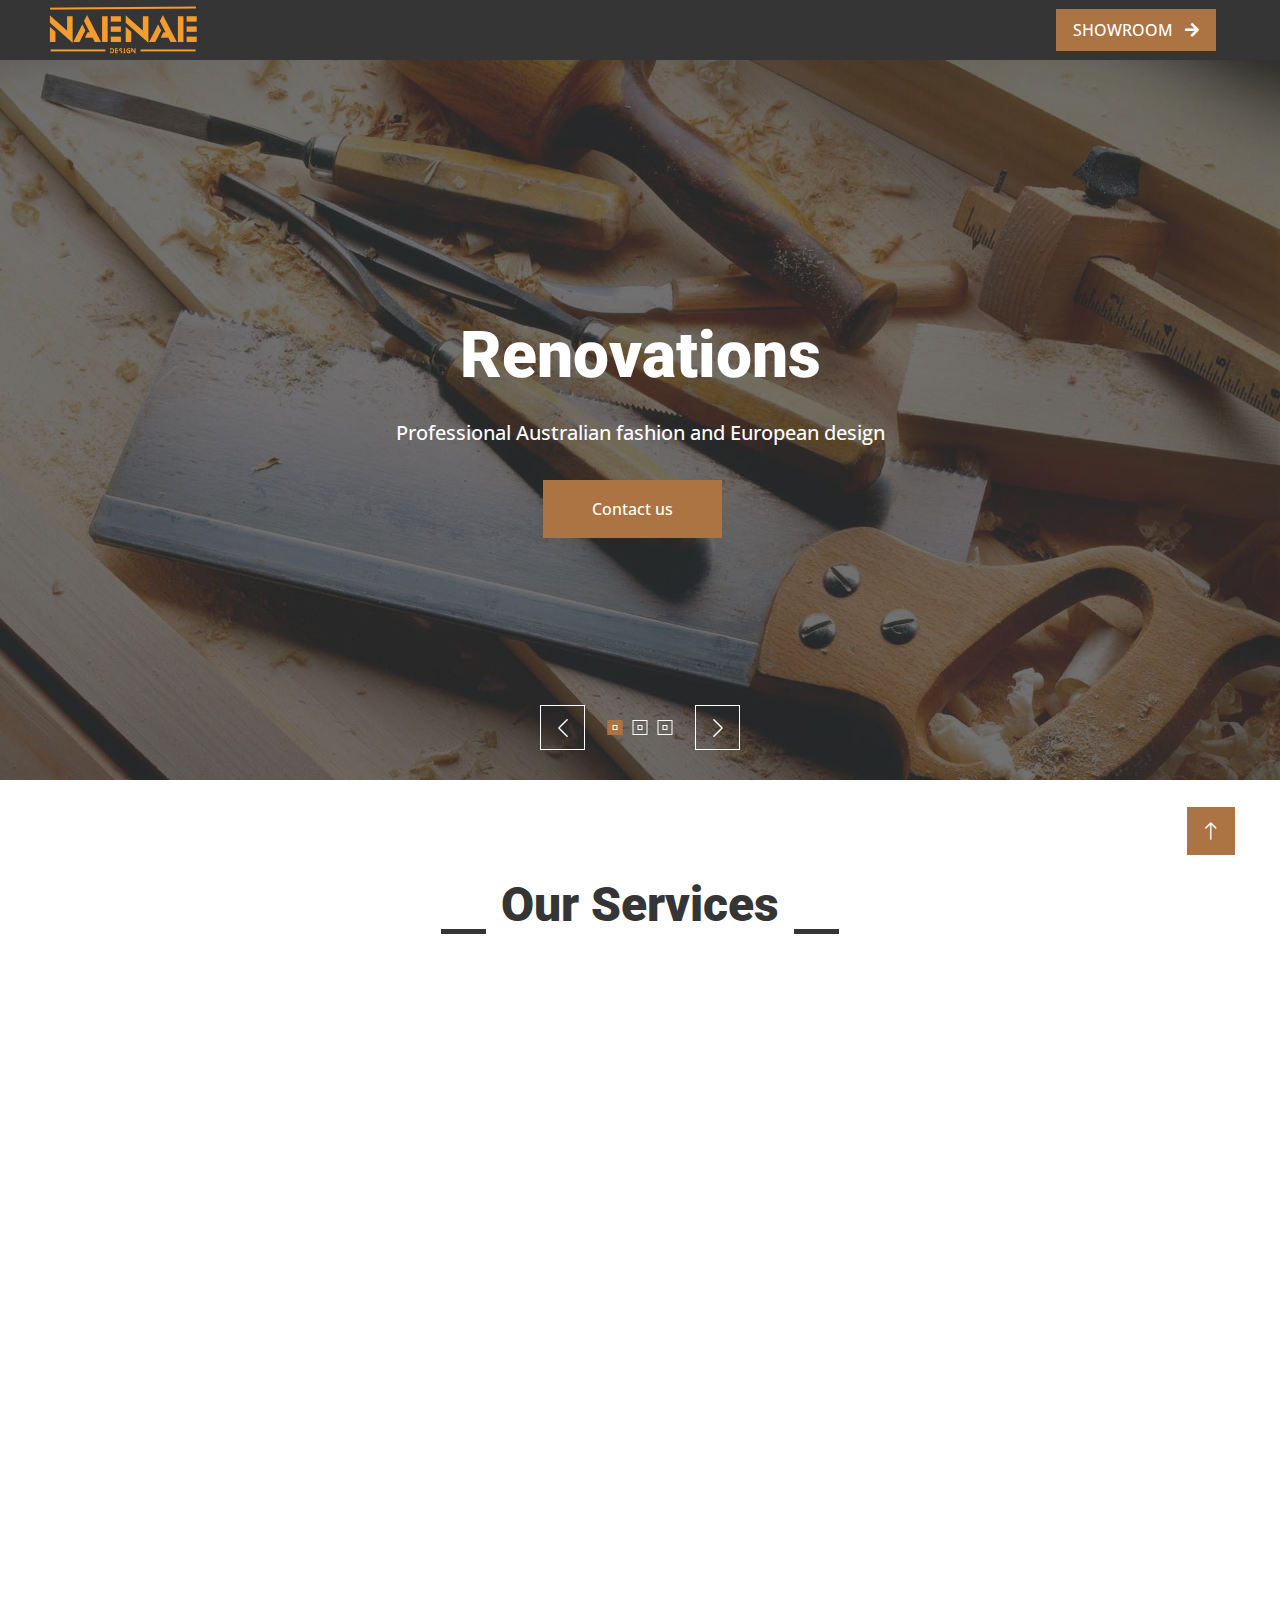
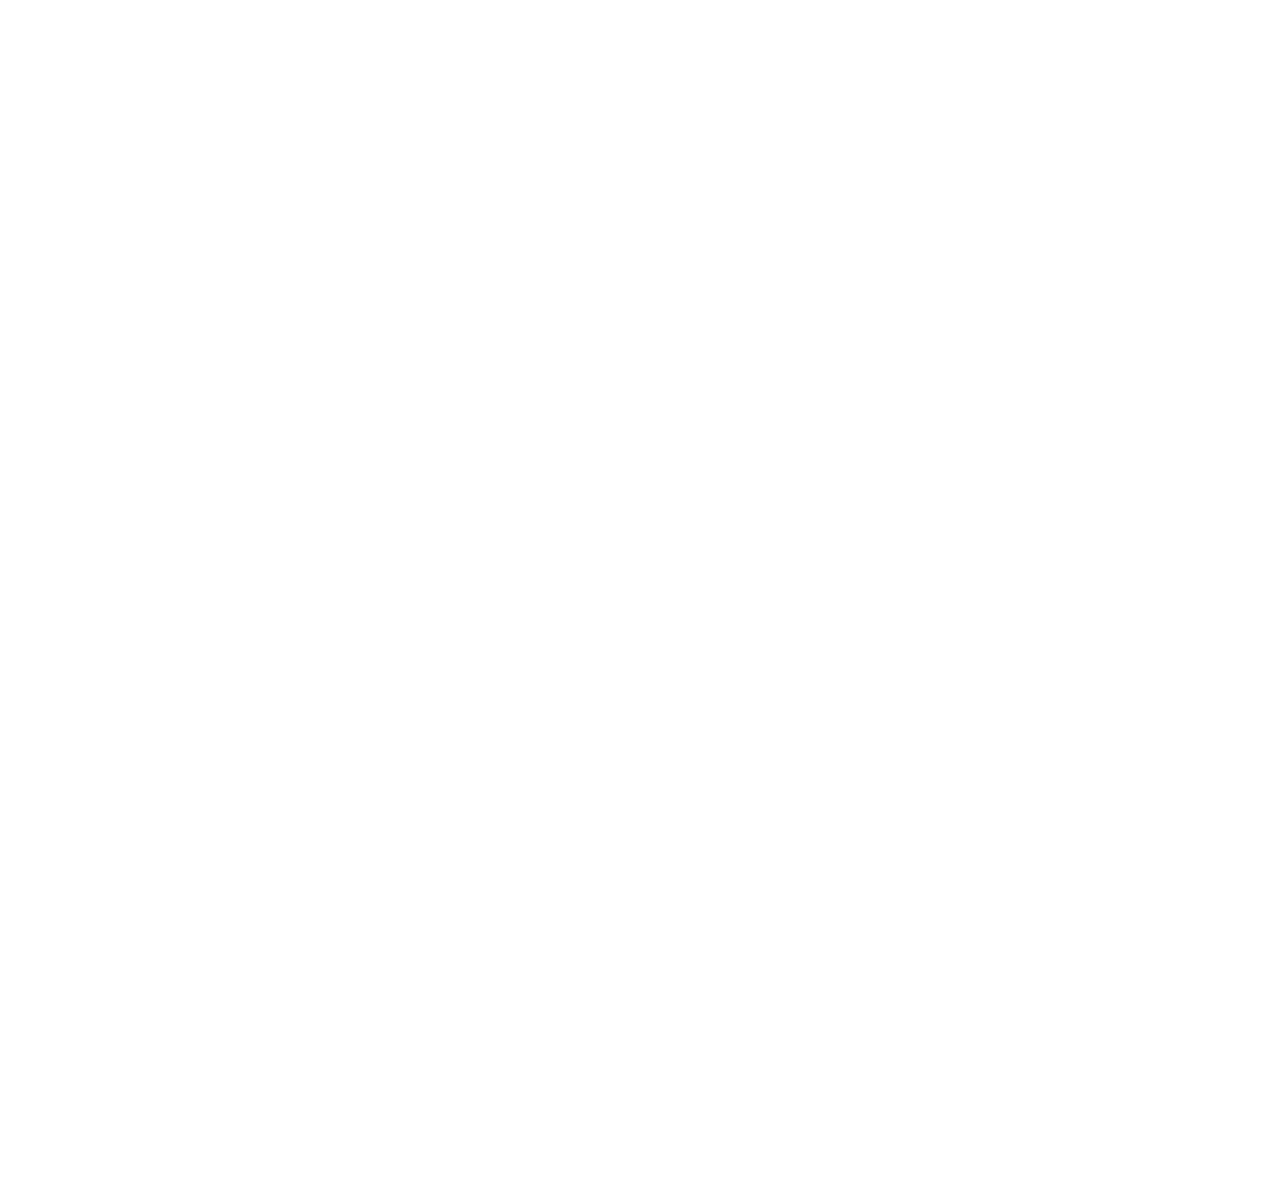
<file: index.html>
<!DOCTYPE html>
<html lang="en">

<head>
    <meta charset="utf-8">
    <link rel="icon" href="favicon.ico" type="image/x-icon" />
    <title>AU Cabinet</title>
    <meta content="width=device-width, initial-scale=1.0" name="viewport">
    <meta content="" name="keywords">
    <meta content="" name="description">

    <!-- Favicon -->
    <link href="img/favicon.ico" rel="icon">

    <!-- Google Web Fonts -->
    <link rel="preconnect" href="https://fonts.googleapis.com">
    <link rel="preconnect" href="https://fonts.gstatic.com" crossorigin>
    <link href="https://fonts.googleapis.com/css2?family=Open+Sans:wght@400;500&family=Roboto:wght@500;700;900&display=swap" rel="stylesheet"> 

    <!-- Icon Font Stylesheet -->
    <link href="https://cdnjs.cloudflare.com/ajax/libs/font-awesome/5.10.0/css/all.min.css" rel="stylesheet">
    <link href="https://cdn.jsdelivr.net/npm/bootstrap-icons@1.4.1/font/bootstrap-icons.css" rel="stylesheet">

    <!-- Libraries Stylesheet -->
    <link href="lib/animate/animate.min.css" rel="stylesheet">
    <link href="lib/owlcarousel/assets/owl.carousel.min.css" rel="stylesheet">
    <link href="lib/lightbox/css/lightbox.min.css" rel="stylesheet">

    <!-- Customized Bootstrap Stylesheet -->
    <link href="css/bootstrap.min.css" rel="stylesheet">

    <!-- Template Stylesheet -->
    <link href="css/style.css" rel="stylesheet">
</head>

<body class="home-page">
    <!-- Spinner Start -->
    <div id="spinner" class="show bg-dark position-fixed translate-middle w-100 vh-100 top-50 start-50 d-flex align-items-center justify-content-center">
        <div class="spinner-grow text-primary" style="width: 3rem; height: 3rem;" role="status">
            <span class="sr-only">Loading...</span>
        </div>
    </div>
    <!-- Spinner End -->




<!-- Navbar Start -->
<nav class="navbar navbar-expand-lg bg-dark navbar-dark sticky-top p-0">
  <div class="container-fluid px-4 px-lg-5 d-flex align-items-center justify-content-between">
    <a href="index.html" class="navbar-brand d-flex align-items-center">
      <img src="img/naenaelogo.png" alt="SHOWROOM Logo" style="height: 50px;">
    </a>

    <a href="gallery.html" class="btn btn-primary py-2 px-3 d-lg-block d-block me-3">
      SHOWROOM <i class="fa fa-arrow-right ms-2"></i>
    </a>

    <button type="button" class="navbar-toggler me-4" data-bs-toggle="collapse" data-bs-target="#navbarCollapse">
      <span class="navbar-toggler-icon"></span>
    </button>
  </div>

  <div class="collapse navbar-collapse" id="navbarCollapse">
    <div class="navbar-nav ms-auto p-4 p-lg-0">
      <!-- other nav links -->
    </div>
  </div>
</nav>
<!-- Navbar End -->



   <!-- Carousel Start -->
    <div class="container-fluid p-0 pb-5">
        <div class="owl-carousel header-carousel position-relative">
            <div class="owl-carousel-item position-relative">
                <img class="img-fluid" src="img/carousel-1.jpg" alt="">
                <div class="position-absolute top-0 start-0 w-100 h-100 d-flex align-items-center" style="background: rgba(53, 53, 53, .7);">
                    <div class="container">
                        <div class="row justify-content-center">
                            <div class="col-12 col-lg-8 text-center">
                                <h5 class="text-white text-uppercase mb-3 animated slideInDown"></h5>
                                <h1 class="display-3 text-white animated slideInDown mb-4">Renovations</h1>
                                <p class="fs-5 fw-medium text-white mb-4 pb-2">Professional Australian fashion and European design </p>
                                <a href="contact.html" class="btn btn-primary py-md-3 px-md-5 me-3 animated slideInLeft">Contact us</a>
                            </div>
                        </div>
                    </div>
                </div>
            </div>
            <div class="owl-carousel-item position-relative">
                <img class="img-fluid" src="img/carousel-2.jpg" alt="">
                <div class="position-absolute top-0 start-0 w-100 h-100 d-flex align-items-center" style="background: rgba(53, 53, 53, .7);">
                    <div class="container">
                        <div class="row justify-content-center">
                            <div class="col-12 col-lg-8 text-center">
                                <h5 class="text-white text-uppercase mb-3 animated slideInDown"></h5>
                                <h1 class="display-3 text-white animated slideInDown mb-4">Designing</h1>
                                <p class="fs-5 fw-medium text-white mb-4 pb-2">Professional Australian fashion and European design </p>
                                <a href="contact.html" class="btn btn-primary py-md-3 px-md-5 me-3 animated slideInLeft">Contact us</a>
                            </div>
                        </div>
                    </div>
                </div>
            </div>
            <div class="owl-carousel-item position-relative">
                <img class="img-fluid" src="img/carousel-3.jpg" alt="">
                <div class="position-absolute top-0 start-0 w-100 h-100 d-flex align-items-center" style="background: rgba(53, 53, 53, .7);">
                    <div class="container">
                        <div class="row justify-content-center">
                            <div class="col-12 col-lg-8 text-center">
                                <h5 class="text-white text-uppercase mb-3 animated slideInDown"></h5>
                                <h1 class="display-3 text-white animated slideInDown mb-4">Manufacturing</h1>
                                <p class="fs-5 fw-medium text-white mb-4 pb-2">Professional Australian fashion and European design </p>
                                <a href="contact.html" class="btn btn-primary py-md-3 px-md-5 me-3 animated slideInLeft">Contact us</a>
                            </div>
                        </div>
                    </div>
                </div>
            </div>
        </div>
    </div>
    <!-- Carousel End -->





    <!-- Service Start -->
    <div class="container-xxl py-5">
        <div class="container">
            <div class="section-title text-center">
                <h1 class="display-5 mb-5">Our Services</h1>
            </div>
            <div class="row g-4">
                <div class="col-md-6 col-lg-4 wow fadeInUp" data-wow-delay="0.1s">
                    <div class="service-item">
                        <div class="overflow-hidden">
                            <img class="img-fluid" src="img/service-3.jpg" alt="">
                        </div>
                        <div class="p-4 text-center border border-5 border-light border-top-0">
                            <h4 class="mb-3">Renovations, Facelifts & Makeovers</h4>
                            <p>We provide expert kitchen renovations, facelifts, and makeovers tailored to your style, needs, and budget. Whether you’re looking for a full kitchen remodel or a simple update, we offer flexible solutions, from replacing cabinet doors and benchtops to complete redesigns. Our high-quality workmanship ensures your kitchen is not only beautiful but functional and built to last. </p>

                        </div>
                    </div>
                </div>
                <div class="col-md-6 col-lg-4 wow fadeInUp" data-wow-delay="0.1s">
                    <div class="service-item">
                        <div class="overflow-hidden">
                            <img class="img-fluid" src="img/service-4.jpg" alt="">
                        </div>
                        <div class="p-4 text-center border border-5 border-light border-top-0">
                            <h4 class="mb-3">Premium Materials & Quality Fittings</h4>
                            <p>We use only the best available materials and trusted hardware brands to ensure lasting durability and a flawless finish. From high-quality cabinet boards to premium hinges, handles, and fittings, every detail is carefully selected for superior performance and style.</p>

                        </div>
                    </div>
                </div>
                <div class="col-md-6 col-lg-4 wow fadeInUp" data-wow-delay="0.1s">
                    <div class="service-item">
                        <div class="overflow-hidden">
                            <img class="img-fluid" src="img/service-5.jpg" alt="">
                        </div>
                        <div class="p-4 text-center border border-5 border-light border-top-0">
                            <h4 class="mb-3">Built with Care and Precision</h4>
                            <p>Every project is completed with care and precision. From accurate measurements to flawless finishes, we focus on the small details that make a big difference. Our commitment to quality craftsmanship ensures your cabinets not only look beautiful but are built to last.</p>

                        </div>
                    </div>
                </div>
                                <div class="col-md-6 col-lg-4 wow fadeInUp" data-wow-delay="0.1s">
                    <div class="service-item">
                        <div class="overflow-hidden">
                            <img class="img-fluid" src="img/service-2.jpg" alt="">
                        </div>
                        <div class="p-4 text-center border border-5 border-light border-top-0">
                            <h4 class="mb-3">Software Planning</h4>
                            <p>We use advanced 3D design software to create precise and innovative cabinet layouts, allowing you to visualise your project before any work begins. Every detail is carefully planned to ensure a perfect fit for your space. </p>

                        </div>
                    </div>
                </div>
                <div class="col-md-6 col-lg-4 wow fadeInUp" data-wow-delay="0.1s">
                    <div class="service-item">
                        <div class="overflow-hidden">
                            <img class="img-fluid" src="img/service-6.jpg" alt="">
                        </div>
                        <div class="p-4 text-center border border-5 border-light border-top-0">
                            <h4 class="mb-3">Professional Installation</h4>
                            <p>Every installation is handled with care, precision, and attention to detail. From start to finish, each piece is fitted perfectly to ensure a flawless finish that enhances your home's style and functionality.</p>

                        </div>
                    </div>
                </div>
                                <div class="col-md-6 col-lg-4 wow fadeInUp" data-wow-delay="0.1s">
                    <div class="service-item">
                        <div class="overflow-hidden">
                            <img class="img-fluid" src="img/service-1.png" alt="">
                        </div>
                        <div class="p-4 text-center border border-5 border-light border-top-0">
                            <h4 class="mb-3">General Joinery Services</h4>
                            <p>We offer a full range of general carpentry and joinery services to enhance every part of your home. From custom-built wardrobes, shelving, and storage solutions to door installations, trims, and repairs, we provide high-quality workmanship tailored to your needs. Whether it’s a small fix or a complete custom piece, our attention to detail ensures lasting results and a perfect fit for your space.</p>
                        </div>
                    </div>
                </div>
            </div>
        </div>
    </div>
    <!-- Service End -->





<!-- Footer Start -->
<div class="container-fluid bg-dark text-light footer mt-5 pt-5 wow fadeIn" data-wow-delay="0.1s">
  <div class="container py-5">
    <div class="d-flex flex-column align-items-center gap-3 text-center">
      <p class="mb-0">
        <i class="fa fa-phone-alt me-2"></i>
        <a href="tel:+61412270000" class="text-light">+61412270000</a>
      </p>
      <p class="mb-0">
        <i class="fa fa-comment-dots me-2"></i>
        <a href="sms:+61412270000" class="text-light">Message us</a>
      </p>
      <p class="mb-0">
        <i class="fa fa-envelope me-2"></i>
        <a href="mailto:Info@AUCabinet.au" class="text-light">Info@AUCabinet.au</a>
      </p>
      <a class="btn btn-outline-light btn-social" href="https://www.instagram.com/naenae.au">
        <i class="fab fa-instagram"></i>
      </a>
      <p class="mb-0">
        ABN 99 894 945 721
      </p>
    </div>
  </div>
</div>
<!-- Footer End -->





    <!-- Back to Top -->
    <a href="#" class="btn btn-lg btn-primary btn-lg-square rounded-0 back-to-top"><i class="bi bi-arrow-up"></i></a>


    <!-- JavaScript Libraries -->
    <script src="https://code.jquery.com/jquery-3.4.1.min.js"></script>
    <script src="https://cdn.jsdelivr.net/npm/bootstrap@5.0.0/dist/js/bootstrap.bundle.min.js"></script>
    <script src="lib/wow/wow.min.js"></script>
    <script src="lib/easing/easing.min.js"></script>
    <script src="lib/waypoints/waypoints.min.js"></script>
    <script src="lib/counterup/counterup.min.js"></script>
    <script src="lib/owlcarousel/owl.carousel.min.js"></script>
    <script src="lib/isotope/isotope.pkgd.min.js"></script>
    <script src="lib/lightbox/js/lightbox.min.js"></script>

    <!-- Template Javascript -->
    <script src="js/main.js"></script>
</body>

</html>
</file>
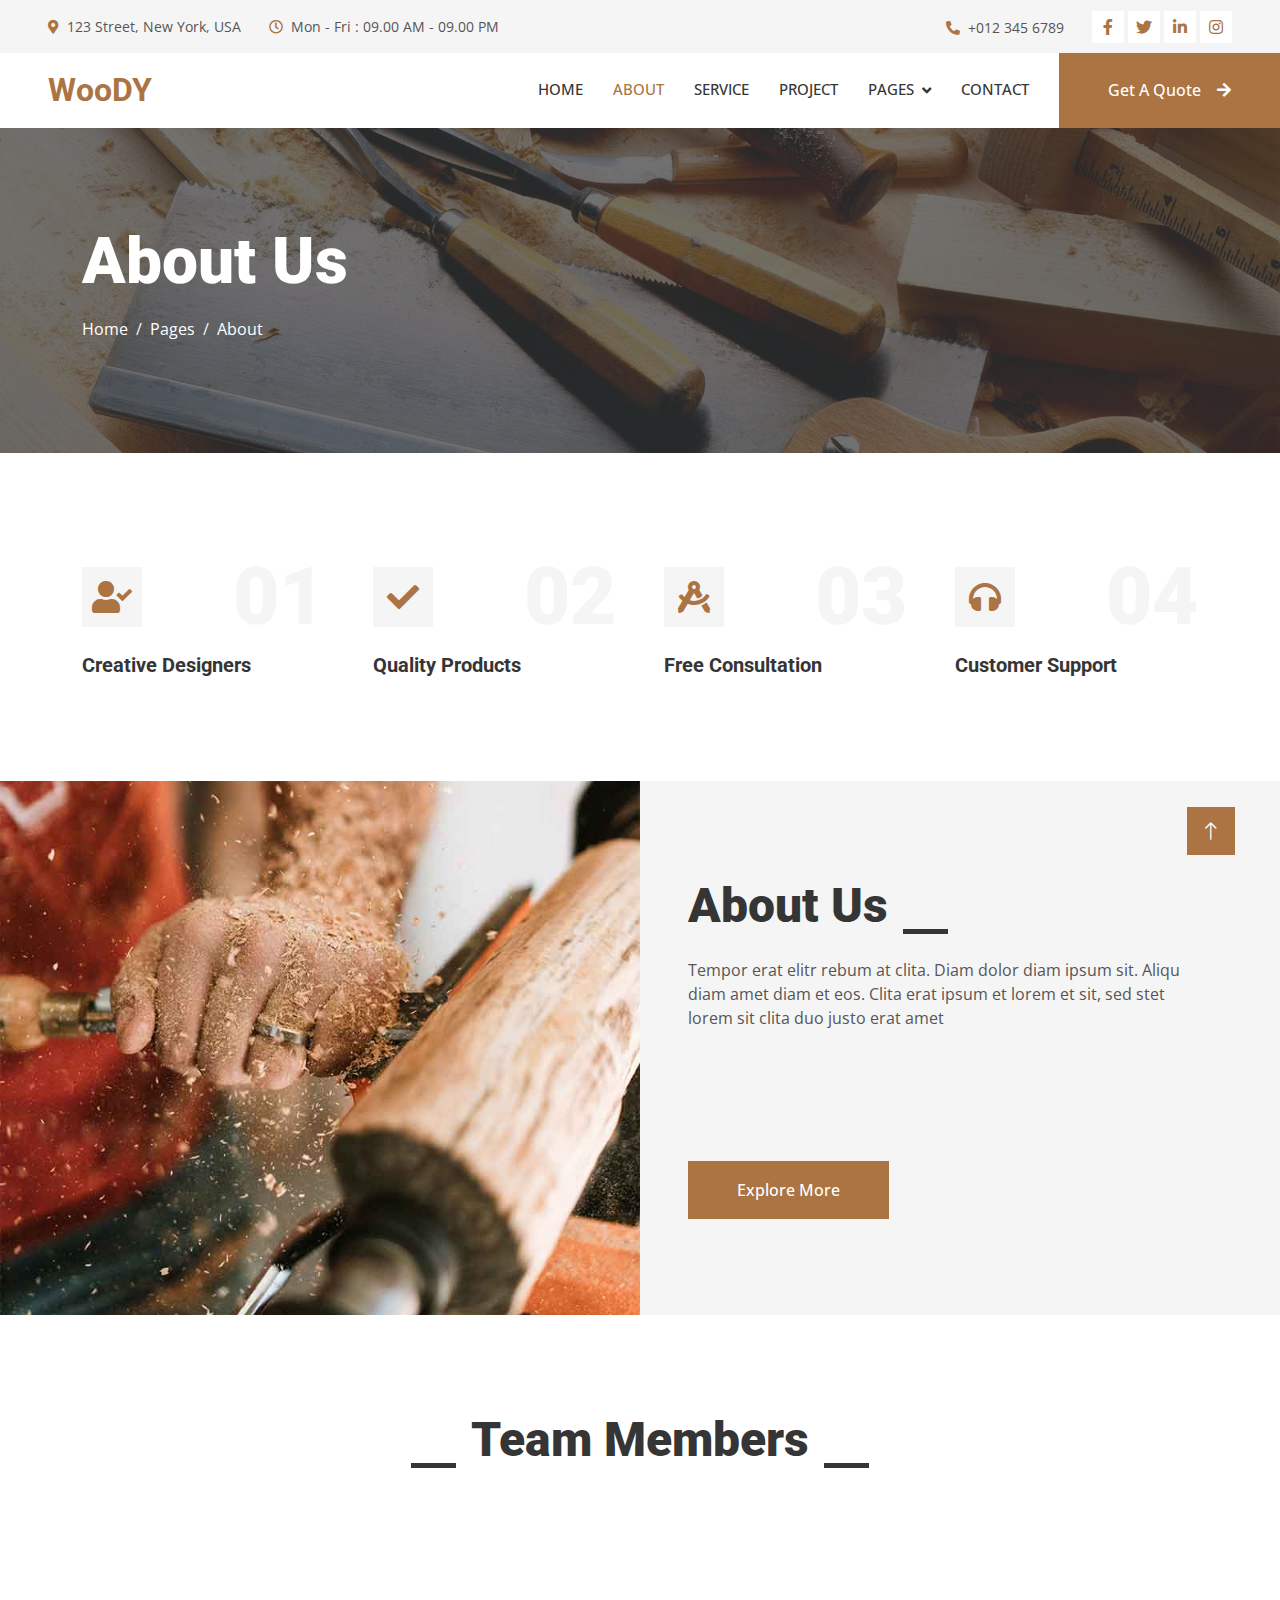
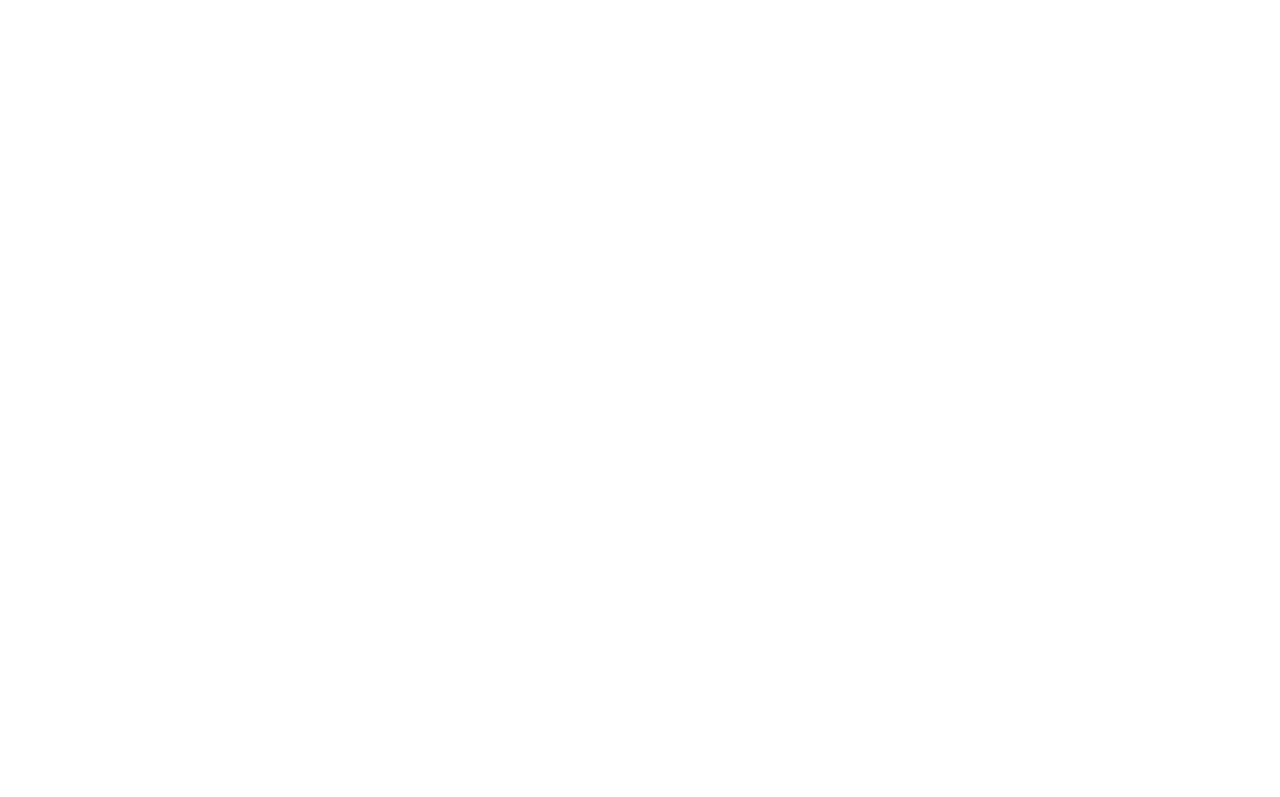
<file: about.html>
<!DOCTYPE html>
<html lang="en">

<head>
    <meta charset="utf-8">
    <title>Woody - Carpenter Website Template</title>
    <meta content="width=device-width, initial-scale=1.0" name="viewport">
    <meta content="" name="keywords">
    <meta content="" name="description">

    <!-- Favicon -->
    <link href="img/favicon.ico" rel="icon">

    <!-- Google Web Fonts -->
    <link rel="preconnect" href="https://fonts.googleapis.com">
    <link rel="preconnect" href="https://fonts.gstatic.com" crossorigin>
    <link href="https://fonts.googleapis.com/css2?family=Open+Sans:wght@400;500&family=Roboto:wght@500;700;900&display=swap" rel="stylesheet"> 

    <!-- Icon Font Stylesheet -->
    <link href="https://cdnjs.cloudflare.com/ajax/libs/font-awesome/5.10.0/css/all.min.css" rel="stylesheet">
    <link href="https://cdn.jsdelivr.net/npm/bootstrap-icons@1.4.1/font/bootstrap-icons.css" rel="stylesheet">

    <!-- Libraries Stylesheet -->
    <link href="lib/animate/animate.min.css" rel="stylesheet">
    <link href="lib/owlcarousel/assets/owl.carousel.min.css" rel="stylesheet">
    <link href="lib/lightbox/css/lightbox.min.css" rel="stylesheet">

    <!-- Customized Bootstrap Stylesheet -->
    <link href="css/bootstrap.min.css" rel="stylesheet">

    <!-- Template Stylesheet -->
    <link href="css/style.css" rel="stylesheet">
</head>

<body>
    <!-- Spinner Start -->
    <div id="spinner" class="show bg-white position-fixed translate-middle w-100 vh-100 top-50 start-50 d-flex align-items-center justify-content-center">
        <div class="spinner-grow text-primary" style="width: 3rem; height: 3rem;" role="status">
            <span class="sr-only">Loading...</span>
        </div>
    </div>
    <!-- Spinner End -->


    <!-- Topbar Start -->
    <div class="container-fluid bg-light p-0">
        <div class="row gx-0 d-none d-lg-flex">
            <div class="col-lg-7 px-5 text-start">
                <div class="h-100 d-inline-flex align-items-center py-3 me-4">
                    <small class="fa fa-map-marker-alt text-primary me-2"></small>
                    <small>123 Street, New York, USA</small>
                </div>
                <div class="h-100 d-inline-flex align-items-center py-3">
                    <small class="far fa-clock text-primary me-2"></small>
                    <small>Mon - Fri : 09.00 AM - 09.00 PM</small>
                </div>
            </div>
            <div class="col-lg-5 px-5 text-end">
                <div class="h-100 d-inline-flex align-items-center py-3 me-4">
                    <small class="fa fa-phone-alt text-primary me-2"></small>
                    <small>+012 345 6789</small>
                </div>
                <div class="h-100 d-inline-flex align-items-center">
                    <a class="btn btn-sm-square bg-white text-primary me-1" href=""><i class="fab fa-facebook-f"></i></a>
                    <a class="btn btn-sm-square bg-white text-primary me-1" href=""><i class="fab fa-twitter"></i></a>
                    <a class="btn btn-sm-square bg-white text-primary me-1" href=""><i class="fab fa-linkedin-in"></i></a>
                    <a class="btn btn-sm-square bg-white text-primary me-0" href=""><i class="fab fa-instagram"></i></a>
                </div>
            </div>
        </div>
    </div>
    <!-- Topbar End -->


    <!-- Navbar Start -->
    <nav class="navbar navbar-expand-lg bg-white navbar-light sticky-top p-0">
        <a href="index.html" class="navbar-brand d-flex align-items-center px-4 px-lg-5">
            <h2 class="m-0 text-primary">WooDY</h2>
        </a>
        <button type="button" class="navbar-toggler me-4" data-bs-toggle="collapse" data-bs-target="#navbarCollapse">
            <span class="navbar-toggler-icon"></span>
        </button>
        <div class="collapse navbar-collapse" id="navbarCollapse">
            <div class="navbar-nav ms-auto p-4 p-lg-0">
                <a href="index.html" class="nav-item nav-link">Home</a>
                <a href="about.html" class="nav-item nav-link active">About</a>
                <a href="service.html" class="nav-item nav-link">Service</a>
                <a href="project.html" class="nav-item nav-link">Project</a>
                <div class="nav-item dropdown">
                    <a href="#" class="nav-link dropdown-toggle" data-bs-toggle="dropdown">Pages</a>
                    <div class="dropdown-menu fade-up m-0">
                        <a href="feature.html" class="dropdown-item">Feature</a>
                        <a href="quote.html" class="dropdown-item">Free Quote</a>
                        <a href="team.html" class="dropdown-item">Our Team</a>
                        <a href="testimonial.html" class="dropdown-item">Testimonial</a>
                        <a href="404.html" class="dropdown-item">404 Page</a>
                    </div>
                </div>
                <a href="contact.html" class="nav-item nav-link">Contact</a>
            </div>
            <a href="" class="btn btn-primary py-4 px-lg-5 d-none d-lg-block">Get A Quote<i class="fa fa-arrow-right ms-3"></i></a>
        </div>
    </nav>
    <!-- Navbar End -->


    <!-- Page Header Start -->
    <div class="container-fluid page-header py-5 mb-5">
        <div class="container py-5">
            <h1 class="display-3 text-white mb-3 animated slideInDown">About Us</h1>
            <nav aria-label="breadcrumb animated slideInDown">
                <ol class="breadcrumb">
                    <li class="breadcrumb-item"><a class="text-white" href="#">Home</a></li>
                    <li class="breadcrumb-item"><a class="text-white" href="#">Pages</a></li>
                    <li class="breadcrumb-item text-white active" aria-current="page">About</li>
                </ol>
            </nav>
        </div>
    </div>
    <!-- Page Header End -->


    <!-- Feature Start -->
    <div class="container-xxl py-5">
        <div class="container">
            <div class="row g-5">
                <div class="col-md-6 col-lg-3 wow fadeIn" data-wow-delay="0.1s">
                    <div class="d-flex align-items-center justify-content-between mb-2">
                        <div class="d-flex align-items-center justify-content-center bg-light" style="width: 60px; height: 60px;">
                            <i class="fa fa-user-check fa-2x text-primary"></i>
                        </div>
                        <h1 class="display-1 text-light mb-0">01</h1>
                    </div>
                    <h5>Creative Designers</h5>
                </div>
                <div class="col-md-6 col-lg-3 wow fadeIn" data-wow-delay="0.3s">
                    <div class="d-flex align-items-center justify-content-between mb-2">
                        <div class="d-flex align-items-center justify-content-center bg-light" style="width: 60px; height: 60px;">
                            <i class="fa fa-check fa-2x text-primary"></i>
                        </div>
                        <h1 class="display-1 text-light mb-0">02</h1>
                    </div>
                    <h5>Quality Products</h5>
                </div>
                <div class="col-md-6 col-lg-3 wow fadeIn" data-wow-delay="0.5s">
                    <div class="d-flex align-items-center justify-content-between mb-2">
                        <div class="d-flex align-items-center justify-content-center bg-light" style="width: 60px; height: 60px;">
                            <i class="fa fa-drafting-compass fa-2x text-primary"></i>
                        </div>
                        <h1 class="display-1 text-light mb-0">03</h1>
                    </div>
                    <h5>Free Consultation</h5>
                </div>
                <div class="col-md-6 col-lg-3 wow fadeIn" data-wow-delay="0.7s">
                    <div class="d-flex align-items-center justify-content-between mb-2">
                        <div class="d-flex align-items-center justify-content-center bg-light" style="width: 60px; height: 60px;">
                            <i class="fa fa-headphones fa-2x text-primary"></i>
                        </div>
                        <h1 class="display-1 text-light mb-0">04</h1>
                    </div>
                    <h5>Customer Support</h5>
                </div>
            </div>
        </div>
    </div>
    <!-- Feature Start -->



    <!-- About Start -->
    <div class="container-fluid bg-light overflow-hidden my-5 px-lg-0">
        <div class="container about px-lg-0">
            <div class="row g-0 mx-lg-0">
                <div class="col-lg-6 ps-lg-0" style="min-height: 400px;">
                    <div class="position-relative h-100">
                        <img class="position-absolute img-fluid w-100 h-100" src="img/about.jpg" style="object-fit: cover;" alt="">
                    </div>
                </div>
                <div class="col-lg-6 about-text py-5 wow fadeIn" data-wow-delay="0.5s">
                    <div class="p-lg-5 pe-lg-0">
                        <div class="section-title text-start">
                            <h1 class="display-5 mb-4">About Us</h1>
                        </div>
                        <p class="mb-4 pb-2">Tempor erat elitr rebum at clita. Diam dolor diam ipsum sit. Aliqu diam amet diam et eos. Clita erat ipsum et lorem et sit, sed stet lorem sit clita duo justo erat amet</p>
                        <div class="row g-4 mb-4 pb-2">
                            <div class="col-sm-6 wow fadeIn" data-wow-delay="0.1s">
                                <div class="d-flex align-items-center">
                                    <div class="d-flex flex-shrink-0 align-items-center justify-content-center bg-white" style="width: 60px; height: 60px;">
                                        <i class="fa fa-users fa-2x text-primary"></i>
                                    </div>
                                    <div class="ms-3">
                                        <h2 class="text-primary mb-1" data-toggle="counter-up">1234</h2>
                                        <p class="fw-medium mb-0">Happy Clients</p>
                                    </div>
                                </div>
                            </div>
                            <div class="col-sm-6 wow fadeIn" data-wow-delay="0.3s">
                                <div class="d-flex align-items-center">
                                    <div class="d-flex flex-shrink-0 align-items-center justify-content-center bg-white" style="width: 60px; height: 60px;">
                                        <i class="fa fa-check fa-2x text-primary"></i>
                                    </div>
                                    <div class="ms-3">
                                        <h2 class="text-primary mb-1" data-toggle="counter-up">1234</h2>
                                        <p class="fw-medium mb-0">Projects Done</p>
                                    </div>
                                </div>
                            </div>
                        </div>
                        <a href="" class="btn btn-primary py-3 px-5">Explore More</a>
                    </div>
                </div>
            </div>
        </div>
    </div>
    <!-- About End -->


    <!-- Team Start -->
    <div class="container-xxl py-5">
        <div class="container">
            <div class="section-title text-center">
                <h1 class="display-5 mb-5">Team Members</h1>
            </div>
            <div class="row g-4">
                <div class="col-lg-3 col-md-6 wow fadeInUp" data-wow-delay="0.1s">
                    <div class="team-item">
                        <div class="overflow-hidden position-relative">
                            <img class="img-fluid" src="img/team-1.jpg" alt="">
                            <div class="team-social">
                                <a class="btn btn-square" href=""><i class="fab fa-facebook-f"></i></a>
                                <a class="btn btn-square" href=""><i class="fab fa-twitter"></i></a>
                                <a class="btn btn-square" href=""><i class="fab fa-instagram"></i></a>
                            </div>
                        </div>
                        <div class="text-center border border-5 border-light border-top-0 p-4">
                            <h5 class="mb-0">Full Name</h5>
                            <small>Designation</small>
                        </div>
                    </div>
                </div>
                <div class="col-lg-3 col-md-6 wow fadeInUp" data-wow-delay="0.3s">
                    <div class="team-item">
                        <div class="overflow-hidden position-relative">
                            <img class="img-fluid" src="img/team-2.jpg" alt="">
                            <div class="team-social">
                                <a class="btn btn-square" href=""><i class="fab fa-facebook-f"></i></a>
                                <a class="btn btn-square" href=""><i class="fab fa-twitter"></i></a>
                                <a class="btn btn-square" href=""><i class="fab fa-instagram"></i></a>
                            </div>
                        </div>
                        <div class="text-center border border-5 border-light border-top-0 p-4">
                            <h5 class="mb-0">Full Name</h5>
                            <small>Designation</small>
                        </div>
                    </div>
                </div>
                <div class="col-lg-3 col-md-6 wow fadeInUp" data-wow-delay="0.5s">
                    <div class="team-item">
                        <div class="overflow-hidden position-relative">
                            <img class="img-fluid" src="img/team-3.jpg" alt="">
                            <div class="team-social">
                                <a class="btn btn-square" href=""><i class="fab fa-facebook-f"></i></a>
                                <a class="btn btn-square" href=""><i class="fab fa-twitter"></i></a>
                                <a class="btn btn-square" href=""><i class="fab fa-instagram"></i></a>
                            </div>
                        </div>
                        <div class="text-center border border-5 border-light border-top-0 p-4">
                            <h5 class="mb-0">Full Name</h5>
                            <small>Designation</small>
                        </div>
                    </div>
                </div>
                <div class="col-lg-3 col-md-6 wow fadeInUp" data-wow-delay="0.7s">
                    <div class="team-item">
                        <div class="overflow-hidden position-relative">
                            <img class="img-fluid" src="img/team-4.jpg" alt="">
                            <div class="team-social">
                                <a class="btn btn-square" href=""><i class="fab fa-facebook-f"></i></a>
                                <a class="btn btn-square" href=""><i class="fab fa-twitter"></i></a>
                                <a class="btn btn-square" href=""><i class="fab fa-instagram"></i></a>
                            </div>
                        </div>
                        <div class="text-center border border-5 border-light border-top-0 p-4">
                            <h5 class="mb-0">Full Name</h5>
                            <small>Designation</small>
                        </div>
                    </div>
                </div>
            </div>
        </div>
    </div>
    <!-- Team End -->
        

    <!-- Footer Start -->
    <div class="container-fluid bg-dark text-light footer mt-5 pt-5 wow fadeIn" data-wow-delay="0.1s">
        <div class="container py-5">
            <div class="row g-5">
                <div class="col-lg-3 col-md-6">
                    <h4 class="text-light mb-4">Address</h4>
                    <p class="mb-2"><i class="fa fa-map-marker-alt me-3"></i>123 Street, New York, USA</p>
                    <p class="mb-2"><i class="fa fa-phone-alt me-3"></i>+012 345 67890</p>
                    <p class="mb-2"><i class="fa fa-envelope me-3"></i>info@example.com</p>
                    <div class="d-flex pt-2">
                        <a class="btn btn-outline-light btn-social" href=""><i class="fab fa-twitter"></i></a>
                        <a class="btn btn-outline-light btn-social" href=""><i class="fab fa-facebook-f"></i></a>
                        <a class="btn btn-outline-light btn-social" href=""><i class="fab fa-youtube"></i></a>
                        <a class="btn btn-outline-light btn-social" href=""><i class="fab fa-linkedin-in"></i></a>
                    </div>
                </div>
                <div class="col-lg-3 col-md-6">
                    <h4 class="text-light mb-4">Services</h4>
                    <a class="btn btn-link" href="">General Carpentry</a>
                    <a class="btn btn-link" href="">Furniture Remodeling</a>
                    <a class="btn btn-link" href="">Wooden Floor</a>
                    <a class="btn btn-link" href="">Wooden Furniture</a>
                    <a class="btn btn-link" href="">Custom Carpentry</a>
                </div>
                <div class="col-lg-3 col-md-6">
                    <h4 class="text-light mb-4">Quick Links</h4>
                    <a class="btn btn-link" href="">About Us</a>
                    <a class="btn btn-link" href="">Contact Us</a>
                    <a class="btn btn-link" href="">Our Services</a>
                    <a class="btn btn-link" href="">Terms & Condition</a>
                    <a class="btn btn-link" href="">Support</a>
                </div>
                <div class="col-lg-3 col-md-6">
                    <h4 class="text-light mb-4">Newsletter</h4>
                    <p>Dolor amet sit justo amet elitr clita ipsum elitr est.</p>
                    <div class="position-relative mx-auto" style="max-width: 400px;">
                        <input class="form-control border-0 w-100 py-3 ps-4 pe-5" type="text" placeholder="Your email">
                        <button type="button" class="btn btn-primary py-2 position-absolute top-0 end-0 mt-2 me-2">SignUp</button>
                    </div>
                </div>
            </div>
        </div>
        <div class="container">
            <div class="copyright">
                <div class="row">
                    <div class="col-md-6 text-center text-md-start mb-3 mb-md-0">
                        &copy; <a class="border-bottom" href="#">Your Site Name</a>, All Right Reserved.
                    </div>
                    <div class="col-md-6 text-center text-md-end">
                        <!--/*** This template is free as long as you keep the footer author’s credit link/attribution link/backlink. If you'd like to use the template without the footer author’s credit link/attribution link/backlink, you can purchase the Credit Removal License from "https://htmlcodex.com/credit-removal". Thank you for your support. ***/-->
                        Designed By <a class="border-bottom" href="https://htmlcodex.com">HTML Codex</a>
                    </div>
                </div>
            </div>
        </div>
    </div>
    <!-- Footer End -->


    <!-- Back to Top -->
    <a href="#" class="btn btn-lg btn-primary btn-lg-square rounded-0 back-to-top"><i class="bi bi-arrow-up"></i></a>


    <!-- JavaScript Libraries -->
    <script src="https://code.jquery.com/jquery-3.4.1.min.js"></script>
    <script src="https://cdn.jsdelivr.net/npm/bootstrap@5.0.0/dist/js/bootstrap.bundle.min.js"></script>
    <script src="lib/wow/wow.min.js"></script>
    <script src="lib/easing/easing.min.js"></script>
    <script src="lib/waypoints/waypoints.min.js"></script>
    <script src="lib/counterup/counterup.min.js"></script>
    <script src="lib/owlcarousel/owl.carousel.min.js"></script>
    <script src="lib/isotope/isotope.pkgd.min.js"></script>
    <script src="lib/lightbox/js/lightbox.min.js"></script>

    <!-- Template Javascript -->
    <script src="js/main.js"></script>
</body>

</html>
</file>
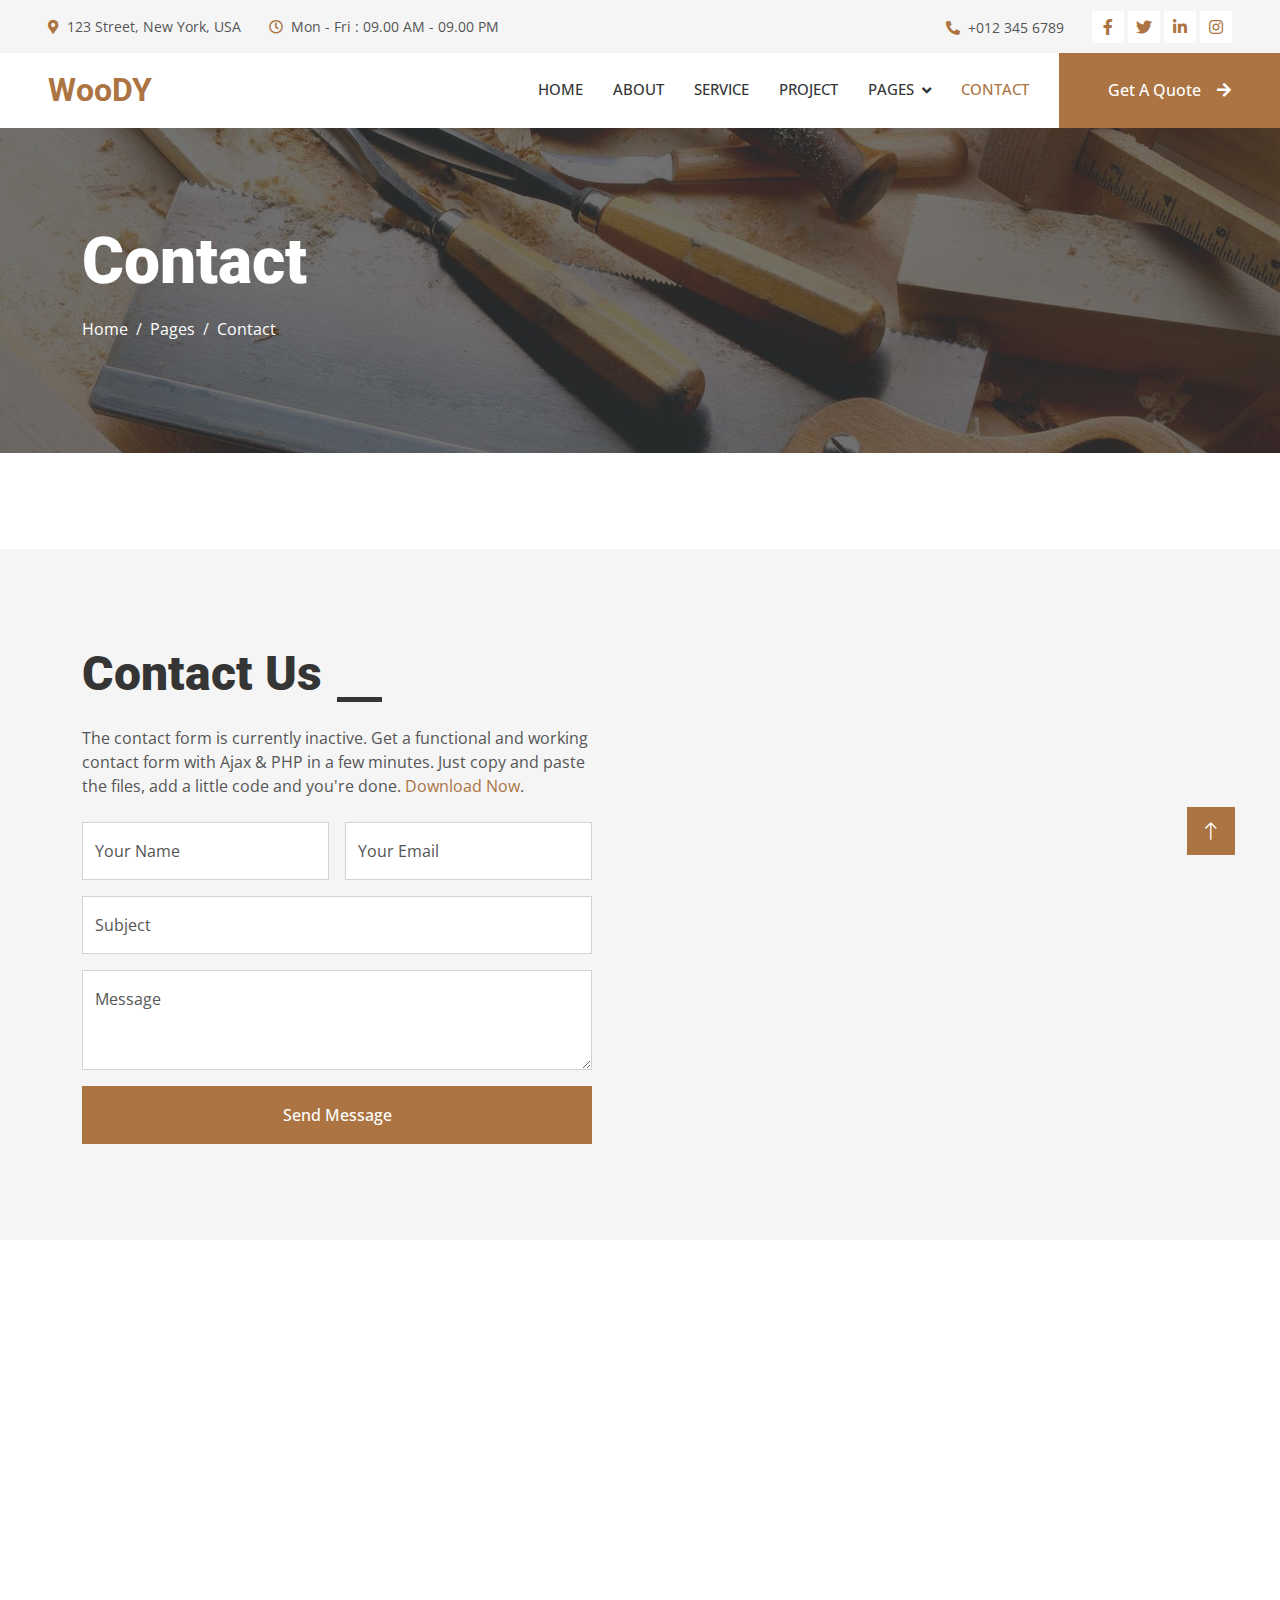
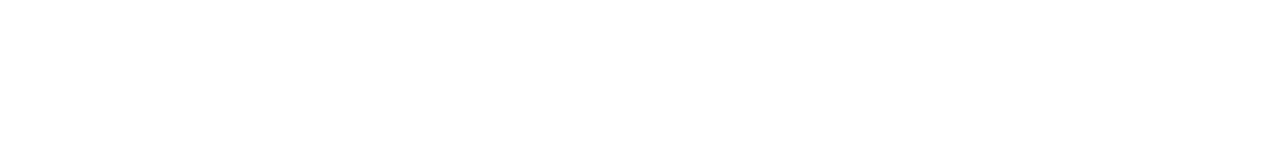
<file: contact.html>
<!DOCTYPE html>
<html lang="en">

<head>
    <meta charset="utf-8">
    <title>Woody - Carpenter Website Template</title>
    <meta content="width=device-width, initial-scale=1.0" name="viewport">
    <meta content="" name="keywords">
    <meta content="" name="description">

    <!-- Favicon -->
    <link href="img/favicon.ico" rel="icon">

    <!-- Google Web Fonts -->
    <link rel="preconnect" href="https://fonts.googleapis.com">
    <link rel="preconnect" href="https://fonts.gstatic.com" crossorigin>
    <link href="https://fonts.googleapis.com/css2?family=Open+Sans:wght@400;500&family=Roboto:wght@500;700;900&display=swap" rel="stylesheet"> 

    <!-- Icon Font Stylesheet -->
    <link href="https://cdnjs.cloudflare.com/ajax/libs/font-awesome/5.10.0/css/all.min.css" rel="stylesheet">
    <link href="https://cdn.jsdelivr.net/npm/bootstrap-icons@1.4.1/font/bootstrap-icons.css" rel="stylesheet">

    <!-- Libraries Stylesheet -->
    <link href="lib/animate/animate.min.css" rel="stylesheet">
    <link href="lib/owlcarousel/assets/owl.carousel.min.css" rel="stylesheet">
    <link href="lib/lightbox/css/lightbox.min.css" rel="stylesheet">

    <!-- Customized Bootstrap Stylesheet -->
    <link href="css/bootstrap.min.css" rel="stylesheet">

    <!-- Template Stylesheet -->
    <link href="css/style.css" rel="stylesheet">
</head>

<body>
    <!-- Spinner Start -->
    <div id="spinner" class="show bg-white position-fixed translate-middle w-100 vh-100 top-50 start-50 d-flex align-items-center justify-content-center">
        <div class="spinner-grow text-primary" style="width: 3rem; height: 3rem;" role="status">
            <span class="sr-only">Loading...</span>
        </div>
    </div>
    <!-- Spinner End -->


    <!-- Topbar Start -->
    <div class="container-fluid bg-light p-0">
        <div class="row gx-0 d-none d-lg-flex">
            <div class="col-lg-7 px-5 text-start">
                <div class="h-100 d-inline-flex align-items-center py-3 me-4">
                    <small class="fa fa-map-marker-alt text-primary me-2"></small>
                    <small>123 Street, New York, USA</small>
                </div>
                <div class="h-100 d-inline-flex align-items-center py-3">
                    <small class="far fa-clock text-primary me-2"></small>
                    <small>Mon - Fri : 09.00 AM - 09.00 PM</small>
                </div>
            </div>
            <div class="col-lg-5 px-5 text-end">
                <div class="h-100 d-inline-flex align-items-center py-3 me-4">
                    <small class="fa fa-phone-alt text-primary me-2"></small>
                    <small>+012 345 6789</small>
                </div>
                <div class="h-100 d-inline-flex align-items-center">
                    <a class="btn btn-sm-square bg-white text-primary me-1" href=""><i class="fab fa-facebook-f"></i></a>
                    <a class="btn btn-sm-square bg-white text-primary me-1" href=""><i class="fab fa-twitter"></i></a>
                    <a class="btn btn-sm-square bg-white text-primary me-1" href=""><i class="fab fa-linkedin-in"></i></a>
                    <a class="btn btn-sm-square bg-white text-primary me-0" href=""><i class="fab fa-instagram"></i></a>
                </div>
            </div>
        </div>
    </div>
    <!-- Topbar End -->


    <!-- Navbar Start -->
    <nav class="navbar navbar-expand-lg bg-white navbar-light sticky-top p-0">
        <a href="index.html" class="navbar-brand d-flex align-items-center px-4 px-lg-5">
            <h2 class="m-0 text-primary">WooDY</h2>
        </a>
        <button type="button" class="navbar-toggler me-4" data-bs-toggle="collapse" data-bs-target="#navbarCollapse">
            <span class="navbar-toggler-icon"></span>
        </button>
        <div class="collapse navbar-collapse" id="navbarCollapse">
            <div class="navbar-nav ms-auto p-4 p-lg-0">
                <a href="index.html" class="nav-item nav-link">Home</a>
                <a href="about.html" class="nav-item nav-link">About</a>
                <a href="service.html" class="nav-item nav-link">Service</a>
                <a href="project.html" class="nav-item nav-link">Project</a>
                <div class="nav-item dropdown">
                    <a href="#" class="nav-link dropdown-toggle" data-bs-toggle="dropdown">Pages</a>
                    <div class="dropdown-menu fade-up m-0">
                        <a href="feature.html" class="dropdown-item">Feature</a>
                        <a href="quote.html" class="dropdown-item">Free Quote</a>
                        <a href="team.html" class="dropdown-item">Our Team</a>
                        <a href="testimonial.html" class="dropdown-item">Testimonial</a>
                        <a href="404.html" class="dropdown-item">404 Page</a>
                    </div>
                </div>
                <a href="contact.html" class="nav-item nav-link active">Contact</a>
            </div>
            <a href="" class="btn btn-primary py-4 px-lg-5 d-none d-lg-block">Get A Quote<i class="fa fa-arrow-right ms-3"></i></a>
        </div>
    </nav>
    <!-- Navbar End -->


    <!-- Page Header Start -->
    <div class="container-fluid page-header py-5 mb-5">
        <div class="container py-5">
            <h1 class="display-3 text-white mb-3 animated slideInDown">Contact</h1>
            <nav aria-label="breadcrumb animated slideInDown">
                <ol class="breadcrumb">
                    <li class="breadcrumb-item"><a class="text-white" href="#">Home</a></li>
                    <li class="breadcrumb-item"><a class="text-white" href="#">Pages</a></li>
                    <li class="breadcrumb-item text-white active" aria-current="page">Contact</li>
                </ol>
            </nav>
        </div>
    </div>
    <!-- Page Header End -->


    <!-- Contact Start -->
    <div class="container-fluid bg-light overflow-hidden px-lg-0" style="margin: 6rem 0;">
        <div class="container contact px-lg-0">
            <div class="row g-0 mx-lg-0">
                <div class="col-lg-6 contact-text py-5 wow fadeIn" data-wow-delay="0.5s">
                    <div class="p-lg-5 ps-lg-0">
                        <div class="section-title text-start">
                            <h1 class="display-5 mb-4">Contact Us</h1>
                        </div>
                        <p class="mb-4">The contact form is currently inactive. Get a functional and working contact form with Ajax & PHP in a few minutes. Just copy and paste the files, add a little code and you're done. <a href="https://htmlcodex.com/contact-form">Download Now</a>.</p>
                        <form>
                            <div class="row g-3">
                                <div class="col-md-6">
                                    <div class="form-floating">
                                        <input type="text" class="form-control" id="name" placeholder="Your Name">
                                        <label for="name">Your Name</label>
                                    </div>
                                </div>
                                <div class="col-md-6">
                                    <div class="form-floating">
                                        <input type="email" class="form-control" id="email" placeholder="Your Email">
                                        <label for="email">Your Email</label>
                                    </div>
                                </div>
                                <div class="col-12">
                                    <div class="form-floating">
                                        <input type="text" class="form-control" id="subject" placeholder="Subject">
                                        <label for="subject">Subject</label>
                                    </div>
                                </div>
                                <div class="col-12">
                                    <div class="form-floating">
                                        <textarea class="form-control" placeholder="Leave a message here" id="message" style="height: 100px"></textarea>
                                        <label for="message">Message</label>
                                    </div>
                                </div>
                                <div class="col-12">
                                    <button class="btn btn-primary w-100 py-3" type="submit">Send Message</button>
                                </div>
                            </div>
                        </form>
                    </div>
                </div>
                <div class="col-lg-6 pe-lg-0" style="min-height: 400px;">
                    <div class="position-relative h-100">
                        <iframe class="position-absolute w-100 h-100" style="object-fit: cover;"
                        src="https://www.google.com/maps/embed?pb=!1m18!1m12!1m3!1d3001156.4288297426!2d-78.01371936852176!3d42.72876761954724!2m3!1f0!2f0!3f0!3m2!1i1024!2i768!4f13.1!3m3!1m2!1s0x4ccc4bf0f123a5a9%3A0xddcfc6c1de189567!2sNew%20York%2C%20USA!5e0!3m2!1sen!2sbd!4v1603794290143!5m2!1sen!2sbd"
                        frameborder="0" allowfullscreen="" aria-hidden="false"
                        tabindex="0"></iframe>
                    </div>
                </div>
            </div>
        </div>
    </div>
    <!-- Contact End -->


    <!-- Footer Start -->
    <div class="container-fluid bg-dark text-light footer pt-5 wow fadeIn" data-wow-delay="0.1s" style="margin-top: 6rem;">
        <div class="container py-5">
            <div class="row g-5">
                <div class="col-lg-3 col-md-6">
                    <h4 class="text-light mb-4">Address</h4>
                    <p class="mb-2"><i class="fa fa-map-marker-alt me-3"></i>123 Street, New York, USA</p>
                    <p class="mb-2"><i class="fa fa-phone-alt me-3"></i>+012 345 67890</p>
                    <p class="mb-2"><i class="fa fa-envelope me-3"></i>info@example.com</p>
                    <div class="d-flex pt-2">
                        <a class="btn btn-outline-light btn-social" href=""><i class="fab fa-twitter"></i></a>
                        <a class="btn btn-outline-light btn-social" href=""><i class="fab fa-facebook-f"></i></a>
                        <a class="btn btn-outline-light btn-social" href=""><i class="fab fa-youtube"></i></a>
                        <a class="btn btn-outline-light btn-social" href=""><i class="fab fa-linkedin-in"></i></a>
                    </div>
                </div>
                <div class="col-lg-3 col-md-6">
                    <h4 class="text-light mb-4">Services</h4>
                    <a class="btn btn-link" href="">Air Freight</a>
                    <a class="btn btn-link" href="">Sea Freight</a>
                    <a class="btn btn-link" href="">Road Freight</a>
                    <a class="btn btn-link" href="">Logistic Solutions</a>
                    <a class="btn btn-link" href="">Industry solutions</a>
                </div>
                <div class="col-lg-3 col-md-6">
                    <h4 class="text-light mb-4">Quick Links</h4>
                    <a class="btn btn-link" href="">About Us</a>
                    <a class="btn btn-link" href="">Contact Us</a>
                    <a class="btn btn-link" href="">Our Services</a>
                    <a class="btn btn-link" href="">Terms & Condition</a>
                    <a class="btn btn-link" href="">Support</a>
                </div>
                <div class="col-lg-3 col-md-6">
                    <h4 class="text-light mb-4">Newsletter</h4>
                    <p>Dolor amet sit justo amet elitr clita ipsum elitr est.</p>
                    <div class="position-relative mx-auto" style="max-width: 400px;">
                        <input class="form-control border-0 w-100 py-3 ps-4 pe-5" type="text" placeholder="Your email">
                        <button type="button" class="btn btn-primary py-2 position-absolute top-0 end-0 mt-2 me-2">SignUp</button>
                    </div>
                </div>
            </div>
        </div>
        <div class="container">
            <div class="copyright">
                <div class="row">
                    <div class="col-md-6 text-center text-md-start mb-3 mb-md-0">
                        &copy; <a class="border-bottom" href="#">Your Site Name</a>, All Right Reserved.
                    </div>
                    <div class="col-md-6 text-center text-md-end">
                        <!--/*** This template is free as long as you keep the footer author’s credit link/attribution link/backlink. If you'd like to use the template without the footer author’s credit link/attribution link/backlink, you can purchase the Credit Removal License from "https://htmlcodex.com/credit-removal". Thank you for your support. ***/-->
                        Designed By <a class="border-bottom" href="https://htmlcodex.com">HTML Codex</a>
                    </div>
                </div>
            </div>
        </div>
    </div>
    <!-- Footer End -->


    <!-- Back to Top -->
    <a href="#" class="btn btn-lg btn-primary btn-lg-square rounded-0 back-to-top"><i class="bi bi-arrow-up"></i></a>


    <!-- JavaScript Libraries -->
    <script src="https://code.jquery.com/jquery-3.4.1.min.js"></script>
    <script src="https://cdn.jsdelivr.net/npm/bootstrap@5.0.0/dist/js/bootstrap.bundle.min.js"></script>
    <script src="lib/wow/wow.min.js"></script>
    <script src="lib/easing/easing.min.js"></script>
    <script src="lib/waypoints/waypoints.min.js"></script>
    <script src="lib/counterup/counterup.min.js"></script>
    <script src="lib/owlcarousel/owl.carousel.min.js"></script>

    <!-- Template Javascript -->
    <script src="js/main.js"></script>
</body>

</html>
</file>
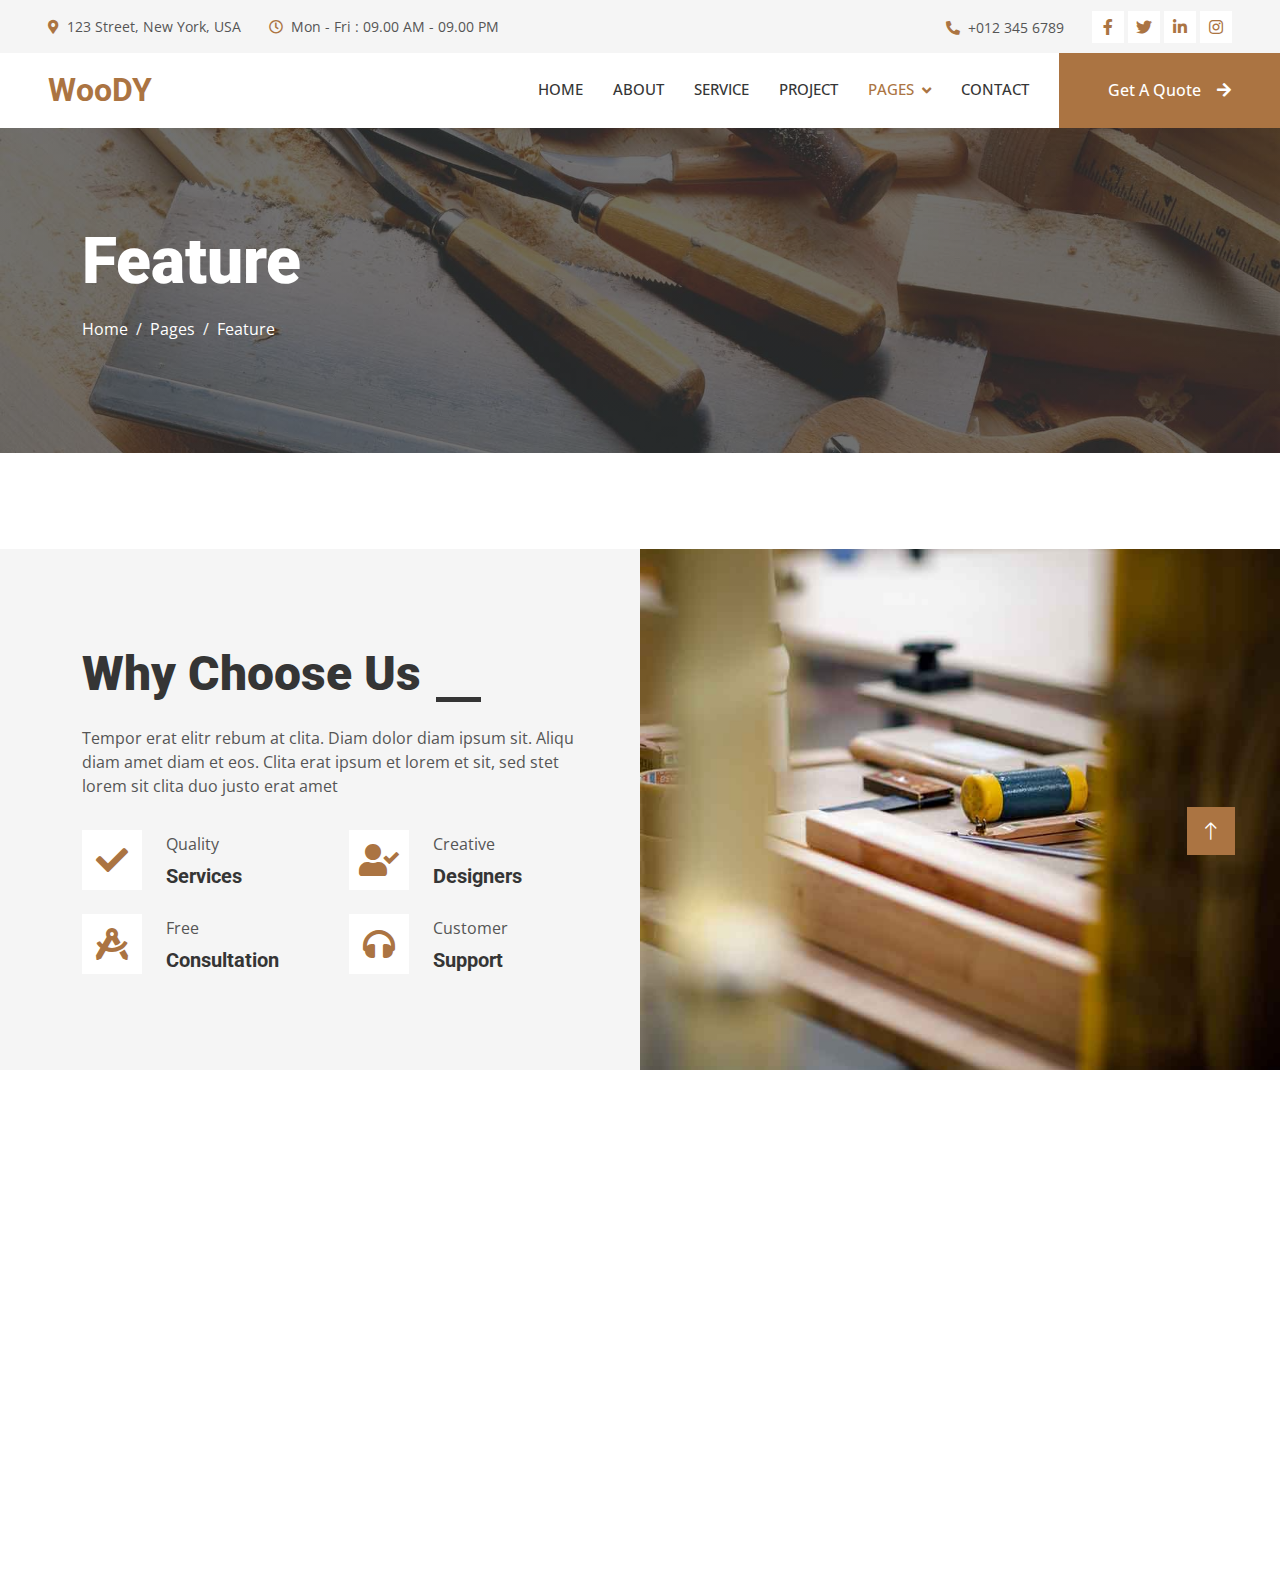
<file: feature.html>
<!DOCTYPE html>
<html lang="en">

<head>
    <meta charset="utf-8">
    <title>Woody - Carpenter Website Template</title>
    <meta content="width=device-width, initial-scale=1.0" name="viewport">
    <meta content="" name="keywords">
    <meta content="" name="description">

    <!-- Favicon -->
    <link href="img/favicon.ico" rel="icon">

    <!-- Google Web Fonts -->
    <link rel="preconnect" href="https://fonts.googleapis.com">
    <link rel="preconnect" href="https://fonts.gstatic.com" crossorigin>
    <link href="https://fonts.googleapis.com/css2?family=Open+Sans:wght@400;500&family=Roboto:wght@500;700;900&display=swap" rel="stylesheet"> 

    <!-- Icon Font Stylesheet -->
    <link href="https://cdnjs.cloudflare.com/ajax/libs/font-awesome/5.10.0/css/all.min.css" rel="stylesheet">
    <link href="https://cdn.jsdelivr.net/npm/bootstrap-icons@1.4.1/font/bootstrap-icons.css" rel="stylesheet">

    <!-- Libraries Stylesheet -->
    <link href="lib/animate/animate.min.css" rel="stylesheet">
    <link href="lib/owlcarousel/assets/owl.carousel.min.css" rel="stylesheet">
    <link href="lib/lightbox/css/lightbox.min.css" rel="stylesheet">

    <!-- Customized Bootstrap Stylesheet -->
    <link href="css/bootstrap.min.css" rel="stylesheet">

    <!-- Template Stylesheet -->
    <link href="css/style.css" rel="stylesheet">
</head>

<body>
    <!-- Spinner Start -->
    <div id="spinner" class="show bg-white position-fixed translate-middle w-100 vh-100 top-50 start-50 d-flex align-items-center justify-content-center">
        <div class="spinner-grow text-primary" style="width: 3rem; height: 3rem;" role="status">
            <span class="sr-only">Loading...</span>
        </div>
    </div>
    <!-- Spinner End -->


    <!-- Topbar Start -->
    <div class="container-fluid bg-light p-0">
        <div class="row gx-0 d-none d-lg-flex">
            <div class="col-lg-7 px-5 text-start">
                <div class="h-100 d-inline-flex align-items-center py-3 me-4">
                    <small class="fa fa-map-marker-alt text-primary me-2"></small>
                    <small>123 Street, New York, USA</small>
                </div>
                <div class="h-100 d-inline-flex align-items-center py-3">
                    <small class="far fa-clock text-primary me-2"></small>
                    <small>Mon - Fri : 09.00 AM - 09.00 PM</small>
                </div>
            </div>
            <div class="col-lg-5 px-5 text-end">
                <div class="h-100 d-inline-flex align-items-center py-3 me-4">
                    <small class="fa fa-phone-alt text-primary me-2"></small>
                    <small>+012 345 6789</small>
                </div>
                <div class="h-100 d-inline-flex align-items-center">
                    <a class="btn btn-sm-square bg-white text-primary me-1" href=""><i class="fab fa-facebook-f"></i></a>
                    <a class="btn btn-sm-square bg-white text-primary me-1" href=""><i class="fab fa-twitter"></i></a>
                    <a class="btn btn-sm-square bg-white text-primary me-1" href=""><i class="fab fa-linkedin-in"></i></a>
                    <a class="btn btn-sm-square bg-white text-primary me-0" href=""><i class="fab fa-instagram"></i></a>
                </div>
            </div>
        </div>
    </div>
    <!-- Topbar End -->


    <!-- Navbar Start -->
    <nav class="navbar navbar-expand-lg bg-white navbar-light sticky-top p-0">
        <a href="index.html" class="navbar-brand d-flex align-items-center px-4 px-lg-5">
            <h2 class="m-0 text-primary">WooDY</h2>
        </a>
        <button type="button" class="navbar-toggler me-4" data-bs-toggle="collapse" data-bs-target="#navbarCollapse">
            <span class="navbar-toggler-icon"></span>
        </button>
        <div class="collapse navbar-collapse" id="navbarCollapse">
            <div class="navbar-nav ms-auto p-4 p-lg-0">
                <a href="index.html" class="nav-item nav-link">Home</a>
                <a href="about.html" class="nav-item nav-link">About</a>
                <a href="service.html" class="nav-item nav-link">Service</a>
                <a href="project.html" class="nav-item nav-link">Project</a>
                <div class="nav-item dropdown">
                    <a href="#" class="nav-link dropdown-toggle active" data-bs-toggle="dropdown">Pages</a>
                    <div class="dropdown-menu fade-up m-0">
                        <a href="feature.html" class="dropdown-item active">Feature</a>
                        <a href="quote.html" class="dropdown-item">Free Quote</a>
                        <a href="team.html" class="dropdown-item">Our Team</a>
                        <a href="testimonial.html" class="dropdown-item">Testimonial</a>
                        <a href="404.html" class="dropdown-item">404 Page</a>
                    </div>
                </div>
                <a href="contact.html" class="nav-item nav-link">Contact</a>
            </div>
            <a href="" class="btn btn-primary py-4 px-lg-5 d-none d-lg-block">Get A Quote<i class="fa fa-arrow-right ms-3"></i></a>
        </div>
    </nav>
    <!-- Navbar End -->


    <!-- Page Header Start -->
    <div class="container-fluid page-header py-5 mb-5">
        <div class="container py-5">
            <h1 class="display-3 text-white mb-3 animated slideInDown">Feature</h1>
            <nav aria-label="breadcrumb animated slideInDown">
                <ol class="breadcrumb">
                    <li class="breadcrumb-item"><a class="text-white" href="#">Home</a></li>
                    <li class="breadcrumb-item"><a class="text-white" href="#">Pages</a></li>
                    <li class="breadcrumb-item text-white active" aria-current="page">Feature</li>
                </ol>
            </nav>
        </div>
    </div>
    <!-- Page Header End -->


    <!-- Feature Start -->
    <div class="container-fluid bg-light overflow-hidden px-lg-0" style="margin: 6rem 0;">
        <div class="container feature px-lg-0">
            <div class="row g-0 mx-lg-0">
                <div class="col-lg-6 feature-text py-5 wow fadeIn" data-wow-delay="0.5s">
                    <div class="p-lg-5 ps-lg-0">
                        <div class="section-title text-start">
                            <h1 class="display-5 mb-4">Why Choose Us</h1>
                        </div>
                        <p class="mb-4 pb-2">Tempor erat elitr rebum at clita. Diam dolor diam ipsum sit. Aliqu diam amet diam et eos. Clita erat ipsum et lorem et sit, sed stet lorem sit clita duo justo erat amet</p>
                        <div class="row g-4">
                            <div class="col-6">
                                <div class="d-flex align-items-center">
                                    <div class="d-flex flex-shrink-0 align-items-center justify-content-center bg-white" style="width: 60px; height: 60px;">
                                        <i class="fa fa-check fa-2x text-primary"></i>
                                    </div>
                                    <div class="ms-4">
                                        <p class="mb-2">Quality</p>
                                        <h5 class="mb-0">Services</h5>
                                    </div>
                                </div>
                            </div>
                            <div class="col-6">
                                <div class="d-flex align-items-center">
                                    <div class="d-flex flex-shrink-0 align-items-center justify-content-center bg-white" style="width: 60px; height: 60px;">
                                        <i class="fa fa-user-check fa-2x text-primary"></i>
                                    </div>
                                    <div class="ms-4">
                                        <p class="mb-2">Creative</p>
                                        <h5 class="mb-0">Designers</h5>
                                    </div>
                                </div>
                            </div>
                            <div class="col-6">
                                <div class="d-flex align-items-center">
                                    <div class="d-flex flex-shrink-0 align-items-center justify-content-center bg-white" style="width: 60px; height: 60px;">
                                        <i class="fa fa-drafting-compass fa-2x text-primary"></i>
                                    </div>
                                    <div class="ms-4">
                                        <p class="mb-2">Free</p>
                                        <h5 class="mb-0">Consultation</h5>
                                    </div>
                                </div>
                            </div>
                            <div class="col-6">
                                <div class="d-flex align-items-center">
                                    <div class="d-flex flex-shrink-0 align-items-center justify-content-center bg-white" style="width: 60px; height: 60px;">
                                        <i class="fa fa-headphones fa-2x text-primary"></i>
                                    </div>
                                    <div class="ms-4">
                                        <p class="mb-2">Customer</p>
                                        <h5 class="mb-0">Support</h5>
                                    </div>
                                </div>
                            </div>
                        </div>
                    </div>
                </div>
                <div class="col-lg-6 pe-lg-0" style="min-height: 400px;">
                    <div class="position-relative h-100">
                        <img class="position-absolute img-fluid w-100 h-100" src="img/feature.jpg" style="object-fit: cover;" alt="">
                    </div>
                </div>
            </div>
        </div>
    </div>
    <!-- Feature End -->
        

    <!-- Footer Start -->
    <div class="container-fluid bg-dark text-light footer mt-5 pt-5 wow fadeIn" data-wow-delay="0.1s">
        <div class="container py-5">
            <div class="row g-5">
                <div class="col-lg-3 col-md-6">
                    <h4 class="text-light mb-4">Address</h4>
                    <p class="mb-2"><i class="fa fa-map-marker-alt me-3"></i>123 Street, New York, USA</p>
                    <p class="mb-2"><i class="fa fa-phone-alt me-3"></i>+012 345 67890</p>
                    <p class="mb-2"><i class="fa fa-envelope me-3"></i>info@example.com</p>
                    <div class="d-flex pt-2">
                        <a class="btn btn-outline-light btn-social" href=""><i class="fab fa-twitter"></i></a>
                        <a class="btn btn-outline-light btn-social" href=""><i class="fab fa-facebook-f"></i></a>
                        <a class="btn btn-outline-light btn-social" href=""><i class="fab fa-youtube"></i></a>
                        <a class="btn btn-outline-light btn-social" href=""><i class="fab fa-linkedin-in"></i></a>
                    </div>
                </div>
                <div class="col-lg-3 col-md-6">
                    <h4 class="text-light mb-4">Services</h4>
                    <a class="btn btn-link" href="">General Carpentry</a>
                    <a class="btn btn-link" href="">Furniture Remodeling</a>
                    <a class="btn btn-link" href="">Wooden Floor</a>
                    <a class="btn btn-link" href="">Wooden Furniture</a>
                    <a class="btn btn-link" href="">Custom Carpentry</a>
                </div>
                <div class="col-lg-3 col-md-6">
                    <h4 class="text-light mb-4">Quick Links</h4>
                    <a class="btn btn-link" href="">About Us</a>
                    <a class="btn btn-link" href="">Contact Us</a>
                    <a class="btn btn-link" href="">Our Services</a>
                    <a class="btn btn-link" href="">Terms & Condition</a>
                    <a class="btn btn-link" href="">Support</a>
                </div>
                <div class="col-lg-3 col-md-6">
                    <h4 class="text-light mb-4">Newsletter</h4>
                    <p>Dolor amet sit justo amet elitr clita ipsum elitr est.</p>
                    <div class="position-relative mx-auto" style="max-width: 400px;">
                        <input class="form-control border-0 w-100 py-3 ps-4 pe-5" type="text" placeholder="Your email">
                        <button type="button" class="btn btn-primary py-2 position-absolute top-0 end-0 mt-2 me-2">SignUp</button>
                    </div>
                </div>
            </div>
        </div>
        <div class="container">
            <div class="copyright">
                <div class="row">
                    <div class="col-md-6 text-center text-md-start mb-3 mb-md-0">
                        &copy; <a class="border-bottom" href="#">Your Site Name</a>, All Right Reserved.
                    </div>
                    <div class="col-md-6 text-center text-md-end">
                        <!--/*** This template is free as long as you keep the footer author’s credit link/attribution link/backlink. If you'd like to use the template without the footer author’s credit link/attribution link/backlink, you can purchase the Credit Removal License from "https://htmlcodex.com/credit-removal". Thank you for your support. ***/-->
                        Designed By <a class="border-bottom" href="https://htmlcodex.com">HTML Codex</a>
                    </div>
                </div>
            </div>
        </div>
    </div>
    <!-- Footer End -->


    <!-- Back to Top -->
    <a href="#" class="btn btn-lg btn-primary btn-lg-square rounded-0 back-to-top"><i class="bi bi-arrow-up"></i></a>


    <!-- JavaScript Libraries -->
    <script src="https://code.jquery.com/jquery-3.4.1.min.js"></script>
    <script src="https://cdn.jsdelivr.net/npm/bootstrap@5.0.0/dist/js/bootstrap.bundle.min.js"></script>
    <script src="lib/wow/wow.min.js"></script>
    <script src="lib/easing/easing.min.js"></script>
    <script src="lib/waypoints/waypoints.min.js"></script>
    <script src="lib/counterup/counterup.min.js"></script>
    <script src="lib/owlcarousel/owl.carousel.min.js"></script>
    <script src="lib/isotope/isotope.pkgd.min.js"></script>
    <script src="lib/lightbox/js/lightbox.min.js"></script>

    <!-- Template Javascript -->
    <script src="js/main.js"></script>
</body>

</html>
</file>
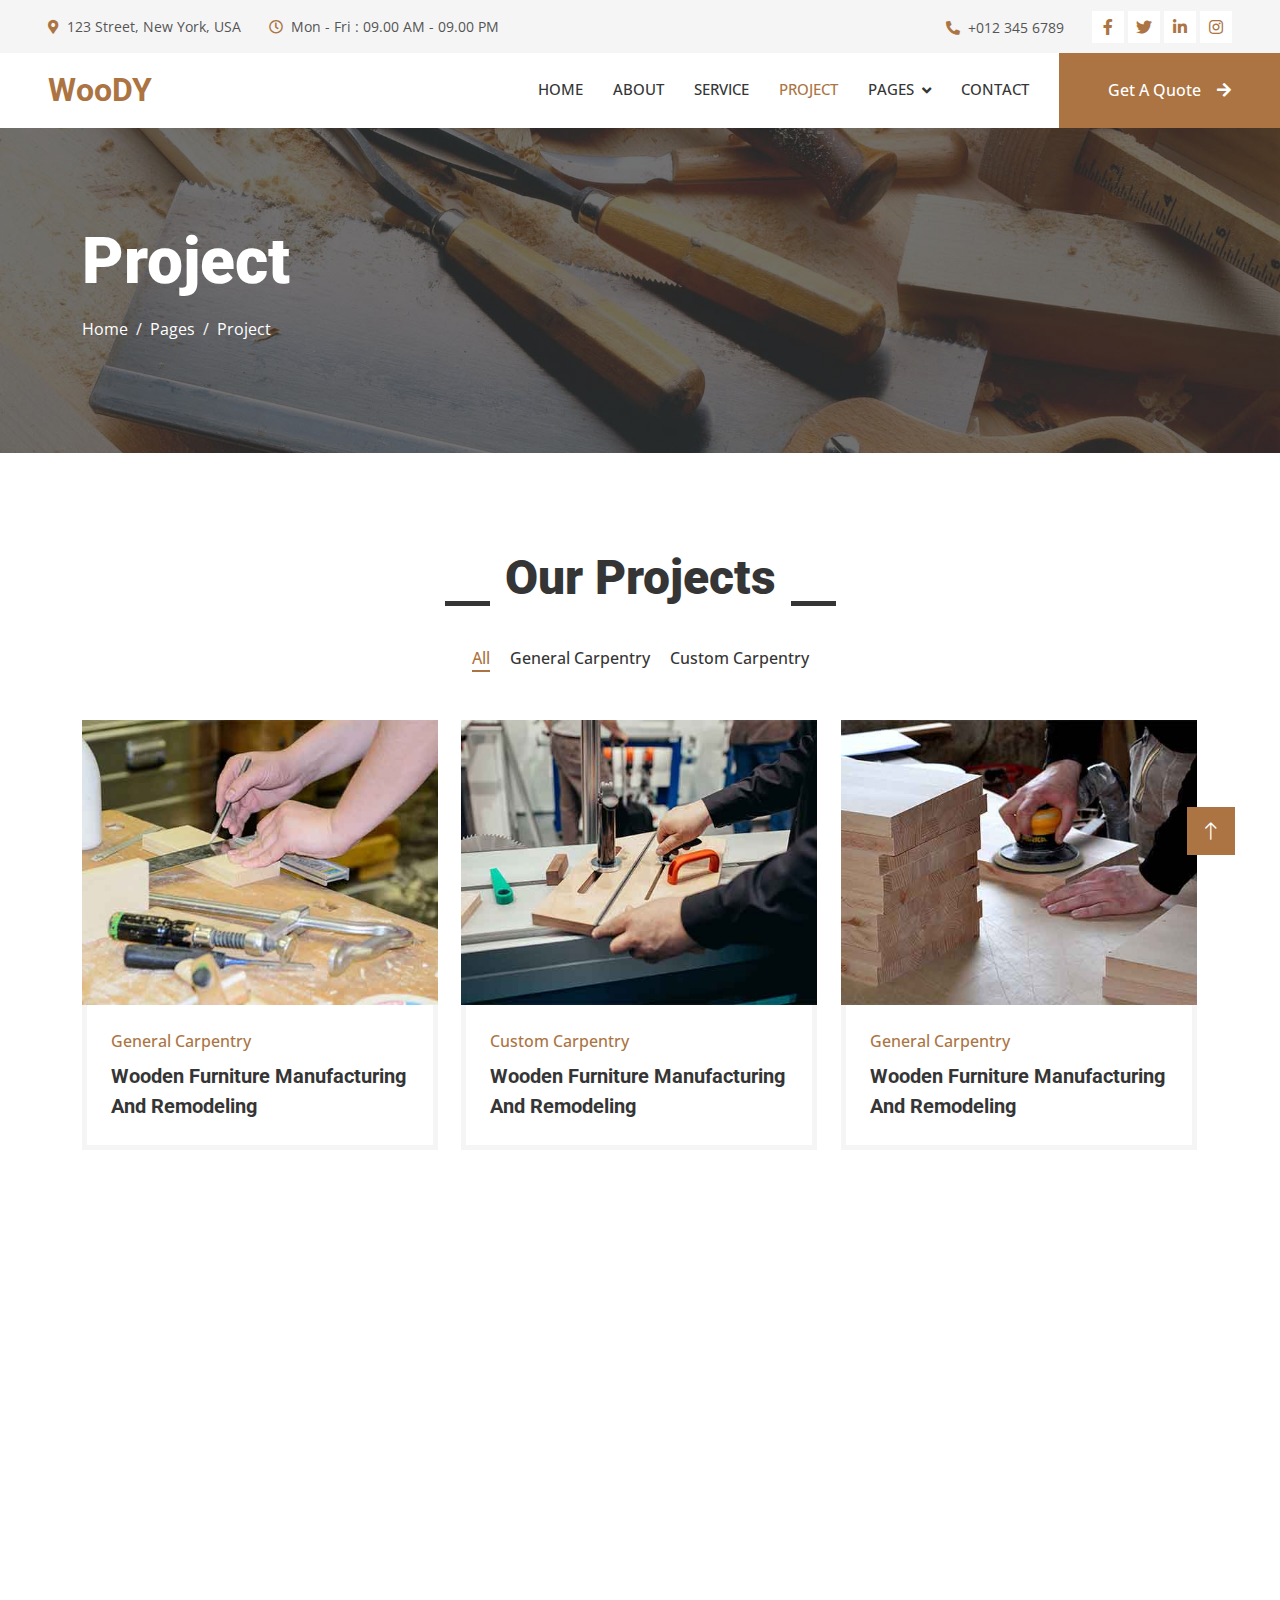
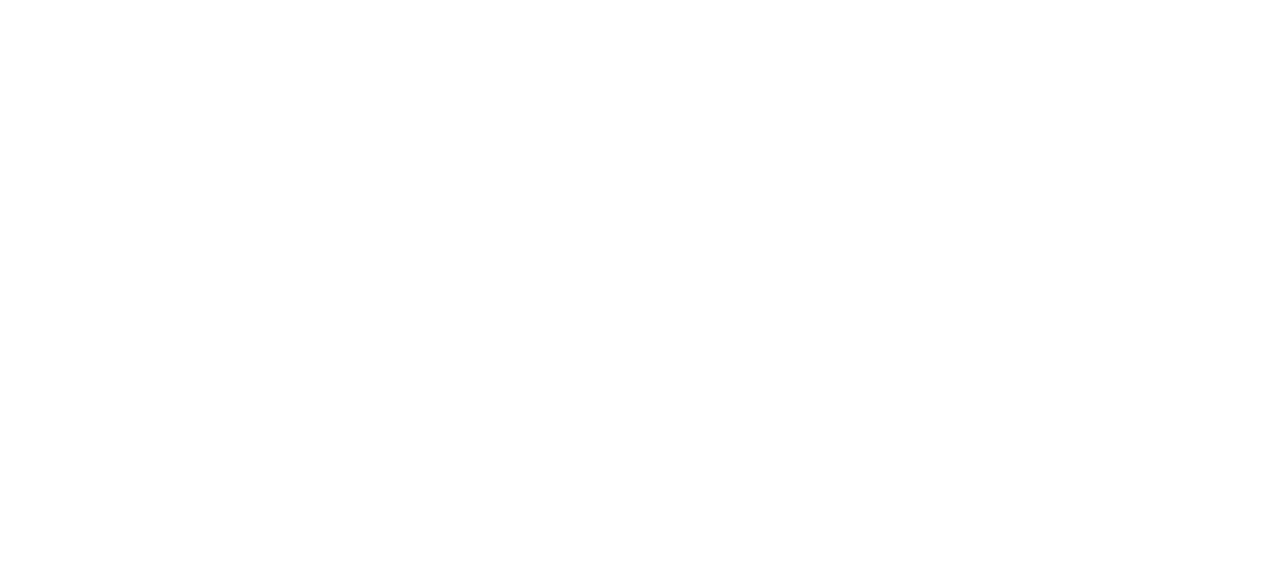
<file: gallery.html>
<!DOCTYPE html>
<html lang="en">

<head>
    <meta charset="utf-8">
    <title>Woody - Carpenter Website Template</title>
    <meta content="width=device-width, initial-scale=1.0" name="viewport">
    <meta content="" name="keywords">
    <meta content="" name="description">

    <!-- Favicon -->
    <link href="img/favicon.ico" rel="icon">

    <!-- Google Web Fonts -->
    <link rel="preconnect" href="https://fonts.googleapis.com">
    <link rel="preconnect" href="https://fonts.gstatic.com" crossorigin>
    <link href="https://fonts.googleapis.com/css2?family=Open+Sans:wght@400;500&family=Roboto:wght@500;700;900&display=swap" rel="stylesheet"> 

    <!-- Icon Font Stylesheet -->
    <link href="https://cdnjs.cloudflare.com/ajax/libs/font-awesome/5.10.0/css/all.min.css" rel="stylesheet">
    <link href="https://cdn.jsdelivr.net/npm/bootstrap-icons@1.4.1/font/bootstrap-icons.css" rel="stylesheet">

    <!-- Libraries Stylesheet -->
    <link href="lib/animate/animate.min.css" rel="stylesheet">
    <link href="lib/owlcarousel/assets/owl.carousel.min.css" rel="stylesheet">
    <link href="lib/lightbox/css/lightbox.min.css" rel="stylesheet">

    <!-- Customized Bootstrap Stylesheet -->
    <link href="css/bootstrap.min.css" rel="stylesheet">

    <!-- Template Stylesheet -->
    <link href="css/style.css" rel="stylesheet">
</head>

<body>
    <!-- Spinner Start -->
    <div id="spinner" class="show bg-white position-fixed translate-middle w-100 vh-100 top-50 start-50 d-flex align-items-center justify-content-center">
        <div class="spinner-grow text-primary" style="width: 3rem; height: 3rem;" role="status">
            <span class="sr-only">Loading...</span>
        </div>
    </div>
    <!-- Spinner End -->


    <!-- Topbar Start -->
    <div class="container-fluid bg-light p-0">
        <div class="row gx-0 d-none d-lg-flex">
            <div class="col-lg-7 px-5 text-start">
                <div class="h-100 d-inline-flex align-items-center py-3 me-4">
                    <small class="fa fa-map-marker-alt text-primary me-2"></small>
                    <small>123 Street, New York, USA</small>
                </div>
                <div class="h-100 d-inline-flex align-items-center py-3">
                    <small class="far fa-clock text-primary me-2"></small>
                    <small>Mon - Fri : 09.00 AM - 09.00 PM</small>
                </div>
            </div>
            <div class="col-lg-5 px-5 text-end">
                <div class="h-100 d-inline-flex align-items-center py-3 me-4">
                    <small class="fa fa-phone-alt text-primary me-2"></small>
                    <small>+012 345 6789</small>
                </div>
                <div class="h-100 d-inline-flex align-items-center">
                    <a class="btn btn-sm-square bg-white text-primary me-1" href=""><i class="fab fa-facebook-f"></i></a>
                    <a class="btn btn-sm-square bg-white text-primary me-1" href=""><i class="fab fa-twitter"></i></a>
                    <a class="btn btn-sm-square bg-white text-primary me-1" href=""><i class="fab fa-linkedin-in"></i></a>
                    <a class="btn btn-sm-square bg-white text-primary me-0" href=""><i class="fab fa-instagram"></i></a>
                </div>
            </div>
        </div>
    </div>
    <!-- Topbar End -->


    <!-- Navbar Start -->
    <nav class="navbar navbar-expand-lg bg-white navbar-light sticky-top p-0">
        <a href="index.html" class="navbar-brand d-flex align-items-center px-4 px-lg-5">
            <h2 class="m-0 text-primary">WooDY</h2>
        </a>
        <button type="button" class="navbar-toggler me-4" data-bs-toggle="collapse" data-bs-target="#navbarCollapse">
            <span class="navbar-toggler-icon"></span>
        </button>
        <div class="collapse navbar-collapse" id="navbarCollapse">
            <div class="navbar-nav ms-auto p-4 p-lg-0">
                <a href="index.html" class="nav-item nav-link">Home</a>
                <a href="about.html" class="nav-item nav-link">About</a>
                <a href="service.html" class="nav-item nav-link">Service</a>
                <a href="project.html" class="nav-item nav-link active">Project</a>
                <div class="nav-item dropdown">
                    <a href="#" class="nav-link dropdown-toggle" data-bs-toggle="dropdown">Pages</a>
                    <div class="dropdown-menu fade-up m-0">
                        <a href="feature.html" class="dropdown-item">Feature</a>
                        <a href="quote.html" class="dropdown-item">Free Quote</a>
                        <a href="team.html" class="dropdown-item">Our Team</a>
                        <a href="testimonial.html" class="dropdown-item">Testimonial</a>
                        <a href="404.html" class="dropdown-item">404 Page</a>
                    </div>
                </div>
                <a href="contact.html" class="nav-item nav-link">Contact</a>
            </div>
            <a href="" class="btn btn-primary py-4 px-lg-5 d-none d-lg-block">Get A Quote<i class="fa fa-arrow-right ms-3"></i></a>
        </div>
    </nav>
    <!-- Navbar End -->


    <!-- Page Header Start -->
    <div class="container-fluid page-header py-5 mb-5">
        <div class="container py-5">
            <h1 class="display-3 text-white mb-3 animated slideInDown">Project</h1>
            <nav aria-label="breadcrumb animated slideInDown">
                <ol class="breadcrumb">
                    <li class="breadcrumb-item"><a class="text-white" href="#">Home</a></li>
                    <li class="breadcrumb-item"><a class="text-white" href="#">Pages</a></li>
                    <li class="breadcrumb-item text-white active" aria-current="page">Project</li>
                </ol>
            </nav>
        </div>
    </div>
    <!-- Page Header End -->


    <!-- Projects Start -->
    <div class="container-xxl py-5">
        <div class="container">
            <div class="section-title text-center">
                <h1 class="display-5 mb-5">Our Projects</h1>
            </div>
            <div class="row mt-n2 wow fadeInUp" data-wow-delay="0.3s">
                <div class="col-12 text-center">
                    <ul class="list-inline mb-5" id="portfolio-flters">
                        <li class="mx-2 active" data-filter="*">All</li>
                        <li class="mx-2" data-filter=".first">General Carpentry</li>
                        <li class="mx-2" data-filter=".second">Custom Carpentry</li>
                    </ul>
                </div>
            </div>
            <div class="row g-4 portfolio-container">
                <div class="col-lg-4 col-md-6 portfolio-item first wow fadeInUp" data-wow-delay="0.1s">
                    <div class="rounded overflow-hidden">
                        <div class="position-relative overflow-hidden">
                            <img class="img-fluid w-100" src="img/portfolio-1.jpg" alt="">
                            <div class="portfolio-overlay">
                                <a class="btn btn-square btn-outline-light mx-1" href="img/portfolio-1.jpg" data-lightbox="portfolio"><i class="fa fa-eye"></i></a>
                                <a class="btn btn-square btn-outline-light mx-1" href=""><i class="fa fa-link"></i></a>
                            </div>
                        </div>
                        <div class="border border-5 border-light border-top-0 p-4">
                            <p class="text-primary fw-medium mb-2">General Carpentry</p>
                            <h5 class="lh-base mb-0">Wooden Furniture Manufacturing And Remodeling</a>
                        </div>
                    </div>
                </div>
                <div class="col-lg-4 col-md-6 portfolio-item second wow fadeInUp" data-wow-delay="0.3s">
                    <div class="rounded overflow-hidden">
                        <div class="position-relative overflow-hidden">
                            <img class="img-fluid w-100" src="img/portfolio-2.jpg" alt="">
                            <div class="portfolio-overlay">
                                <a class="btn btn-square btn-outline-light mx-1" href="img/portfolio-2.jpg" data-lightbox="portfolio"><i class="fa fa-eye"></i></a>
                                <a class="btn btn-square btn-outline-light mx-1" href=""><i class="fa fa-link"></i></a>
                            </div>
                        </div>
                        <div class="border border-5 border-light border-top-0 p-4">
                            <p class="text-primary fw-medium mb-2">Custom Carpentry</p>
                            <h5 class="lh-base mb-0">Wooden Furniture Manufacturing And Remodeling</a>
                        </div>
                    </div>
                </div>
                <div class="col-lg-4 col-md-6 portfolio-item first wow fadeInUp" data-wow-delay="0.5s">
                    <div class="rounded overflow-hidden">
                        <div class="position-relative overflow-hidden">
                            <img class="img-fluid w-100" src="img/portfolio-3.jpg" alt="">
                            <div class="portfolio-overlay">
                                <a class="btn btn-square btn-outline-light mx-1" href="img/portfolio-3.jpg" data-lightbox="portfolio"><i class="fa fa-eye"></i></a>
                                <a class="btn btn-square btn-outline-light mx-1" href=""><i class="fa fa-link"></i></a>
                            </div>
                        </div>
                        <div class="border border-5 border-light border-top-0 p-4">
                            <p class="text-primary fw-medium mb-2">General Carpentry</p>
                            <h5 class="lh-base mb-0">Wooden Furniture Manufacturing And Remodeling</a>
                        </div>
                    </div>
                </div>
                <div class="col-lg-4 col-md-6 portfolio-item second wow fadeInUp" data-wow-delay="0.1s">
                    <div class="rounded overflow-hidden">
                        <div class="position-relative overflow-hidden">
                            <img class="img-fluid w-100" src="img/portfolio-4.jpg" alt="">
                            <div class="portfolio-overlay">
                                <a class="btn btn-square btn-outline-light mx-1" href="img/portfolio-4.jpg" data-lightbox="portfolio"><i class="fa fa-eye"></i></a>
                                <a class="btn btn-square btn-outline-light mx-1" href=""><i class="fa fa-link"></i></a>
                            </div>
                        </div>
                        <div class="border border-5 border-light border-top-0 p-4">
                            <p class="text-primary fw-medium mb-2">Custom Carpentry</p>
                            <h5 class="lh-base mb-0">Wooden Furniture Manufacturing And Remodeling</a>
                        </div>
                    </div>
                </div>
                <div class="col-lg-4 col-md-6 portfolio-item first wow fadeInUp" data-wow-delay="0.3s">
                    <div class="rounded overflow-hidden">
                        <div class="position-relative overflow-hidden">
                            <img class="img-fluid w-100" src="img/portfolio-5.jpg" alt="">
                            <div class="portfolio-overlay">
                                <a class="btn btn-square btn-outline-light mx-1" href="img/portfolio-5.jpg" data-lightbox="portfolio"><i class="fa fa-eye"></i></a>
                                <a class="btn btn-square btn-outline-light mx-1" href=""><i class="fa fa-link"></i></a>
                            </div>
                        </div>
                        <div class="border border-5 border-light border-top-0 p-4">
                            <p class="text-primary fw-medium mb-2">General Carpentry</p>
                            <h5 class="lh-base mb-0">Wooden Furniture Manufacturing And Remodeling</a>
                        </div>
                    </div>
                </div>
                <div class="col-lg-4 col-md-6 portfolio-item second wow fadeInUp" data-wow-delay="0.5s">
                    <div class="rounded overflow-hidden">
                        <div class="position-relative overflow-hidden">
                            <img class="img-fluid w-100" src="img/portfolio-6.jpg" alt="">
                            <div class="portfolio-overlay">
                                <a class="btn btn-square btn-outline-light mx-1" href="img/portfolio-6.jpg" data-lightbox="portfolio"><i class="fa fa-eye"></i></a>
                                <a class="btn btn-square btn-outline-light mx-1" href=""><i class="fa fa-link"></i></a>
                            </div>
                        </div>
                        <div class="border border-5 border-light border-top-0 p-4">
                            <p class="text-primary fw-medium mb-2">Custom Carpentry</p>
                            <h5 class="lh-base mb-0">Wooden Furniture Manufacturing And Remodeling</a>
                        </div>
                    </div>
                </div>
            </div>
        </div>
    </div>
    <!-- Projects End -->
        

    <!-- Footer Start -->
    <div class="container-fluid bg-dark text-light footer mt-5 pt-5 wow fadeIn" data-wow-delay="0.1s">
        <div class="container py-5">
            <div class="row g-5">
                <div class="col-lg-3 col-md-6">
                    <h4 class="text-light mb-4">Address</h4>
                    <p class="mb-2"><i class="fa fa-map-marker-alt me-3"></i>123 Street, New York, USA</p>
                    <p class="mb-2"><i class="fa fa-phone-alt me-3"></i>+012 345 67890</p>
                    <p class="mb-2"><i class="fa fa-envelope me-3"></i>info@example.com</p>
                    <div class="d-flex pt-2">
                        <a class="btn btn-outline-light btn-social" href=""><i class="fab fa-twitter"></i></a>
                        <a class="btn btn-outline-light btn-social" href=""><i class="fab fa-facebook-f"></i></a>
                        <a class="btn btn-outline-light btn-social" href=""><i class="fab fa-youtube"></i></a>
                        <a class="btn btn-outline-light btn-social" href=""><i class="fab fa-linkedin-in"></i></a>
                    </div>
                </div>
                <div class="col-lg-3 col-md-6">
                    <h4 class="text-light mb-4">Services</h4>
                    <a class="btn btn-link" href="">General Carpentry</a>
                    <a class="btn btn-link" href="">Furniture Remodeling</a>
                    <a class="btn btn-link" href="">Wooden Floor</a>
                    <a class="btn btn-link" href="">Wooden Furniture</a>
                    <a class="btn btn-link" href="">Custom Carpentry</a>
                </div>
                <div class="col-lg-3 col-md-6">
                    <h4 class="text-light mb-4">Quick Links</h4>
                    <a class="btn btn-link" href="">About Us</a>
                    <a class="btn btn-link" href="">Contact Us</a>
                    <a class="btn btn-link" href="">Our Services</a>
                    <a class="btn btn-link" href="">Terms & Condition</a>
                    <a class="btn btn-link" href="">Support</a>
                </div>
                <div class="col-lg-3 col-md-6">
                    <h4 class="text-light mb-4">Newsletter</h4>
                    <p>Dolor amet sit justo amet elitr clita ipsum elitr est.</p>
                    <div class="position-relative mx-auto" style="max-width: 400px;">
                        <input class="form-control border-0 w-100 py-3 ps-4 pe-5" type="text" placeholder="Your email">
                        <button type="button" class="btn btn-primary py-2 position-absolute top-0 end-0 mt-2 me-2">SignUp</button>
                    </div>
                </div>
            </div>
        </div>
        <div class="container">
            <div class="copyright">
                <div class="row">
                    <div class="col-md-6 text-center text-md-start mb-3 mb-md-0">
                        &copy; <a class="border-bottom" href="#">Your Site Name</a>, All Right Reserved.
                    </div>
                    <div class="col-md-6 text-center text-md-end">
                        <!--/*** This template is free as long as you keep the footer author’s credit link/attribution link/backlink. If you'd like to use the template without the footer author’s credit link/attribution link/backlink, you can purchase the Credit Removal License from "https://htmlcodex.com/credit-removal". Thank you for your support. ***/-->
                        Designed By <a class="border-bottom" href="https://htmlcodex.com">HTML Codex</a>
                    </div>
                </div>
            </div>
        </div>
    </div>
    <!-- Footer End -->


    <!-- Back to Top -->
    <a href="#" class="btn btn-lg btn-primary btn-lg-square rounded-0 back-to-top"><i class="bi bi-arrow-up"></i></a>


    <!-- JavaScript Libraries -->
    <script src="https://code.jquery.com/jquery-3.4.1.min.js"></script>
    <script src="https://cdn.jsdelivr.net/npm/bootstrap@5.0.0/dist/js/bootstrap.bundle.min.js"></script>
    <script src="lib/wow/wow.min.js"></script>
    <script src="lib/easing/easing.min.js"></script>
    <script src="lib/waypoints/waypoints.min.js"></script>
    <script src="lib/counterup/counterup.min.js"></script>
    <script src="lib/owlcarousel/owl.carousel.min.js"></script>
    <script src="lib/isotope/isotope.pkgd.min.js"></script>
    <script src="lib/lightbox/js/lightbox.min.js"></script>

    <!-- Template Javascript -->
    <script src="js/main.js"></script>
</body>

</html>
</file>
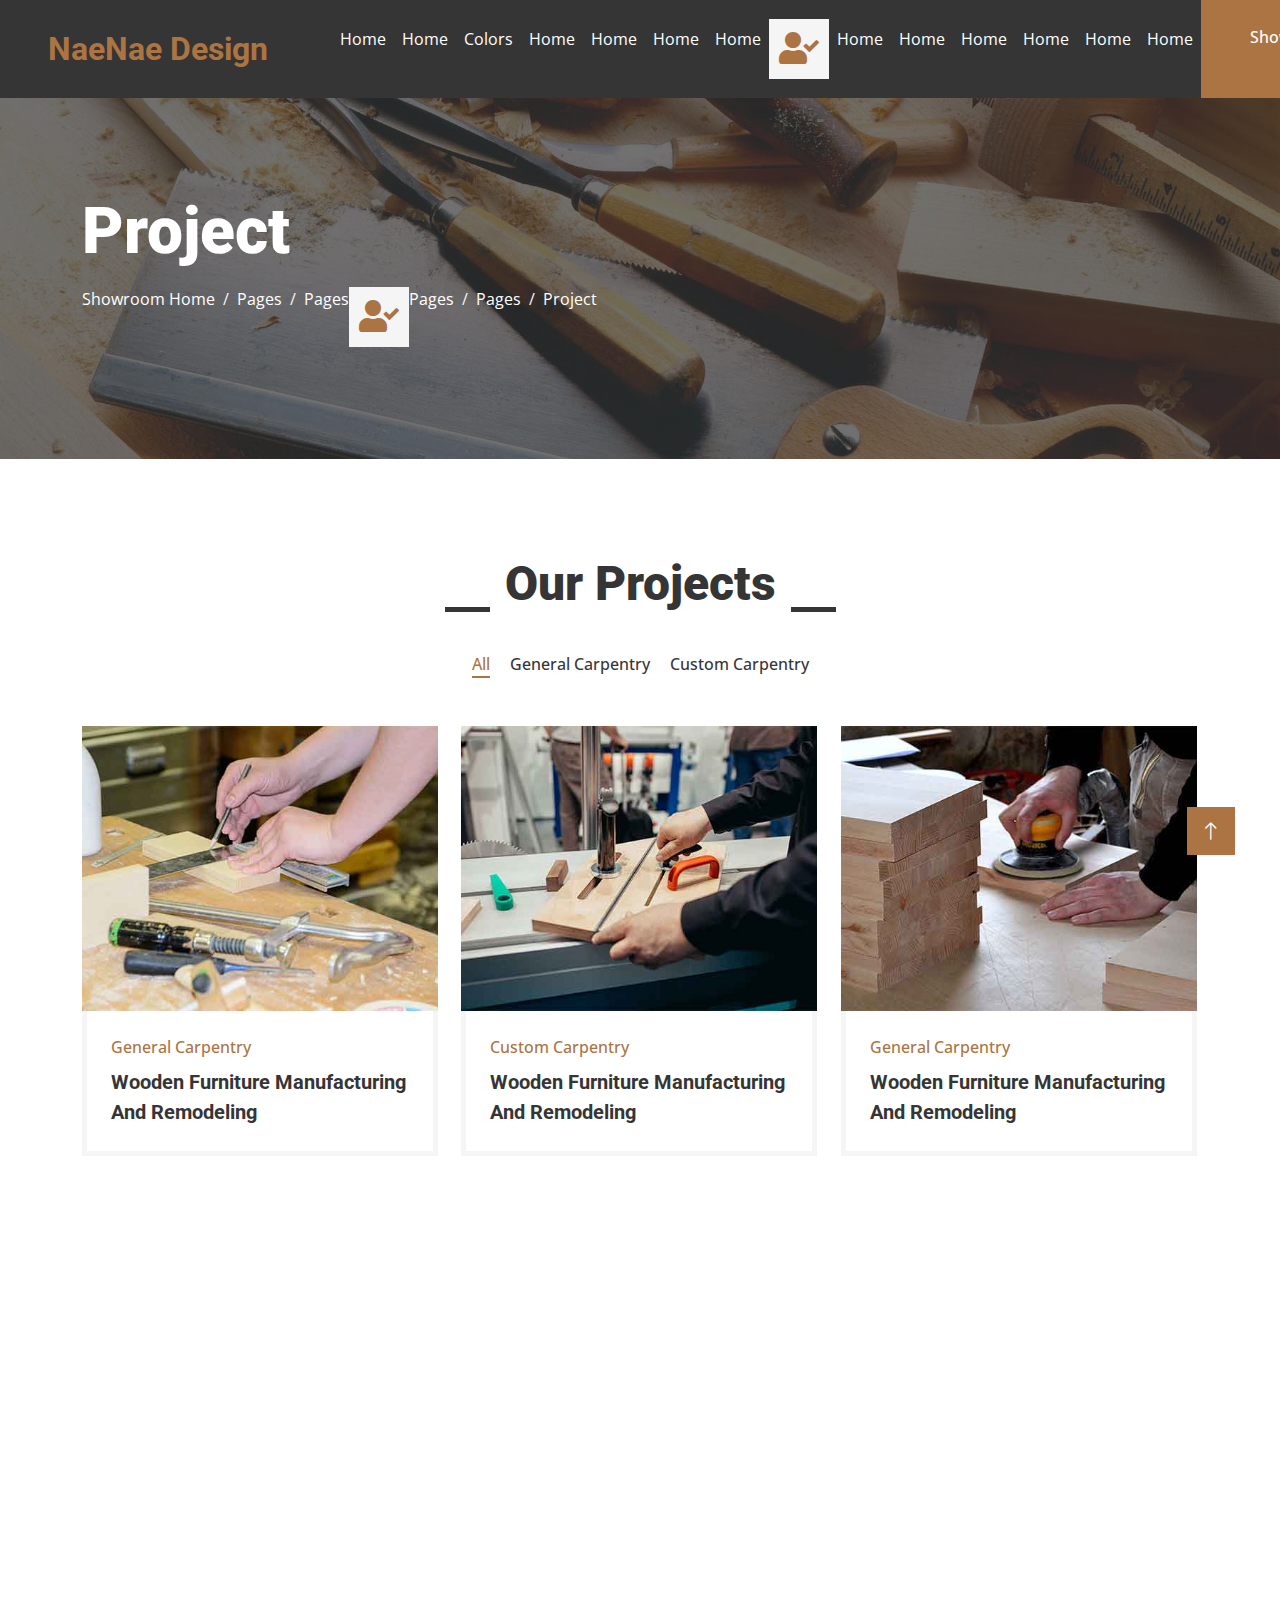
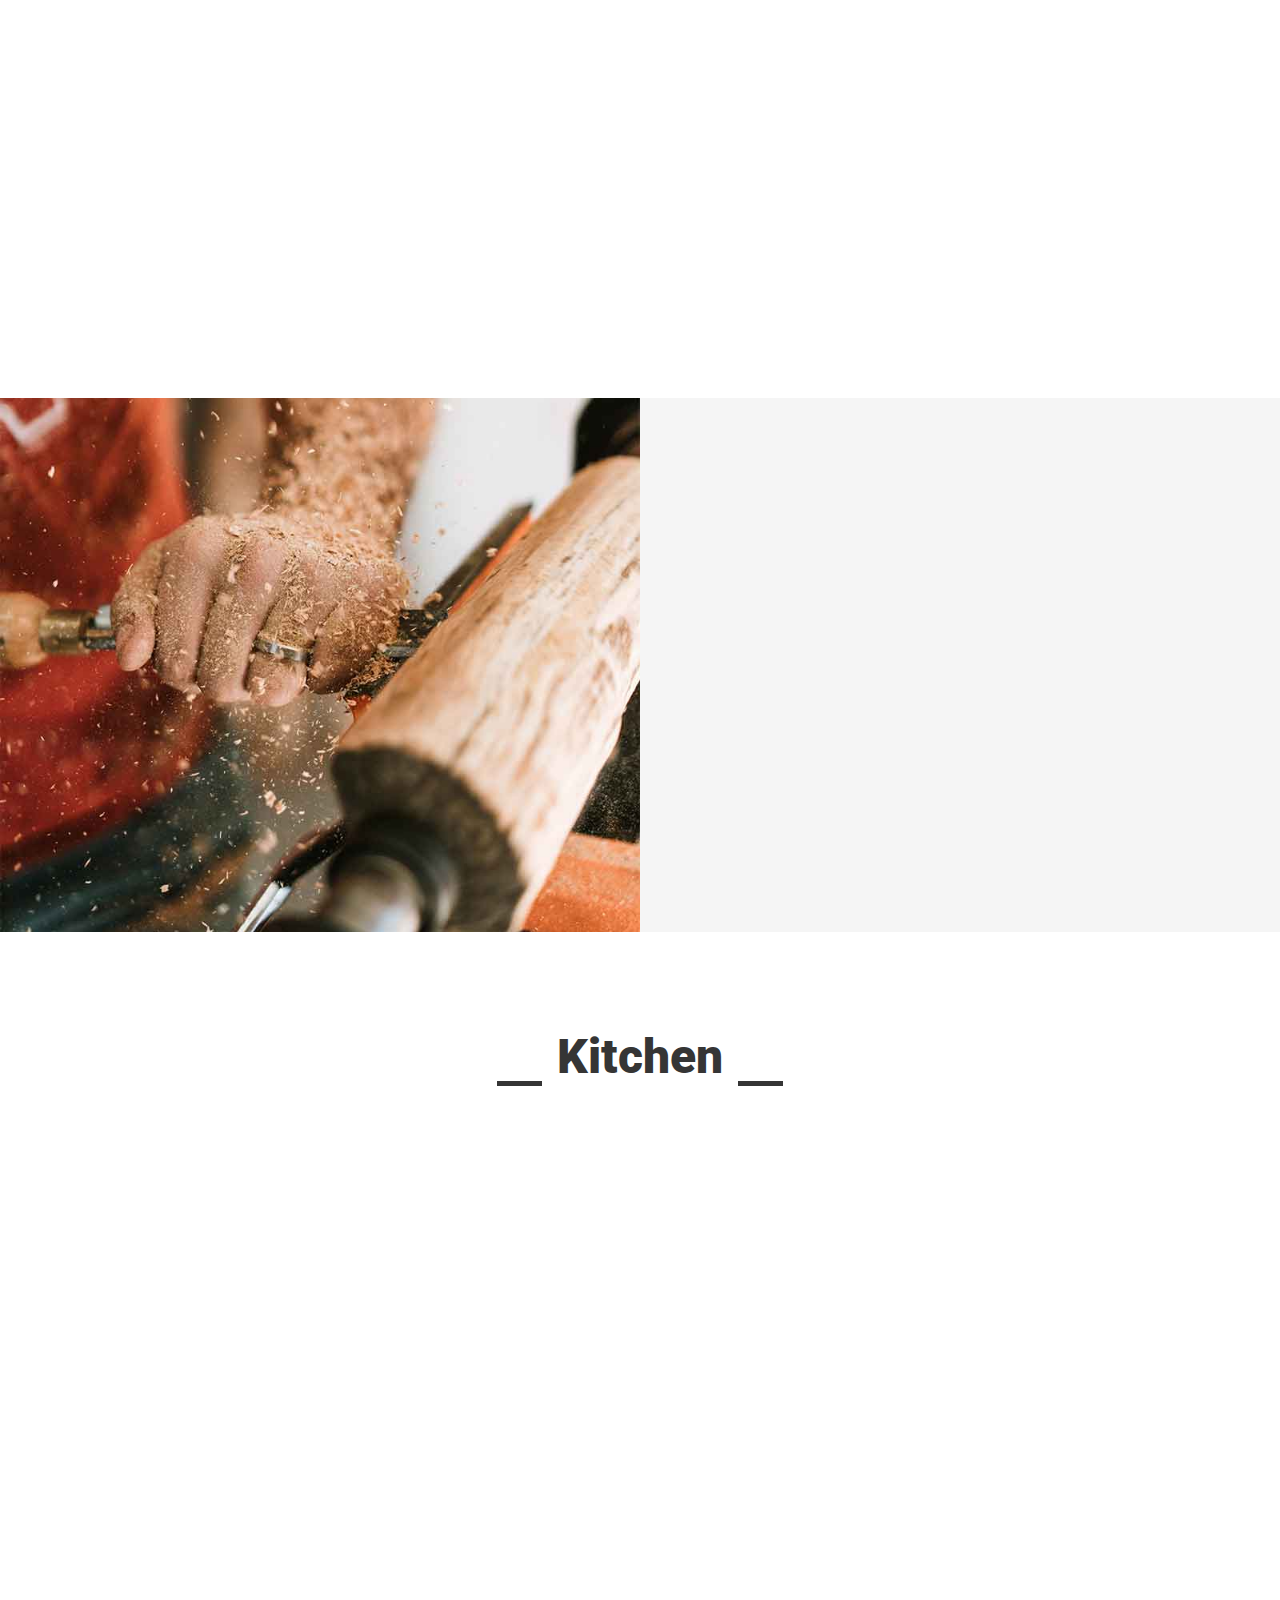
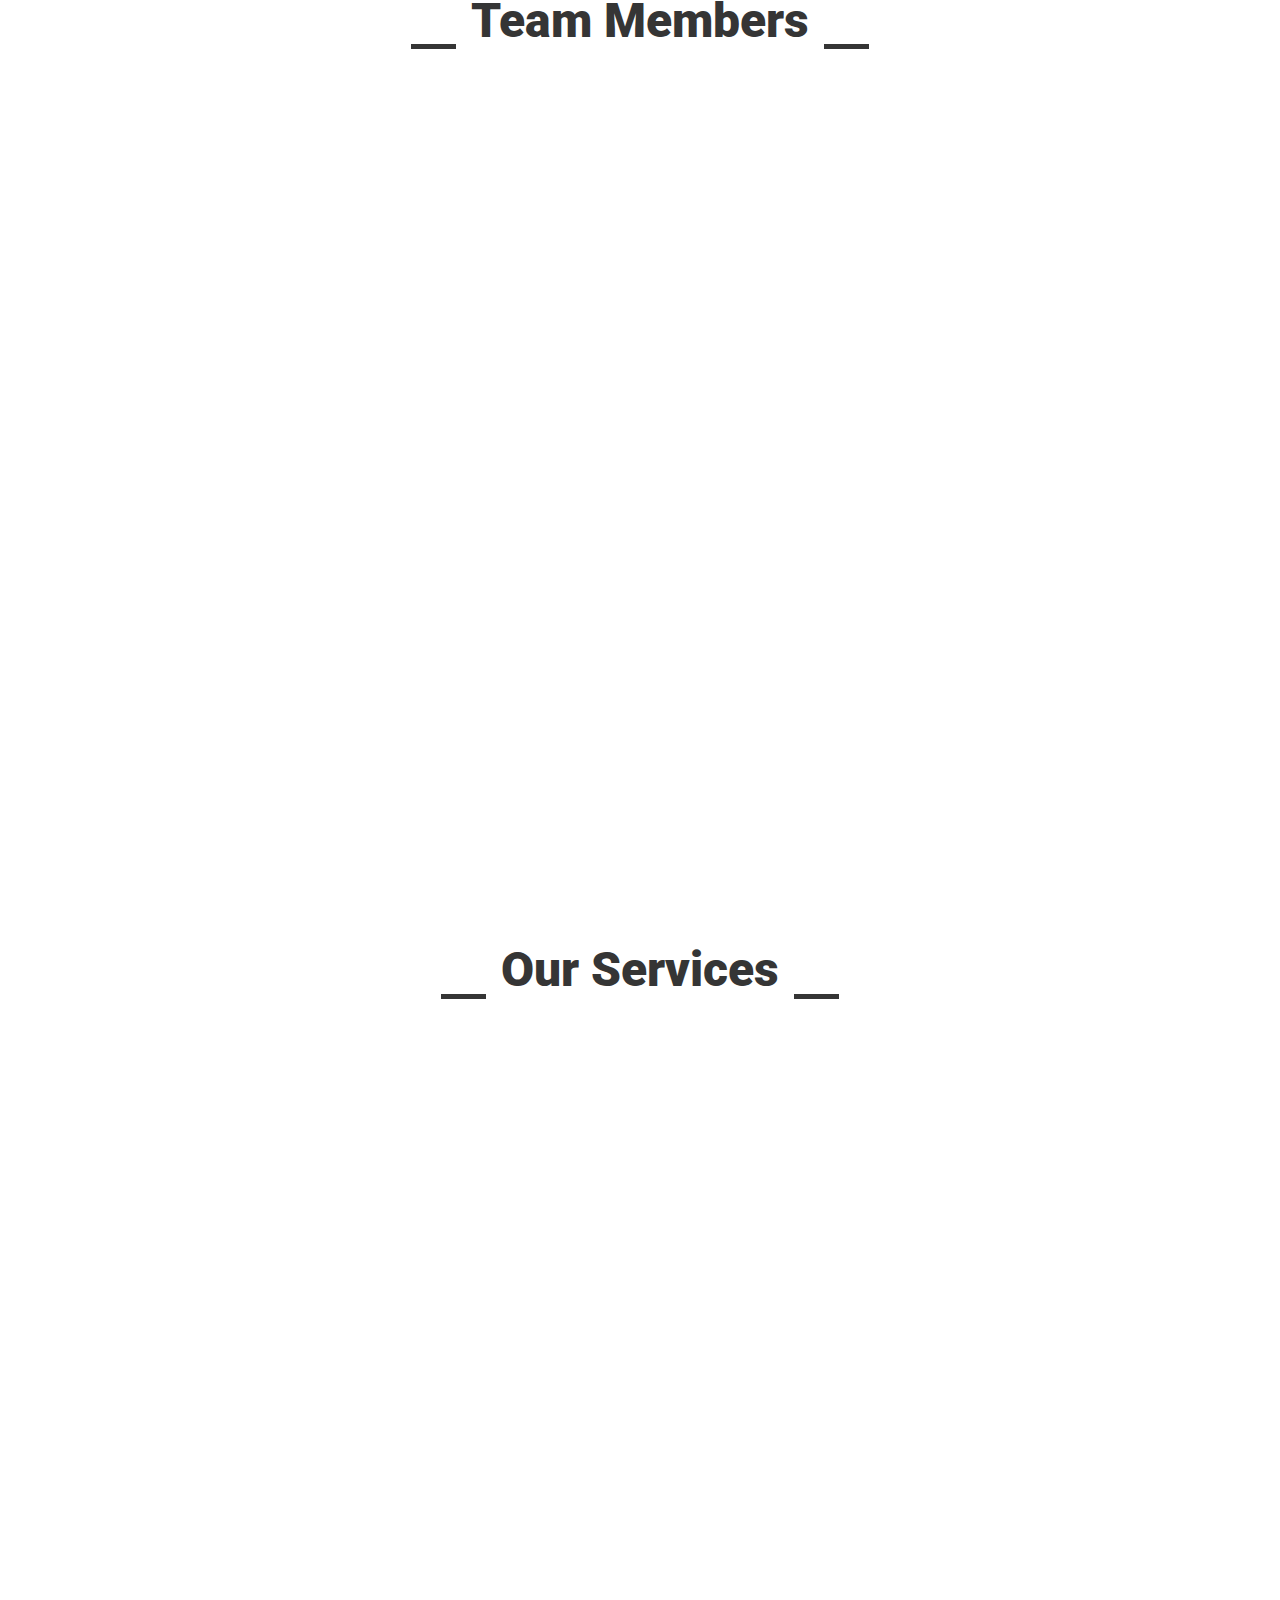
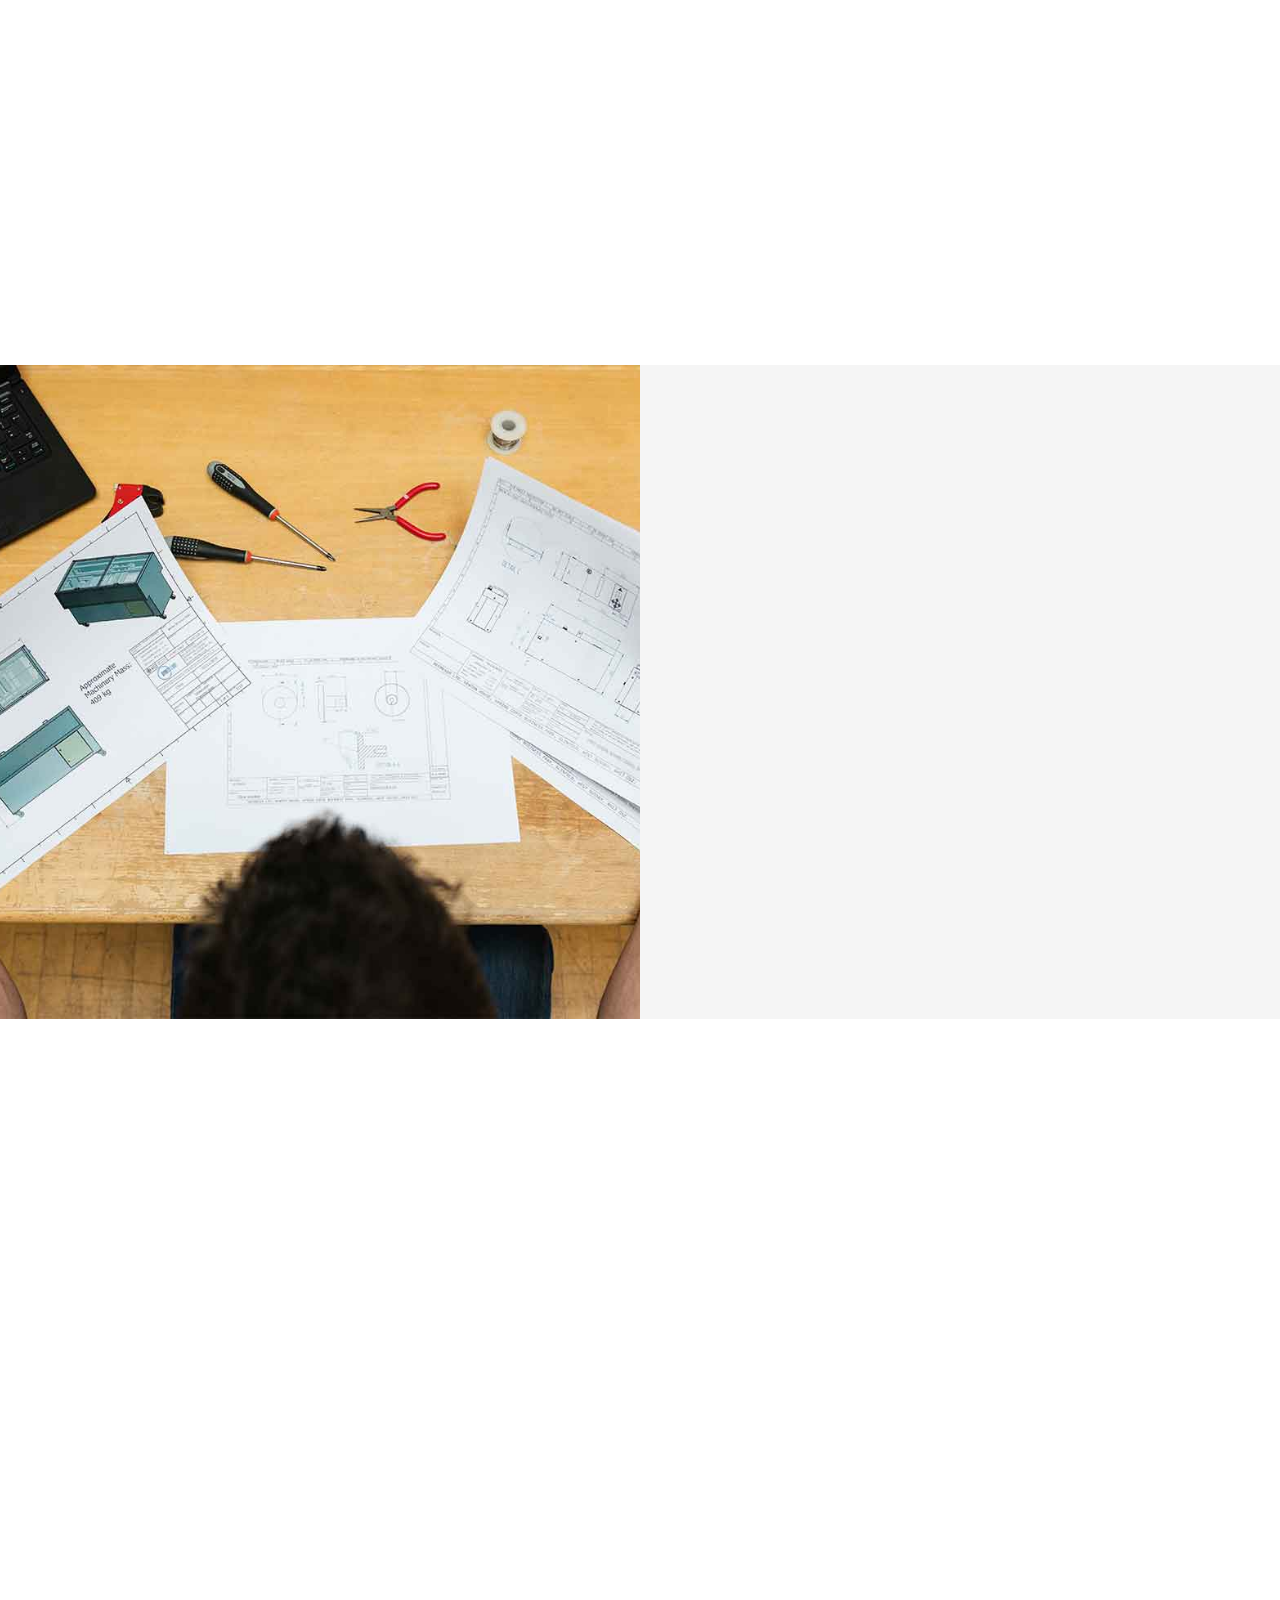
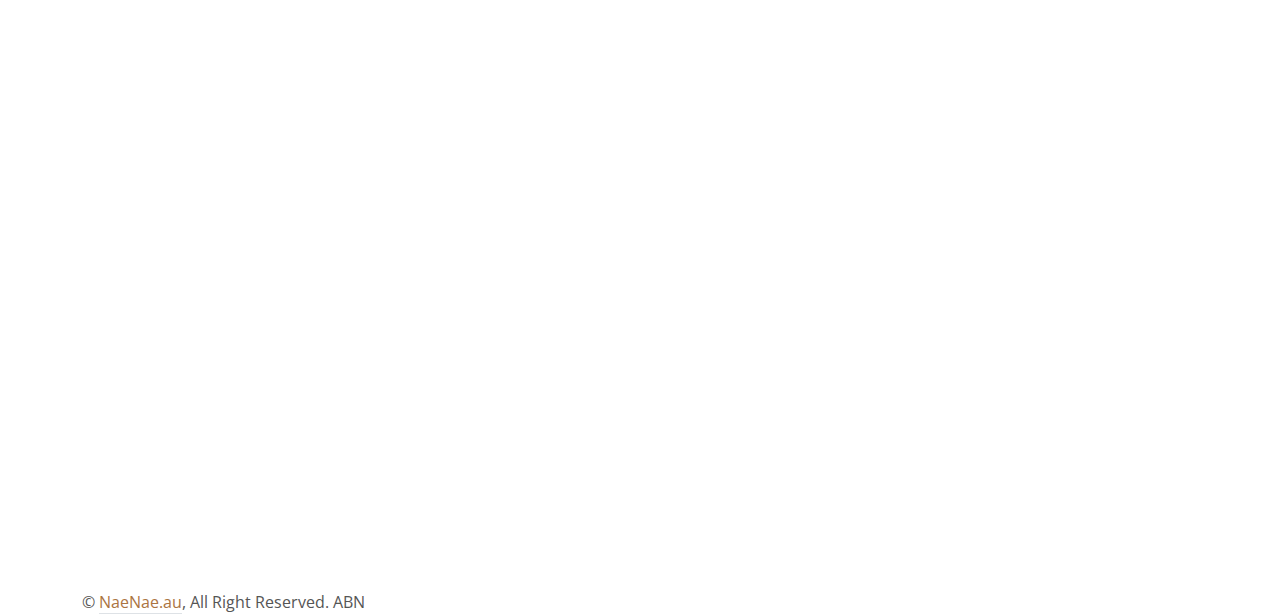
<file: gallerybackupcodes.html>
<!DOCTYPE html>
<html lang="en">

<head>
    <meta charset="utf-8">
    <link rel="icon" href="favicon.ico" type="image/x-icon" />
    <title>NaeNae Design</title>
    <meta content="width=device-width, initial-scale=1.0" name="viewport">
    <meta content="" name="keywords">
    <meta content="" name="description">

    <!-- Favicon -->
    <link href="img/favicon.ico" rel="icon">

    <!-- Google Web Fonts -->
    <link rel="preconnect" href="https://fonts.googleapis.com">
    <link rel="preconnect" href="https://fonts.gstatic.com" crossorigin>
    <link href="https://fonts.googleapis.com/css2?family=Open+Sans:wght@400;500&family=Roboto:wght@500;700;900&display=swap" rel="stylesheet"> 

    <!-- Icon Font Stylesheet -->
    <link href="https://cdnjs.cloudflare.com/ajax/libs/font-awesome/5.10.0/css/all.min.css" rel="stylesheet">
    <link href="https://cdn.jsdelivr.net/npm/bootstrap-icons@1.4.1/font/bootstrap-icons.css" rel="stylesheet">

    <!-- Libraries Stylesheet -->
    <link href="lib/animate/animate.min.css" rel="stylesheet">
    <link href="lib/owlcarousel/assets/owl.carousel.min.css" rel="stylesheet">
    <link href="lib/lightbox/css/lightbox.min.css" rel="stylesheet">

    <!-- Customized Bootstrap Stylesheet -->
    <link href="css/bootstrap.min.css" rel="stylesheet">

    <!-- Template Stylesheet -->
    <link href="css/style.css" rel="stylesheet">
</head>

<body>
    <!-- Spinner Start -->
    <div id="spinner" class="show bg-dark position-fixed translate-middle w-100 vh-100 top-50 start-50 d-flex align-items-center justify-content-center">
        <div class="spinner-grow text-primary" style="width: 3rem; height: 3rem;" role="status">
            <span class="sr-only">Loading...</span>
        </div>
    </div>
    <!-- Spinner End -->



    <!-- Navbar Start -->
    <nav class="navbar navbar-expand-lg bg-dark navbar-dark sticky-top p-0">
        <a href="index.html" class="navbar-brand d-flex align-items-center px-4 px-lg-5">
            <h2 class="m-0 text-primary">NaeNae Design</h2>
        </a>
        <button type="button" class="navbar-toggler me-4" data-bs-toggle="collapse" data-bs-target="#navbarCollapse">
            <span class="navbar-toggler-icon"></span>
        </button>
        <div class="collapse navbar-collapse" id="navbarCollapse">
            <div class="navbar-nav ms-auto p-4 p-lg-0">
                <a href="index.html" class="nav-item nav-link active">Home</a>
                <a href="index.html" class="nav-item nav-link active">Home</a>
                <a href="index.html" class="nav-item nav-link active">Colors</a>

                <a href="index.html" class="nav-item nav-link active">Home</a>
                <a href="index.html" class="nav-item nav-link active">Home</a>
                <a href="index.html" class="nav-item nav-link active">Home</a>
                <a href="index.html" class="nav-item nav-link active">Home</a>

                
                    <div class="d-flex align-items-center justify-content-center bg-light" style="width: 60px; height: 60px;">
                           <a class="text-white" href="index.html"> <i class="fa fa-user-check fa-2x text-primary"></i></a></li>
                        </div>


                <a href="index.html" class="nav-item nav-link active">Home</a>
                <a href="index.html" class="nav-item nav-link active">Home</a>
                <a href="index.html" class="nav-item nav-link active">Home</a>
                <a href="index.html" class="nav-item nav-link active">Home</a>
                <a href="index.html" class="nav-item nav-link active">Home</a>
                <a href="index.html" class="nav-item nav-link active">Home</a>

                    </div>
                </div>
            </div>
            <a href="gallery.html" class="btn btn-primary py-4 px-lg-5 d-none d-lg-block">Showroom<i class="fa fa-arrow-right ms-3"></i></a>
        </div>
    </nav>
    <!-- Navbar End -->


    <!-- Page Header Start -->
    <div class="container-fluid page-header py-5 mb-5">
        <div class="container py-5">
            <h1 class="display-3 text-white mb-3 animated slideInDown">Project</h1>
            <nav aria-label="breadcrumb animated slideInDown">
                <ol class="breadcrumb">
                    <li class="breadcrumb-item"><a class="text-white" href="#">Showroom Home</a></li>
                    <li class="breadcrumb-item"><a class="text-white" href="#">Pages</a></li>
                    <li class="breadcrumb-item"><a class="text-white" href="#">Pages</a></li>

                    
                    <div class="d-flex align-items-center justify-content-center bg-light" style="width: 60px; height: 60px;">
                           <a class="text-white" href="index.html"> <i class="fa fa-user-check fa-2x text-primary"></i></a></li>
                        </div>



                    <li class="breadcrumb-item"><a class="text-white" href="#">Pages</a></li>
                    <li class="breadcrumb-item"><a class="text-white" href="#">Pages</a></li>
                    <li class="breadcrumb-item text-white active" aria-current="page">Project</li>
                </ol>
            </nav>
        </div>
    </div>
    <!-- Page Header End -->



 

    
   <!-- Projects Start -->
    <div class="container-xxl py-5">
        <div class="container">
            <div class="section-title text-center">
                <h1 class="display-5 mb-5">Our Projects</h1>
            </div>
            <div class="row mt-n2 wow fadeInUp" data-wow-delay="0.3s">
                <div class="col-12 text-center">
                    <ul class="list-inline mb-5" id="portfolio-flters">
                        <li class="mx-2 active" data-filter="*">All</li>
                        <li class="mx-2" data-filter=".first">General Carpentry</li>
                        <li class="mx-2" data-filter=".second">Custom Carpentry</li>
                    </ul>
                </div>
            </div>
            <div class="row g-4 portfolio-container">
                <div class="col-lg-4 col-md-6 portfolio-item first wow fadeInUp" data-wow-delay="0.1s">
                    <div class="rounded overflow-hidden">
                        <div class="position-relative overflow-hidden">
                            <img class="img-fluid w-100" src="img/portfolio-1.jpg" alt="">
                            <div class="portfolio-overlay">
                                <a class="btn btn-square btn-outline-light mx-1" href="img/portfolio-1.jpg" data-lightbox="portfolio"><i class="fa fa-eye"></i></a>
                                <a class="btn btn-square btn-outline-light mx-1" href=""><i class="fa fa-link"></i></a>
                            </div>
                        </div>
                        <div class="border border-5 border-light border-top-0 p-4">
                            <p class="text-primary fw-medium mb-2">General Carpentry</p>
                            <h5 class="lh-base mb-0">Wooden Furniture Manufacturing And Remodeling</a>
                        </div>
                    </div>
                </div>
                <div class="col-lg-4 col-md-6 portfolio-item second wow fadeInUp" data-wow-delay="0.3s">
                    <div class="rounded overflow-hidden">
                        <div class="position-relative overflow-hidden">
                            <img class="img-fluid w-100" src="img/portfolio-2.jpg" alt="">
                            <div class="portfolio-overlay">
                                <a class="btn btn-square btn-outline-light mx-1" href="img/portfolio-2.jpg" data-lightbox="portfolio"><i class="fa fa-eye"></i></a>
                                <a class="btn btn-square btn-outline-light mx-1" href=""><i class="fa fa-link"></i></a>
                            </div>
                        </div>
                        <div class="border border-5 border-light border-top-0 p-4">
                            <p class="text-primary fw-medium mb-2">Custom Carpentry</p>
                            <h5 class="lh-base mb-0">Wooden Furniture Manufacturing And Remodeling</a>
                        </div>
                    </div>
                </div>
                <div class="col-lg-4 col-md-6 portfolio-item first wow fadeInUp" data-wow-delay="0.5s">
                    <div class="rounded overflow-hidden">
                        <div class="position-relative overflow-hidden">
                            <img class="img-fluid w-100" src="img/portfolio-3.jpg" alt="">
                            <div class="portfolio-overlay">
                                <a class="btn btn-square btn-outline-light mx-1" href="img/portfolio-3.jpg" data-lightbox="portfolio"><i class="fa fa-eye"></i></a>
                                <a class="btn btn-square btn-outline-light mx-1" href=""><i class="fa fa-link"></i></a>
                            </div>
                        </div>
                        <div class="border border-5 border-light border-top-0 p-4">
                            <p class="text-primary fw-medium mb-2">General Carpentry</p>
                            <h5 class="lh-base mb-0">Wooden Furniture Manufacturing And Remodeling</a>
                        </div>
                    </div>
                </div>
                <div class="col-lg-4 col-md-6 portfolio-item second wow fadeInUp" data-wow-delay="0.1s">
                    <div class="rounded overflow-hidden">
                        <div class="position-relative overflow-hidden">
                            <img class="img-fluid w-100" src="img/portfolio-4.jpg" alt="">
                            <div class="portfolio-overlay">
                                <a class="btn btn-square btn-outline-light mx-1" href="img/portfolio-4.jpg" data-lightbox="portfolio"><i class="fa fa-eye"></i></a>
                                <a class="btn btn-square btn-outline-light mx-1" href=""><i class="fa fa-link"></i></a>
                            </div>
                        </div>
                        <div class="border border-5 border-light border-top-0 p-4">
                            <p class="text-primary fw-medium mb-2">Custom Carpentry</p>
                            <h5 class="lh-base mb-0">Wooden Furniture Manufacturing And Remodeling</a>
                        </div>
                    </div>
                </div>
                <div class="col-lg-4 col-md-6 portfolio-item first wow fadeInUp" data-wow-delay="0.3s">
                    <div class="rounded overflow-hidden">
                        <div class="position-relative overflow-hidden">
                            <img class="img-fluid w-100" src="img/portfolio-5.jpg" alt="">
                            <div class="portfolio-overlay">
                                <a class="btn btn-square btn-outline-light mx-1" href="img/portfolio-5.jpg" data-lightbox="portfolio"><i class="fa fa-eye"></i></a>
                                <a class="btn btn-square btn-outline-light mx-1" href=""><i class="fa fa-link"></i></a>
                            </div>
                        </div>
                        <div class="border border-5 border-light border-top-0 p-4">
                            <p class="text-primary fw-medium mb-2">General Carpentry</p>
                            <h5 class="lh-base mb-0">Wooden Furniture Manufacturing And Remodeling</a>
                        </div>
                    </div>
                </div>
                <div class="col-lg-4 col-md-6 portfolio-item second wow fadeInUp" data-wow-delay="0.5s">
                    <div class="rounded overflow-hidden">
                        <div class="position-relative overflow-hidden">
                            <img class="img-fluid w-100" src="img/portfolio-6.jpg" alt="">
                            <div class="portfolio-overlay">
                                <a class="btn btn-square btn-outline-light mx-1" href="img/portfolio-6.jpg" data-lightbox="portfolio"><i class="fa fa-eye"></i></a>
                                <a class="btn btn-square btn-outline-light mx-1" href=""><i class="fa fa-link"></i></a>
                            </div>
                        </div>
                        <div class="border border-5 border-light border-top-0 p-4">
                            <p class="text-primary fw-medium mb-2">Custom Carpentry</p>
                            <h5 class="lh-base mb-0">Wooden Furniture Manufacturing And Remodeling</a>
                        </div>
                    </div>
                </div>
            </div>
        </div>
    </div>
    <!-- Projects End -->
        


    <!-- Feature Start -->
    <div class="container-xxl py-5">
        <div class="container">
            <div class="row g-5">
                <div class="col-md-6 col-lg-3 wow fadeIn" data-wow-delay="0.1s">
                    <div class="d-flex align-items-center justify-content-between mb-2">
                        <div class="d-flex align-items-center justify-content-center bg-light" style="width: 60px; height: 60px;">
                            <i class="fa fa-user-check fa-2x text-primary"></i>
                        </div>
                        <h1 class="display-1 text-light mb-0">01</h1>
                    </div>
                    <h5>Creative Designers</h5>
                </div>
                <div class="col-md-6 col-lg-3 wow fadeIn" data-wow-delay="0.3s">
                    <div class="d-flex align-items-center justify-content-between mb-2">
                        <div class="d-flex align-items-center justify-content-center bg-light" style="width: 60px; height: 60px;">
                            <i class="fa fa-check fa-2x text-primary"></i>
                        </div>
                        <h1 class="display-1 text-light mb-0">02</h1>
                    </div>
                    <h5>Quality Products</h5>
                </div>
                <div class="col-md-6 col-lg-3 wow fadeIn" data-wow-delay="0.5s">
                    <div class="d-flex align-items-center justify-content-between mb-2">
                        <div class="d-flex align-items-center justify-content-center bg-light" style="width: 60px; height: 60px;">
                            <i class="fa fa-palette fa-2x text-primary"></i>
                        </div>
                        <h1 class="display-1 text-light mb-0">03</h1>
                    </div>
                    <h5>Colors</h5>
                </div>
                <div class="col-md-6 col-lg-3 wow fadeIn" data-wow-delay="0.7s">
                    <div class="d-flex align-items-center justify-content-between mb-2">
                        <div class="d-flex align-items-center justify-content-center bg-light" style="width: 60px; height: 60px;">
                            <i class="fa fa-hashtag fa-2x text-primary"></i>
                        </div>
                        <h1 class="display-1 text-light mb-0">05</h1>
                    </div>
                    <h5>Customer Support</h5>
                </div>
            </div>
        </div>
    </div>
    <!-- Feature Start -->



    <!-- About Start -->
    <div class="container-fluid bg-light overflow-hidden my-5 px-lg-0">
        <div class="container about px-lg-0">
            <div class="row g-0 mx-lg-0">
                <div class="col-lg-6 ps-lg-0" style="min-height: 400px;">
                    <div class="position-relative h-100">
                        <img class="position-absolute img-fluid w-100 h-100" src="img/about.jpg" style="object-fit: cover;" alt="">
                    </div>
                </div>
                <div class="col-lg-6 about-text py-5 wow fadeIn" data-wow-delay="0.5s">
                    <div class="p-lg-5 pe-lg-0">
                        <div class="section-title text-start">
                            <h1 class="display-5 mb-4">About Us</h1>
                        </div>
                        <p class="mb-4 pb-2">Tempor erat elitr rebum at clita. Diam dolor diam ipsum sit. Aliqu diam amet diam et eos. Clita erat ipsum et lorem et sit, sed stet lorem sit clita duo justo erat amet</p>
                        <div class="row g-4 mb-4 pb-2">
                            <div class="col-sm-6 wow fadeIn" data-wow-delay="0.1s">
                                <div class="d-flex align-items-center">
                                    <div class="d-flex flex-shrink-0 align-items-center justify-content-center bg-white" style="width: 60px; height: 60px;">
                                        <i class="fa fa-users fa-2x text-primary"></i>
                                    </div>
                                    <div class="ms-3">
                                        <h2 class="text-primary mb-1" data-toggle="counter-up">1234</h2>
                                        <p class="fw-medium mb-0">Happy Clients</p>
                                    </div>
                                </div>
                            </div>
                            <div class="col-sm-6 wow fadeIn" data-wow-delay="0.3s">
                                <div class="d-flex align-items-center">
                                    <div class="d-flex flex-shrink-0 align-items-center justify-content-center bg-white" style="width: 60px; height: 60px;">
                                        <i class="fa fa-check fa-2x text-primary"></i>
                                    </div>
                                    <div class="ms-3">
                                        <h2 class="text-primary mb-1" data-toggle="counter-up">1234</h2>
                                        <p class="fw-medium mb-0">Projects Done</p>
                                    </div>
                                </div>
                            </div>
                        </div>
                        <a href="" class="btn btn-primary py-3 px-5">Explore More</a>
                    </div>
                </div>
            </div>
        </div>
    </div>
    <!-- About End -->


    <!-- Team Start -->
    <div class="container-xxl py-5">
        <div class="container">
            <div class="section-title text-center">
                <h1 class="display-5 mb-5">Kitchen</h1>
            </div>
            <div class="row g-4">
                <div class="col-lg-3 col-md-6 wow fadeInUp" data-wow-delay="0.1s">
                    <div class="team-item">
                        <div class="overflow-hidden position-relative">
                            <img class="img-fluid" src="img/team-1.jpg" alt="">
                            <div class="team-social">
                                <a class="btn btn-square" href=""><i class="fab fa-facebook-f"></i></a>
                                <a class="btn btn-square" href=""><i class="fab fa-twitter"></i></a>
                                <a class="btn btn-square" href=""><i class="fab fa-instagram"></i></a>
                            </div>
                        </div>
                        <div class="text-center border border-5 border-light border-top-0 p-4">
                            <h5 class="mb-0">Full Name</h5>
                            <small>Designation</small>
                        </div>
                    </div>
                </div>
                <div class="col-lg-3 col-md-6 wow fadeInUp" data-wow-delay="0.3s">
                    <div class="team-item">
                        <div class="overflow-hidden position-relative">
                            <img class="img-fluid" src="img/team-2.jpg" alt="">
                            <div class="team-social">
                                <a class="btn btn-square" href=""><i class="fab fa-facebook-f"></i></a>
                                <a class="btn btn-square" href=""><i class="fab fa-twitter"></i></a>
                                <a class="btn btn-square" href=""><i class="fab fa-instagram"></i></a>
                            </div>
                        </div>
                        <div class="text-center border border-5 border-light border-top-0 p-4">
                            <h5 class="mb-0">Full Name</h5>
                            <small>Designation</small>
                        </div>
                    </div>
                </div>
                <div class="col-lg-3 col-md-6 wow fadeInUp" data-wow-delay="0.5s">
                    <div class="team-item">
                        <div class="overflow-hidden position-relative">
                            <img class="img-fluid" src="img/team-3.jpg" alt="">
                            <div class="team-social">
                                <a class="btn btn-square" href=""><i class="fab fa-facebook-f"></i></a>
                                <a class="btn btn-square" href=""><i class="fab fa-twitter"></i></a>
                                <a class="btn btn-square" href=""><i class="fab fa-instagram"></i></a>
                            </div>
                        </div>
                        <div class="text-center border border-5 border-light border-top-0 p-4">
                            <h5 class="mb-0">Full Name</h5>
                            <small>Designation</small>
                        </div>
                    </div>
                </div>
                <div class="col-lg-3 col-md-6 wow fadeInUp" data-wow-delay="0.7s">
                    <div class="team-item">
                        <div class="overflow-hidden position-relative">
                            <img class="img-fluid" src="img/team-4.jpg" alt="">
                            <div class="team-social">
                                <a class="btn btn-square" href=""><i class="fab fa-facebook-f"></i></a>
                                <a class="btn btn-square" href=""><i class="fab fa-twitter"></i></a>
                                <a class="btn btn-square" href=""><i class="fab fa-instagram"></i></a>
                            </div>
                        </div>
                        <div class="text-center border border-5 border-light border-top-0 p-4">
                            <h5 class="mb-0">Full Name</h5>
                            <small>Designation</small>
                        </div>
                    </div>
                </div>
            </div>
        </div>
    </div>
    <!-- Team End -->

    
    <!-- Team Start -->
    <div class="container-xxl py-5">
        <div class="container">
            <div class="section-title text-center">
                <h1 class="display-5 mb-5">Team Members</h1>
            </div>
            <div class="row g-4">
                <div class="col-lg-3 col-md-6 wow fadeInUp" data-wow-delay="0.1s">
                    <div class="team-item">
                        <div class="overflow-hidden position-relative">
                            <img class="img-fluid" src="img/team-1.jpg" alt="">
                            <div class="team-social">
                                <a class="btn btn-square" href=""><i class="fab fa-facebook-f"></i></a>
                                <a class="btn btn-square" href=""><i class="fab fa-twitter"></i></a>
                                <a class="btn btn-square" href=""><i class="fab fa-instagram"></i></a>
                            </div>
                        </div>
                        <div class="text-center border border-5 border-light border-top-0 p-4">
                            <h5 class="mb-0">Full Name</h5>
                            <small>Designation</small>
                        </div>
                    </div>
                </div>
                <div class="col-lg-3 col-md-6 wow fadeInUp" data-wow-delay="0.3s">
                    <div class="team-item">
                        <div class="overflow-hidden position-relative">
                            <img class="img-fluid" src="img/team-2.jpg" alt="">
                            <div class="team-social">
                                <a class="btn btn-square" href=""><i class="fab fa-facebook-f"></i></a>
                                <a class="btn btn-square" href=""><i class="fab fa-twitter"></i></a>
                                <a class="btn btn-square" href=""><i class="fab fa-instagram"></i></a>
                            </div>
                        </div>
                        <div class="text-center border border-5 border-light border-top-0 p-4">
                            <h5 class="mb-0">Full Name</h5>
                            <small>Designation</small>
                        </div>
                    </div>
                </div>
                <div class="col-lg-3 col-md-6 wow fadeInUp" data-wow-delay="0.5s">
                    <div class="team-item">
                        <div class="overflow-hidden position-relative">
                            <img class="img-fluid" src="img/team-3.jpg" alt="">
                            <div class="team-social">
                                <a class="btn btn-square" href=""><i class="fab fa-facebook-f"></i></a>
                                <a class="btn btn-square" href=""><i class="fab fa-twitter"></i></a>
                                <a class="btn btn-square" href=""><i class="fab fa-instagram"></i></a>
                            </div>
                        </div>
                        <div class="text-center border border-5 border-light border-top-0 p-4">
                            <h5 class="mb-0">Full Name</h5>
                            <small>Designation</small>
                        </div>
                    </div>
                </div>
                <div class="col-lg-3 col-md-6 wow fadeInUp" data-wow-delay="0.7s">
                    <div class="team-item">
                        <div class="overflow-hidden position-relative">
                            <img class="img-fluid" src="img/team-4.jpg" alt="">
                            <div class="team-social">
                                <a class="btn btn-square" href=""><i class="fab fa-facebook-f"></i></a>
                                <a class="btn btn-square" href=""><i class="fab fa-twitter"></i></a>
                                <a class="btn btn-square" href=""><i class="fab fa-instagram"></i></a>
                            </div>
                        </div>
                        <div class="text-center border border-5 border-light border-top-0 p-4">
                            <h5 class="mb-0">Full Name</h5>
                            <small>Designation</small>
                        </div>
                    </div>
                </div>
                <div class="col-lg-3 col-md-6 wow fadeInUp" data-wow-delay="0.1s">
                    <div class="team-item">
                        <div class="overflow-hidden position-relative">
                            <img class="img-fluid" src="img/team-2.jpg" alt="">
                            <div class="team-social">
                                <a class="btn btn-square" href=""><i class="fab fa-facebook-f"></i></a>
                                <a class="btn btn-square" href=""><i class="fab fa-twitter"></i></a>
                                <a class="btn btn-square" href=""><i class="fab fa-instagram"></i></a>
                            </div>
                        </div>
                        <div class="text-center border border-5 border-light border-top-0 p-4">
                            <h5 class="mb-0">Full Name</h5>
                            <small>Designation</small>
                        </div>
                    </div>
                </div>
                <div class="col-lg-3 col-md-6 wow fadeInUp" data-wow-delay="0.3s">
                    <div class="team-item">
                        <div class="overflow-hidden position-relative">
                            <img class="img-fluid" src="img/team-3.jpg" alt="">
                            <div class="team-social">
                                <a class="btn btn-square" href=""><i class="fab fa-facebook-f"></i></a>
                                <a class="btn btn-square" href=""><i class="fab fa-twitter"></i></a>
                                <a class="btn btn-square" href=""><i class="fab fa-instagram"></i></a>
                            </div>
                        </div>
                        <div class="text-center border border-5 border-light border-top-0 p-4">
                            <h5 class="mb-0">Full Name</h5>
                            <small>Designation</small>
                        </div>
                    </div>
                </div>
                <div class="col-lg-3 col-md-6 wow fadeInUp" data-wow-delay="0.5s">
                    <div class="team-item">
                        <div class="overflow-hidden position-relative">
                            <img class="img-fluid" src="img/team-4.jpg" alt="">
                            <div class="team-social">
                                <a class="btn btn-square" href=""><i class="fab fa-facebook-f"></i></a>
                                <a class="btn btn-square" href=""><i class="fab fa-twitter"></i></a>
                                <a class="btn btn-square" href=""><i class="fab fa-instagram"></i></a>
                            </div>
                        </div>
                        <div class="text-center border border-5 border-light border-top-0 p-4">
                            <h5 class="mb-0">Full Name</h5>
                            <small>Designation</small>
                        </div>
                    </div>
                </div>
                <div class="col-lg-3 col-md-6 wow fadeInUp" data-wow-delay="0.7s">
                    <div class="team-item">
                        <div class="overflow-hidden position-relative">
                            <img class="img-fluid" src="img/team-1.jpg" alt="">
                            <div class="team-social">
                                <a class="btn btn-square" href=""><i class="fab fa-facebook-f"></i></a>
                                <a class="btn btn-square" href=""><i class="fab fa-twitter"></i></a>
                                <a class="btn btn-square" href=""><i class="fab fa-instagram"></i></a>
                            </div>
                        </div>
                        <div class="text-center border border-5 border-light border-top-0 p-4">
                            <h5 class="mb-0">Full Name</h5>
                            <small>Designation</small>
                        </div>
                    </div>
                </div>
            </div>
        </div>
    </div>
    <!-- Team End -->

        <!-- Service Start -->
    <div class="container-xxl py-5">
        <div class="container">
            <div class="section-title text-center">
                <h1 class="display-5 mb-5">Our Services</h1>
            </div>
            <div class="row g-4">
                <div class="col-md-6 col-lg-4 wow fadeInUp" data-wow-delay="0.1s">
                    <div class="service-item">
                        <div class="overflow-hidden">
                            <img class="img-fluid" src="img/service-1.jpg" alt="">
                        </div>
                        <div class="p-4 text-center border border-5 border-light border-top-0">
                            <h4 class="mb-3">General Carpentry</h4>
                            <p>Stet stet justo dolor sed duo. Ut clita sea sit ipsum diam lorem diam.</p>
                            <a class="fw-medium" href="">Read More<i class="fa fa-arrow-right ms-2"></i></a>
                        </div>
                    </div>
                </div>
                <div class="col-md-6 col-lg-4 wow fadeInUp" data-wow-delay="0.3s">
                    <div class="service-item">
                        <div class="overflow-hidden">
                            <img class="img-fluid" src="img/service-2.jpg" alt="">
                        </div>
                        <div class="p-4 text-center border border-5 border-light border-top-0">
                            <h4 class="mb-3">Furniture Manufacturing</h4>
                            <p>Stet stet justo dolor sed duo. Ut clita sea sit ipsum diam lorem diam.</p>
                            <a class="fw-medium" href="">Read More<i class="fa fa-arrow-right ms-2"></i></a>
                        </div>
                    </div>
                </div>
                <div class="col-md-6 col-lg-4 wow fadeInUp" data-wow-delay="0.5s">
                    <div class="service-item">
                        <div class="overflow-hidden">
                            <img class="img-fluid" src="img/service-3.jpg" alt="">
                        </div>
                        <div class="p-4 text-center border border-5 border-light border-top-0">
                            <h4 class="mb-3">Furniture Remodeling</h4>
                            <p>Stet stet justo dolor sed duo. Ut clita sea sit ipsum diam lorem diam.</p>
                            <a class="fw-medium" href="">Read More<i class="fa fa-arrow-right ms-2"></i></a>
                        </div>
                    </div>
                </div>
                <div class="col-md-6 col-lg-4 wow fadeInUp" data-wow-delay="0.1s">
                    <div class="service-item">
                        <div class="overflow-hidden">
                            <img class="img-fluid" src="img/service-4.jpg" alt="">
                        </div>
                        <div class="p-4 text-center border border-5 border-light border-top-0">
                            <h4 class="mb-3">Wooden Floor</h4>
                            <p>Stet stet justo dolor sed duo. Ut clita sea sit ipsum diam lorem diam.</p>
                            <a class="fw-medium" href="">Read More<i class="fa fa-arrow-right ms-2"></i></a>
                        </div>
                    </div>
                </div>
                <div class="col-md-6 col-lg-4 wow fadeInUp" data-wow-delay="0.3s">
                    <div class="service-item">
                        <div class="overflow-hidden">
                            <img class="img-fluid" src="img/service-5.jpg" alt="">
                        </div>
                        <div class="p-4 text-center border border-5 border-light border-top-0">
                            <h4 class="mb-3">Wooden Furniture</h4>
                            <p>Stet stet justo dolor sed duo. Ut clita sea sit ipsum diam lorem diam.</p>
                            <a class="fw-medium" href="">Read More<i class="fa fa-arrow-right ms-2"></i></a>
                        </div>
                    </div>
                </div>
                <div class="col-md-6 col-lg-4 wow fadeInUp" data-wow-delay="0.5s">
                    <div class="service-item">
                        <div class="overflow-hidden">
                            <img class="img-fluid" src="img/service-6.jpg" alt="">
                        </div>
                        <div class="p-4 text-center border border-5 border-light border-top-0">
                            <h4 class="mb-3">Custom Work</h4>
                            <p>Stet stet justo dolor sed duo. Ut clita sea sit ipsum diam lorem diam.</p>
                            <a class="fw-medium" href="">Read More<i class="fa fa-arrow-right ms-2"></i></a>
                        </div>
                    </div>
                </div>
            </div>
        </div>
    </div>
    <!-- Service End -->


    <!-- Quote Start -->
    <div class="container-fluid bg-light overflow-hidden my-5 px-lg-0">
        <div class="container quote px-lg-0">
            <div class="row g-0 mx-lg-0">
                <div class="col-lg-6 ps-lg-0" style="min-height: 400px;">
                    <div class="position-relative h-100">
                        <img class="position-absolute img-fluid w-100 h-100" src="img/quote.jpg" style="object-fit: cover;" alt="">
                    </div>
                </div>
                <div class="col-lg-6 quote-text py-5 wow fadeIn" data-wow-delay="0.5s">
                    <div class="p-lg-5 pe-lg-0">
                        <div class="section-title text-start">
                            <h1 class="display-5 mb-4">Free Quote</h1>
                        </div>
                        <p class="mb-4 pb-2">Tempor erat elitr rebum at clita. Diam dolor diam ipsum sit. Aliqu diam amet diam et eos. Clita erat ipsum et lorem et sit, sed stet lorem sit clita duo justo erat amet</p>
                        <form>
                            <div class="row g-3">
                                <div class="col-12 col-sm-6">
                                    <input type="text" class="form-control border-0" placeholder="Your Name" style="height: 55px;">
                                </div>
                                <div class="col-12 col-sm-6">
                                    <input type="email" class="form-control border-0" placeholder="Your Email" style="height: 55px;">
                                </div>
                                <div class="col-12 col-sm-6">
                                    <input type="text" class="form-control border-0" placeholder="Your Mobile" style="height: 55px;">
                                </div>
                                <div class="col-12 col-sm-6">
                                    <select class="form-select border-0" style="height: 55px;">
                                        <option selected>Select A Service</option>
                                        <option value="1">Service 1</option>
                                        <option value="2">Service 2</option>
                                        <option value="3">Service 3</option>
                                    </select>
                                </div>
                                <div class="col-12">
                                    <textarea class="form-control border-0" placeholder="Special Note"></textarea>
                                </div>
                                <div class="col-12">
                                    <button class="btn btn-primary w-100 py-3" type="submit">Submit</button>
                                </div>
                            </div>
                        </form>
                    </div>
                </div>
            </div>
        </div>
    </div>
    <!-- Quote End -->


    <!-- Testimonial Start -->
    <div class="container-xxl py-5 wow fadeInUp" data-wow-delay="0.1s">
        <div class="container">
            <div class="section-title text-center">
                <h1 class="display-5 mb-5">Testimonial</h1>
            </div>
            <div class="owl-carousel testimonial-carousel">
                <div class="testimonial-item text-center">
                    <img class="img-fluid bg-light p-2 mx-auto mb-3" src="img/testimonial-1.jpg" style="width: 90px; height: 90px;">
                    <div class="testimonial-text text-center p-4">
                        <p>Clita clita tempor justo dolor ipsum amet kasd amet duo justo duo duo labore sed sed. Magna ut diam sit et amet stet eos sed clita erat magna elitr erat sit sit erat at rebum justo sea clita.</p>
                        <h5 class="mb-1">Client Name</h5>
                        <span class="fst-italic">Profession</span>
                    </div>
                </div>
                <div class="testimonial-item text-center">
                    <img class="img-fluid bg-light p-2 mx-auto mb-3" src="img/testimonial-2.jpg" style="width: 90px; height: 90px;">
                    <div class="testimonial-text text-center p-4">
                        <p>Clita clita tempor justo dolor ipsum amet kasd amet duo justo duo duo labore sed sed. Magna ut diam sit et amet stet eos sed clita erat magna elitr erat sit sit erat at rebum justo sea clita.</p>
                        <h5 class="mb-1">Client Name</h5>
                        <span class="fst-italic">Profession</span>
                    </div>
                </div>
                <div class="testimonial-item text-center">
                    <img class="img-fluid bg-light p-2 mx-auto mb-3" src="img/testimonial-3.jpg" style="width: 90px; height: 90px;">
                    <div class="testimonial-text text-center p-4">
                        <p>Clita clita tempor justo dolor ipsum amet kasd amet duo justo duo duo labore sed sed. Magna ut diam sit et amet stet eos sed clita erat magna elitr erat sit sit erat at rebum justo sea clita.</p>
                        <h5 class="mb-1">Client Name</h5>
                        <span class="fst-italic">Profession</span>
                    </div>
                </div>
            </div>
        </div>
    </div>
    <!-- Testimonial End -->

    


 
      <!-- Footer Start -->
    <div class="container-fluid bg-dark text-light footer mt-5 pt-5 wow fadeIn" data-wow-delay="0.1s">
        <div class="container py-5">
            <div class="row g-5">
                <div class="col-lg-3 col-md-6">
                    <p class="mb-2"><i class="fa fa-phone-alt me-3"></i>0405577154</p>
                    <p class="mb-2"><i class="fa fa-envelope me-3"></i>Behrouz@Naenae.au</p>
                    <div class="d-flex pt-2">
                        <a class="btn btn-outline-light btn-social" href="https://www.instagram.com/cabinetnet"><i class="fab fa-instagram"></i></a>
                    </div>
                </div>
                <div class="col-lg-3 col-md-6">
                    <h4 class="text-light mb-4">Services</h4>
                    <a class="btn btn-link" href="">Custom Kitchen Cabinets</a>
                    <a class="btn btn-link" href="">Kitchen Renovations & Facelifts</a>
                    <a class="btn btn-link" href="">Built-in Wardrobes & Storage Solutions</a>
                    <a class="btn btn-link" href="">Bathroom Vanities & Cabinets</a>
                    <a class="btn btn-link" href="">Custom Joinery & Carpentry</a>
                    <a class="btn btn-link" href="">Commercial Joinery</a>
                    <a class="btn btn-link" href="">Repair & Maintenance Services</a>
                    <a class="btn btn-link" href="">Professional Installation</a>
                    <a class="btn btn-link" href="">Design Consultation & 3D Planning</a>
                    <a class="btn btn-link" href="">Painting Services - Flooring Installation</a>
                </div>
                <div class="col-lg-3 col-md-6">
                    <h4 class="text-light mb-4">Quick Links</h4>
                    <a class="btn btn-link" href="gallery.html">Showroom</a>
                    <a class="btn btn-link" href="">Contact Us</a>
                    <a class="btn btn-link" href="">Terms & Condition</a>
                    <a class="btn btn-link" href="">Support</a>
                </div>

                    </div>
                </div>
            </div>
        </div>
        <div class="container">
            <div class="copyright">
                <div class="row">
                    <div class="col-md-6 text-center text-md-start mb-3 mb-md-0">
                        &copy; <a class="border-bottom" href="#">NaeNae.au</a>, All Right Reserved. ABN
                    </div>
                </div>
            </div>
        </div>
    </div>
    <!-- Footer End -->


    <!-- Back to Top -->
    <a href="#" class="btn btn-lg btn-primary btn-lg-square rounded-0 back-to-top"><i class="bi bi-arrow-up"></i></a>


    <!-- JavaScript Libraries -->
    <script src="https://code.jquery.com/jquery-3.4.1.min.js"></script>
    <script src="https://cdn.jsdelivr.net/npm/bootstrap@5.0.0/dist/js/bootstrap.bundle.min.js"></script>
    <script src="lib/wow/wow.min.js"></script>
    <script src="lib/easing/easing.min.js"></script>
    <script src="lib/waypoints/waypoints.min.js"></script>
    <script src="lib/counterup/counterup.min.js"></script>
    <script src="lib/owlcarousel/owl.carousel.min.js"></script>
    <script src="lib/isotope/isotope.pkgd.min.js"></script>
    <script src="lib/lightbox/js/lightbox.min.js"></script>

    <!-- Template Javascript -->
    <script src="js/main.js"></script>
</body>

</html>
</file>
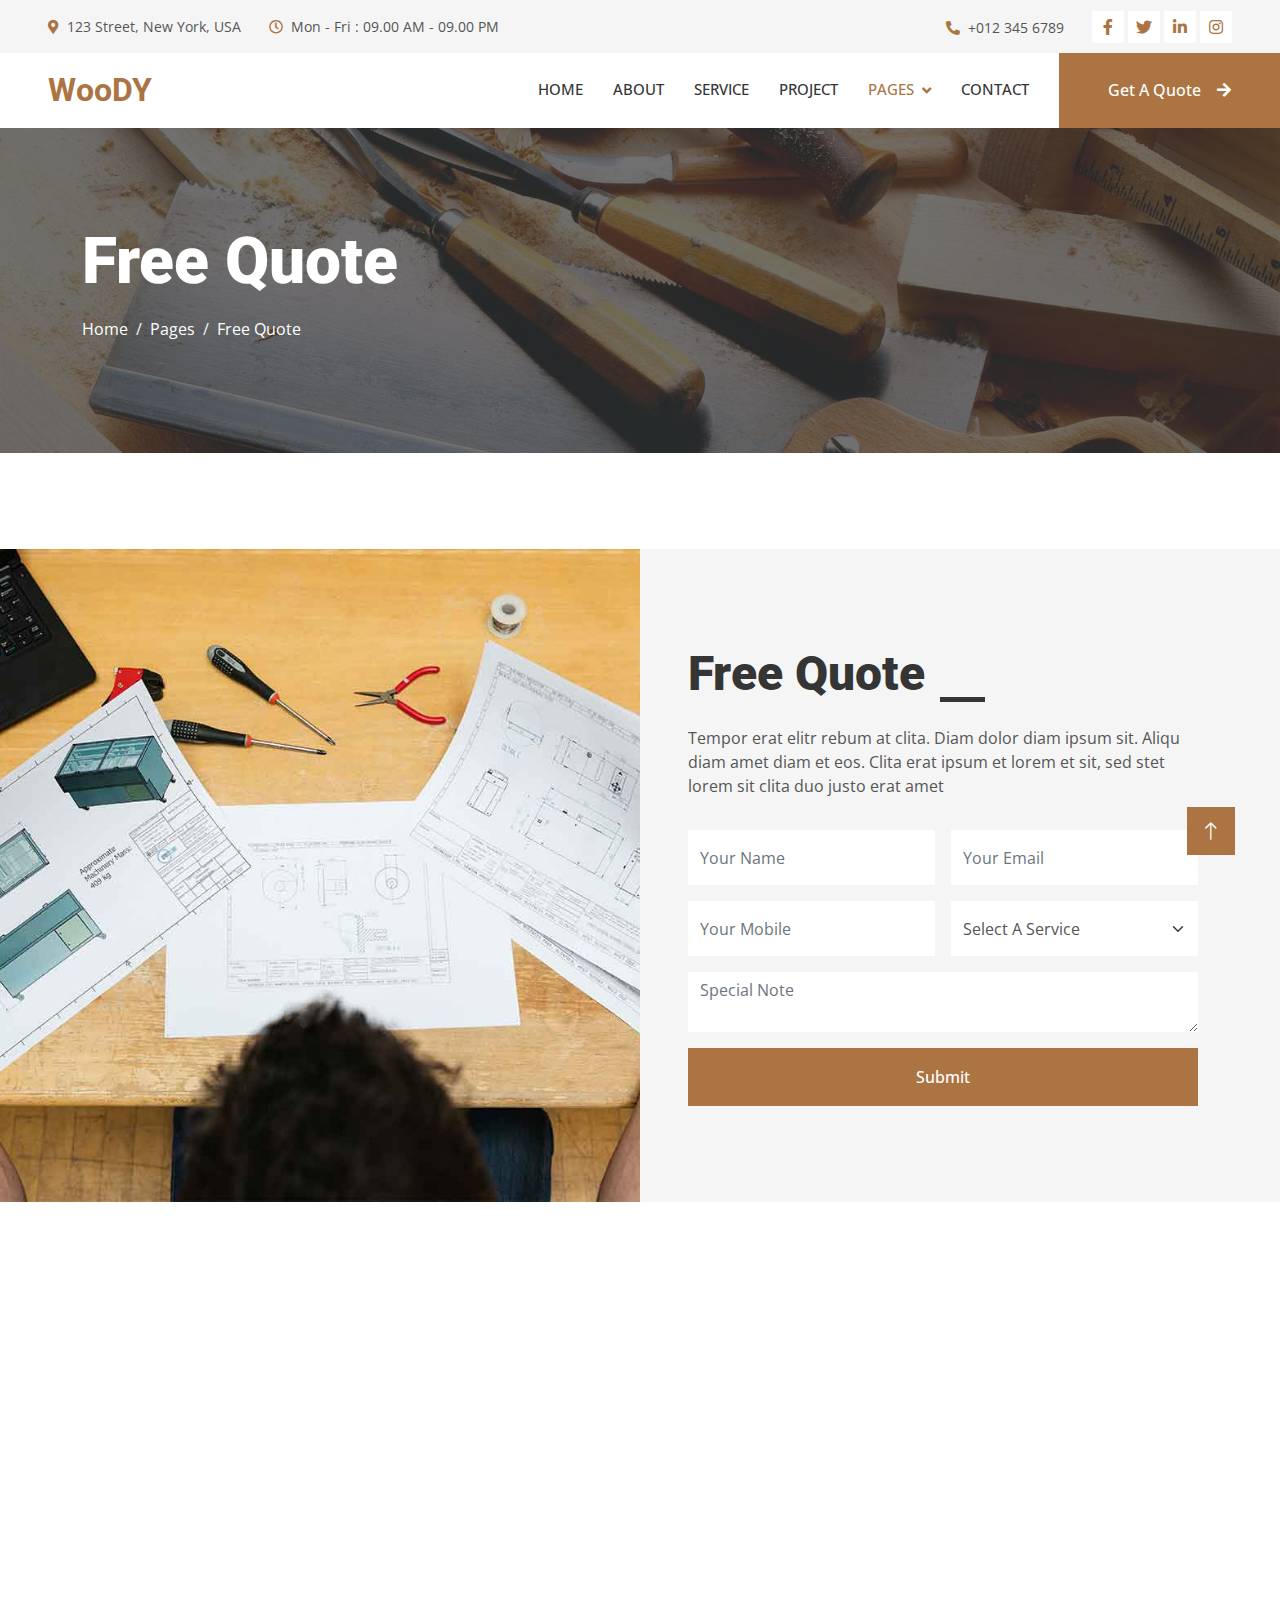
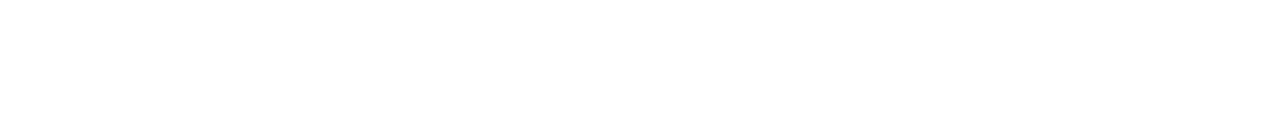
<file: quote.html>
<!DOCTYPE html>
<html lang="en">

<head>
    <meta charset="utf-8">
    <title>Woody - Carpenter Website Template</title>
    <meta content="width=device-width, initial-scale=1.0" name="viewport">
    <meta content="" name="keywords">
    <meta content="" name="description">

    <!-- Favicon -->
    <link href="img/favicon.ico" rel="icon">

    <!-- Google Web Fonts -->
    <link rel="preconnect" href="https://fonts.googleapis.com">
    <link rel="preconnect" href="https://fonts.gstatic.com" crossorigin>
    <link href="https://fonts.googleapis.com/css2?family=Open+Sans:wght@400;500&family=Roboto:wght@500;700;900&display=swap" rel="stylesheet"> 

    <!-- Icon Font Stylesheet -->
    <link href="https://cdnjs.cloudflare.com/ajax/libs/font-awesome/5.10.0/css/all.min.css" rel="stylesheet">
    <link href="https://cdn.jsdelivr.net/npm/bootstrap-icons@1.4.1/font/bootstrap-icons.css" rel="stylesheet">

    <!-- Libraries Stylesheet -->
    <link href="lib/animate/animate.min.css" rel="stylesheet">
    <link href="lib/owlcarousel/assets/owl.carousel.min.css" rel="stylesheet">
    <link href="lib/lightbox/css/lightbox.min.css" rel="stylesheet">

    <!-- Customized Bootstrap Stylesheet -->
    <link href="css/bootstrap.min.css" rel="stylesheet">

    <!-- Template Stylesheet -->
    <link href="css/style.css" rel="stylesheet">
</head>

<body>
    <!-- Spinner Start -->
    <div id="spinner" class="show bg-white position-fixed translate-middle w-100 vh-100 top-50 start-50 d-flex align-items-center justify-content-center">
        <div class="spinner-grow text-primary" style="width: 3rem; height: 3rem;" role="status">
            <span class="sr-only">Loading...</span>
        </div>
    </div>
    <!-- Spinner End -->


    <!-- Topbar Start -->
    <div class="container-fluid bg-light p-0">
        <div class="row gx-0 d-none d-lg-flex">
            <div class="col-lg-7 px-5 text-start">
                <div class="h-100 d-inline-flex align-items-center py-3 me-4">
                    <small class="fa fa-map-marker-alt text-primary me-2"></small>
                    <small>123 Street, New York, USA</small>
                </div>
                <div class="h-100 d-inline-flex align-items-center py-3">
                    <small class="far fa-clock text-primary me-2"></small>
                    <small>Mon - Fri : 09.00 AM - 09.00 PM</small>
                </div>
            </div>
            <div class="col-lg-5 px-5 text-end">
                <div class="h-100 d-inline-flex align-items-center py-3 me-4">
                    <small class="fa fa-phone-alt text-primary me-2"></small>
                    <small>+012 345 6789</small>
                </div>
                <div class="h-100 d-inline-flex align-items-center">
                    <a class="btn btn-sm-square bg-white text-primary me-1" href=""><i class="fab fa-facebook-f"></i></a>
                    <a class="btn btn-sm-square bg-white text-primary me-1" href=""><i class="fab fa-twitter"></i></a>
                    <a class="btn btn-sm-square bg-white text-primary me-1" href=""><i class="fab fa-linkedin-in"></i></a>
                    <a class="btn btn-sm-square bg-white text-primary me-0" href=""><i class="fab fa-instagram"></i></a>
                </div>
            </div>
        </div>
    </div>
    <!-- Topbar End -->


    <!-- Navbar Start -->
    <nav class="navbar navbar-expand-lg bg-white navbar-light sticky-top p-0">
        <a href="index.html" class="navbar-brand d-flex align-items-center px-4 px-lg-5">
            <h2 class="m-0 text-primary">WooDY</h2>
        </a>
        <button type="button" class="navbar-toggler me-4" data-bs-toggle="collapse" data-bs-target="#navbarCollapse">
            <span class="navbar-toggler-icon"></span>
        </button>
        <div class="collapse navbar-collapse" id="navbarCollapse">
            <div class="navbar-nav ms-auto p-4 p-lg-0">
                <a href="index.html" class="nav-item nav-link">Home</a>
                <a href="about.html" class="nav-item nav-link">About</a>
                <a href="service.html" class="nav-item nav-link">Service</a>
                <a href="project.html" class="nav-item nav-link">Project</a>
                <div class="nav-item dropdown">
                    <a href="#" class="nav-link dropdown-toggle active" data-bs-toggle="dropdown">Pages</a>
                    <div class="dropdown-menu fade-up m-0">
                        <a href="feature.html" class="dropdown-item">Feature</a>
                        <a href="quote.html" class="dropdown-item active">Free Quote</a>
                        <a href="team.html" class="dropdown-item">Our Team</a>
                        <a href="testimonial.html" class="dropdown-item">Testimonial</a>
                        <a href="404.html" class="dropdown-item">404 Page</a>
                    </div>
                </div>
                <a href="contact.html" class="nav-item nav-link">Contact</a>
            </div>
            <a href="" class="btn btn-primary py-4 px-lg-5 d-none d-lg-block">Get A Quote<i class="fa fa-arrow-right ms-3"></i></a>
        </div>
    </nav>
    <!-- Navbar End -->


    <!-- Page Header Start -->
    <div class="container-fluid page-header py-5 mb-5">
        <div class="container py-5">
            <h1 class="display-3 text-white mb-3 animated slideInDown">Free Quote</h1>
            <nav aria-label="breadcrumb animated slideInDown">
                <ol class="breadcrumb">
                    <li class="breadcrumb-item"><a class="text-white" href="#">Home</a></li>
                    <li class="breadcrumb-item"><a class="text-white" href="#">Pages</a></li>
                    <li class="breadcrumb-item text-white active" aria-current="page">Free Quote</li>
                </ol>
            </nav>
        </div>
    </div>
    <!-- Page Header End -->


    <!-- Quote Start -->
    <div class="container-fluid bg-light overflow-hidden px-lg-0" style="margin: 6rem 0;">
        <div class="container quote px-lg-0">
            <div class="row g-0 mx-lg-0">
                <div class="col-lg-6 ps-lg-0" style="min-height: 400px;">
                    <div class="position-relative h-100">
                        <img class="position-absolute img-fluid w-100 h-100" src="img/quote.jpg" style="object-fit: cover;" alt="">
                    </div>
                </div>
                <div class="col-lg-6 quote-text py-5 wow fadeIn" data-wow-delay="0.5s">
                    <div class="p-lg-5 pe-lg-0">
                        <div class="section-title text-start">
                            <h1 class="display-5 mb-4">Free Quote</h1>
                        </div>
                        <p class="mb-4 pb-2">Tempor erat elitr rebum at clita. Diam dolor diam ipsum sit. Aliqu diam amet diam et eos. Clita erat ipsum et lorem et sit, sed stet lorem sit clita duo justo erat amet</p>
                        <form>
                            <div class="row g-3">
                                <div class="col-12 col-sm-6">
                                    <input type="text" class="form-control border-0" placeholder="Your Name" style="height: 55px;">
                                </div>
                                <div class="col-12 col-sm-6">
                                    <input type="email" class="form-control border-0" placeholder="Your Email" style="height: 55px;">
                                </div>
                                <div class="col-12 col-sm-6">
                                    <input type="text" class="form-control border-0" placeholder="Your Mobile" style="height: 55px;">
                                </div>
                                <div class="col-12 col-sm-6">
                                    <select class="form-select border-0" style="height: 55px;">
                                        <option selected>Select A Service</option>
                                        <option value="1">Service 1</option>
                                        <option value="2">Service 2</option>
                                        <option value="3">Service 3</option>
                                    </select>
                                </div>
                                <div class="col-12">
                                    <textarea class="form-control border-0" placeholder="Special Note"></textarea>
                                </div>
                                <div class="col-12">
                                    <button class="btn btn-primary w-100 py-3" type="submit">Submit</button>
                                </div>
                            </div>
                        </form>
                    </div>
                </div>
            </div>
        </div>
    </div>
    <!-- Quote End -->
        

    <!-- Footer Start -->
    <div class="container-fluid bg-dark text-light footer mt-5 pt-5 wow fadeIn" data-wow-delay="0.1s">
        <div class="container py-5">
            <div class="row g-5">
                <div class="col-lg-3 col-md-6">
                    <h4 class="text-light mb-4">Address</h4>
                    <p class="mb-2"><i class="fa fa-map-marker-alt me-3"></i>123 Street, New York, USA</p>
                    <p class="mb-2"><i class="fa fa-phone-alt me-3"></i>+012 345 67890</p>
                    <p class="mb-2"><i class="fa fa-envelope me-3"></i>info@example.com</p>
                    <div class="d-flex pt-2">
                        <a class="btn btn-outline-light btn-social" href=""><i class="fab fa-twitter"></i></a>
                        <a class="btn btn-outline-light btn-social" href=""><i class="fab fa-facebook-f"></i></a>
                        <a class="btn btn-outline-light btn-social" href=""><i class="fab fa-youtube"></i></a>
                        <a class="btn btn-outline-light btn-social" href=""><i class="fab fa-linkedin-in"></i></a>
                    </div>
                </div>
                <div class="col-lg-3 col-md-6">
                    <h4 class="text-light mb-4">Services</h4>
                    <a class="btn btn-link" href="">General Carpentry</a>
                    <a class="btn btn-link" href="">Furniture Remodeling</a>
                    <a class="btn btn-link" href="">Wooden Floor</a>
                    <a class="btn btn-link" href="">Wooden Furniture</a>
                    <a class="btn btn-link" href="">Custom Carpentry</a>
                </div>
                <div class="col-lg-3 col-md-6">
                    <h4 class="text-light mb-4">Quick Links</h4>
                    <a class="btn btn-link" href="">About Us</a>
                    <a class="btn btn-link" href="">Contact Us</a>
                    <a class="btn btn-link" href="">Our Services</a>
                    <a class="btn btn-link" href="">Terms & Condition</a>
                    <a class="btn btn-link" href="">Support</a>
                </div>
                <div class="col-lg-3 col-md-6">
                    <h4 class="text-light mb-4">Newsletter</h4>
                    <p>Dolor amet sit justo amet elitr clita ipsum elitr est.</p>
                    <div class="position-relative mx-auto" style="max-width: 400px;">
                        <input class="form-control border-0 w-100 py-3 ps-4 pe-5" type="text" placeholder="Your email">
                        <button type="button" class="btn btn-primary py-2 position-absolute top-0 end-0 mt-2 me-2">SignUp</button>
                    </div>
                </div>
            </div>
        </div>
        <div class="container">
            <div class="copyright">
                <div class="row">
                    <div class="col-md-6 text-center text-md-start mb-3 mb-md-0">
                        &copy; <a class="border-bottom" href="#">Your Site Name</a>, All Right Reserved.
                    </div>
                    <div class="col-md-6 text-center text-md-end">
                        <!--/*** This template is free as long as you keep the footer author’s credit link/attribution link/backlink. If you'd like to use the template without the footer author’s credit link/attribution link/backlink, you can purchase the Credit Removal License from "https://htmlcodex.com/credit-removal". Thank you for your support. ***/-->
                        Designed By <a class="border-bottom" href="https://htmlcodex.com">HTML Codex</a>
                    </div>
                </div>
            </div>
        </div>
    </div>
    <!-- Footer End -->


    <!-- Back to Top -->
    <a href="#" class="btn btn-lg btn-primary btn-lg-square rounded-0 back-to-top"><i class="bi bi-arrow-up"></i></a>


    <!-- JavaScript Libraries -->
    <script src="https://code.jquery.com/jquery-3.4.1.min.js"></script>
    <script src="https://cdn.jsdelivr.net/npm/bootstrap@5.0.0/dist/js/bootstrap.bundle.min.js"></script>
    <script src="lib/wow/wow.min.js"></script>
    <script src="lib/easing/easing.min.js"></script>
    <script src="lib/waypoints/waypoints.min.js"></script>
    <script src="lib/counterup/counterup.min.js"></script>
    <script src="lib/owlcarousel/owl.carousel.min.js"></script>
    <script src="lib/isotope/isotope.pkgd.min.js"></script>
    <script src="lib/lightbox/js/lightbox.min.js"></script>

    <!-- Template Javascript -->
    <script src="js/main.js"></script>
</body>

</html>
</file>
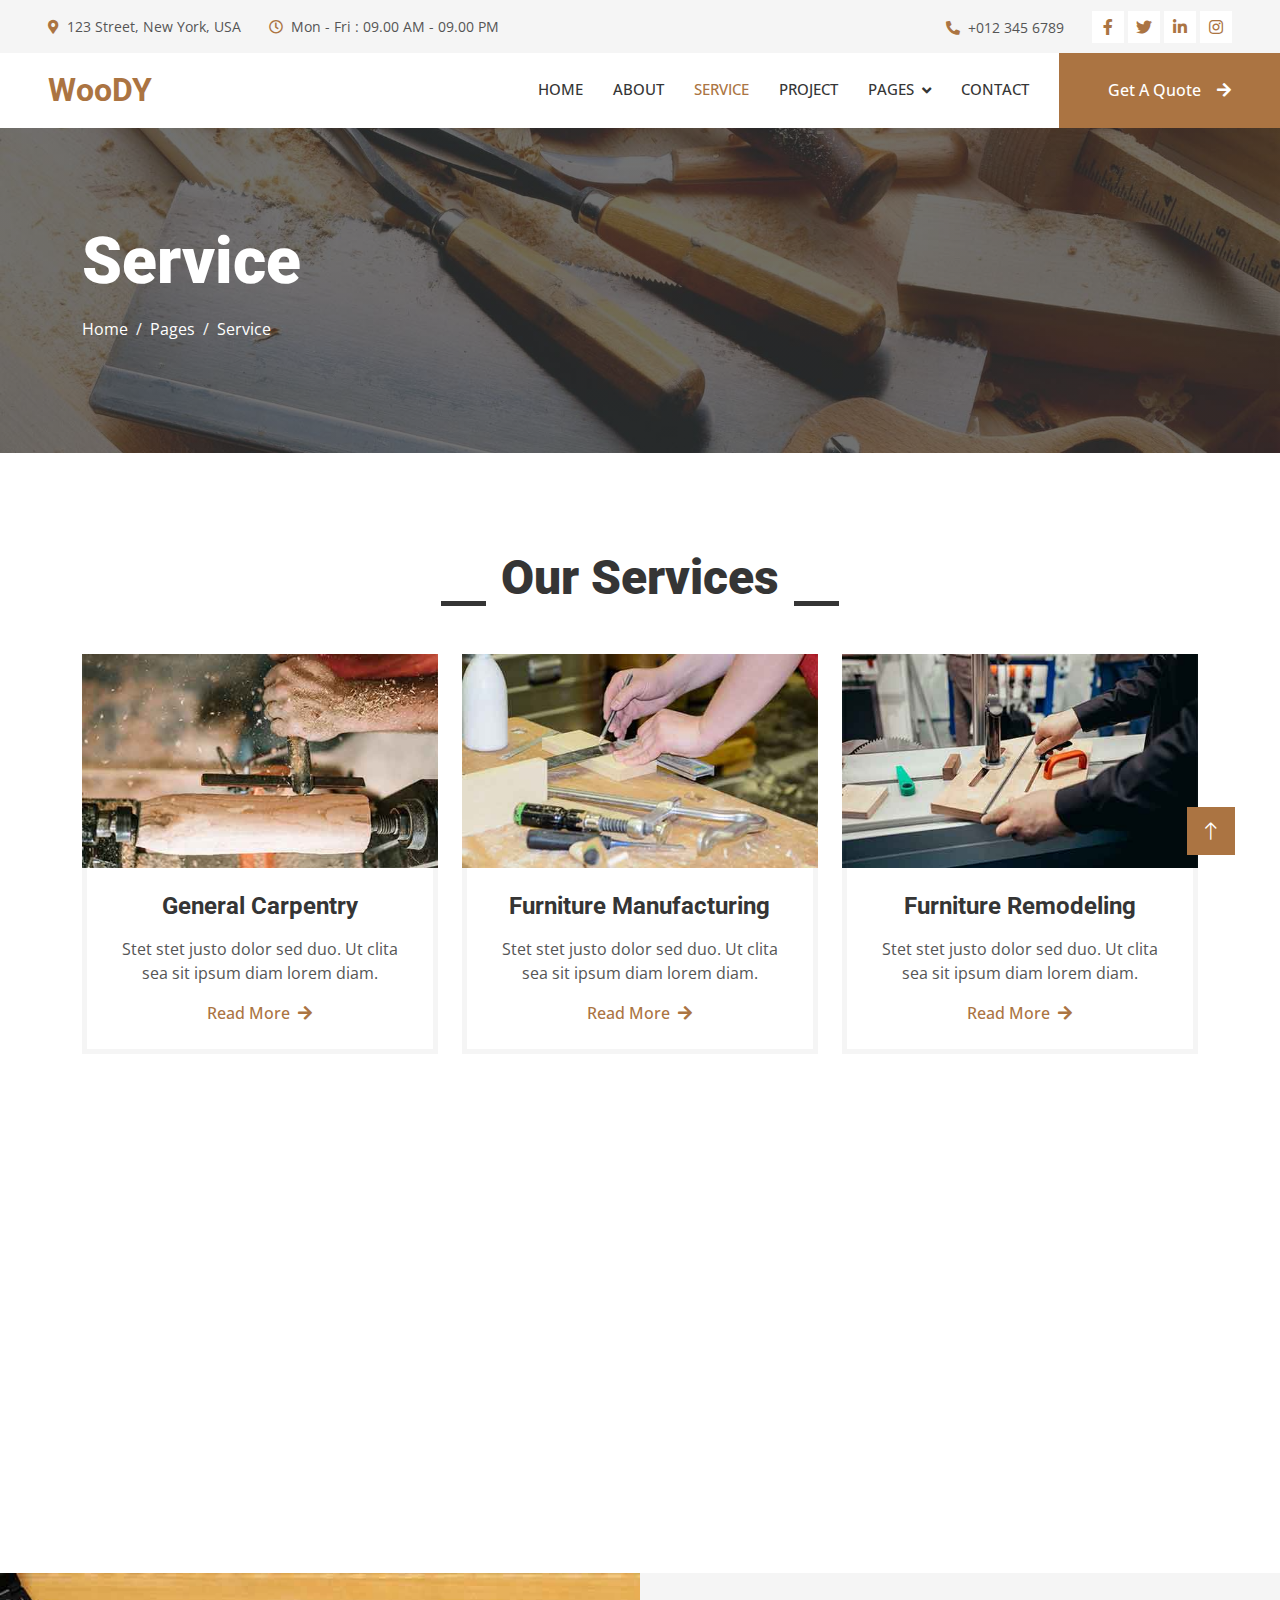
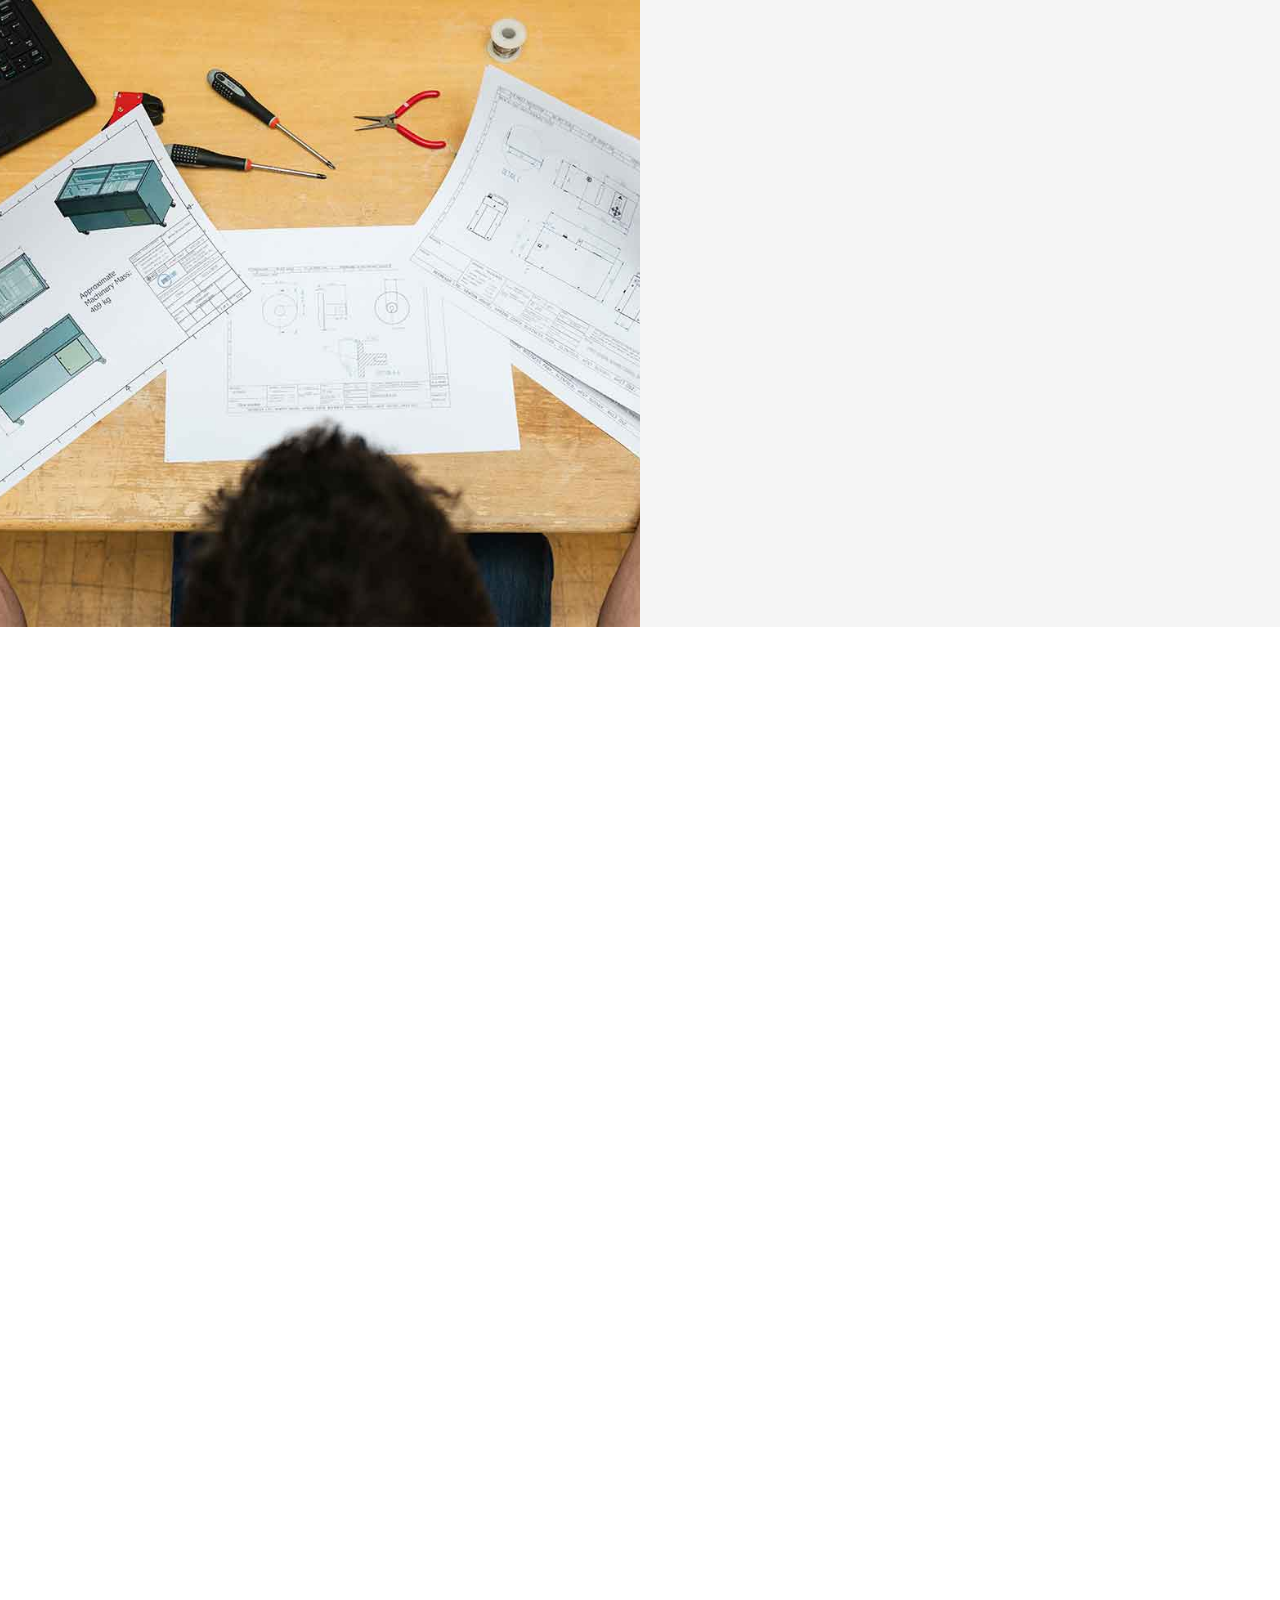
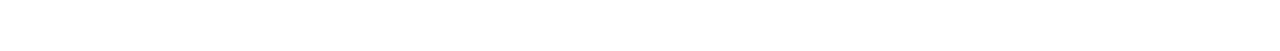
<file: service.html>
<!DOCTYPE html>
<html lang="en">

<head>
    <meta charset="utf-8">
    <title>Woody - Carpenter Website Template</title>
    <meta content="width=device-width, initial-scale=1.0" name="viewport">
    <meta content="" name="keywords">
    <meta content="" name="description">

    <!-- Favicon -->
    <link href="img/favicon.ico" rel="icon">

    <!-- Google Web Fonts -->
    <link rel="preconnect" href="https://fonts.googleapis.com">
    <link rel="preconnect" href="https://fonts.gstatic.com" crossorigin>
    <link href="https://fonts.googleapis.com/css2?family=Open+Sans:wght@400;500&family=Roboto:wght@500;700;900&display=swap" rel="stylesheet"> 

    <!-- Icon Font Stylesheet -->
    <link href="https://cdnjs.cloudflare.com/ajax/libs/font-awesome/5.10.0/css/all.min.css" rel="stylesheet">
    <link href="https://cdn.jsdelivr.net/npm/bootstrap-icons@1.4.1/font/bootstrap-icons.css" rel="stylesheet">

    <!-- Libraries Stylesheet -->
    <link href="lib/animate/animate.min.css" rel="stylesheet">
    <link href="lib/owlcarousel/assets/owl.carousel.min.css" rel="stylesheet">
    <link href="lib/lightbox/css/lightbox.min.css" rel="stylesheet">

    <!-- Customized Bootstrap Stylesheet -->
    <link href="css/bootstrap.min.css" rel="stylesheet">

    <!-- Template Stylesheet -->
    <link href="css/style.css" rel="stylesheet">
</head>

<body>
    <!-- Spinner Start -->
    <div id="spinner" class="show bg-white position-fixed translate-middle w-100 vh-100 top-50 start-50 d-flex align-items-center justify-content-center">
        <div class="spinner-grow text-primary" style="width: 3rem; height: 3rem;" role="status">
            <span class="sr-only">Loading...</span>
        </div>
    </div>
    <!-- Spinner End -->


    <!-- Topbar Start -->
    <div class="container-fluid bg-light p-0">
        <div class="row gx-0 d-none d-lg-flex">
            <div class="col-lg-7 px-5 text-start">
                <div class="h-100 d-inline-flex align-items-center py-3 me-4">
                    <small class="fa fa-map-marker-alt text-primary me-2"></small>
                    <small>123 Street, New York, USA</small>
                </div>
                <div class="h-100 d-inline-flex align-items-center py-3">
                    <small class="far fa-clock text-primary me-2"></small>
                    <small>Mon - Fri : 09.00 AM - 09.00 PM</small>
                </div>
            </div>
            <div class="col-lg-5 px-5 text-end">
                <div class="h-100 d-inline-flex align-items-center py-3 me-4">
                    <small class="fa fa-phone-alt text-primary me-2"></small>
                    <small>+012 345 6789</small>
                </div>
                <div class="h-100 d-inline-flex align-items-center">
                    <a class="btn btn-sm-square bg-white text-primary me-1" href=""><i class="fab fa-facebook-f"></i></a>
                    <a class="btn btn-sm-square bg-white text-primary me-1" href=""><i class="fab fa-twitter"></i></a>
                    <a class="btn btn-sm-square bg-white text-primary me-1" href=""><i class="fab fa-linkedin-in"></i></a>
                    <a class="btn btn-sm-square bg-white text-primary me-0" href=""><i class="fab fa-instagram"></i></a>
                </div>
            </div>
        </div>
    </div>
    <!-- Topbar End -->


    <!-- Navbar Start -->
    <nav class="navbar navbar-expand-lg bg-white navbar-light sticky-top p-0">
        <a href="index.html" class="navbar-brand d-flex align-items-center px-4 px-lg-5">
            <h2 class="m-0 text-primary">WooDY</h2>
        </a>
        <button type="button" class="navbar-toggler me-4" data-bs-toggle="collapse" data-bs-target="#navbarCollapse">
            <span class="navbar-toggler-icon"></span>
        </button>
        <div class="collapse navbar-collapse" id="navbarCollapse">
            <div class="navbar-nav ms-auto p-4 p-lg-0">
                <a href="index.html" class="nav-item nav-link">Home</a>
                <a href="about.html" class="nav-item nav-link">About</a>
                <a href="service.html" class="nav-item nav-link active">Service</a>
                <a href="project.html" class="nav-item nav-link">Project</a>
                <div class="nav-item dropdown">
                    <a href="#" class="nav-link dropdown-toggle" data-bs-toggle="dropdown">Pages</a>
                    <div class="dropdown-menu fade-up m-0">
                        <a href="feature.html" class="dropdown-item">Feature</a>
                        <a href="quote.html" class="dropdown-item">Free Quote</a>
                        <a href="team.html" class="dropdown-item">Our Team</a>
                        <a href="testimonial.html" class="dropdown-item">Testimonial</a>
                        <a href="404.html" class="dropdown-item">404 Page</a>
                    </div>
                </div>
                <a href="contact.html" class="nav-item nav-link">Contact</a>
            </div>
            <a href="" class="btn btn-primary py-4 px-lg-5 d-none d-lg-block">Get A Quote<i class="fa fa-arrow-right ms-3"></i></a>
        </div>
    </nav>
    <!-- Navbar End -->


    <!-- Page Header Start -->
    <div class="container-fluid page-header py-5 mb-5">
        <div class="container py-5">
            <h1 class="display-3 text-white mb-3 animated slideInDown">Service</h1>
            <nav aria-label="breadcrumb animated slideInDown">
                <ol class="breadcrumb">
                    <li class="breadcrumb-item"><a class="text-white" href="#">Home</a></li>
                    <li class="breadcrumb-item"><a class="text-white" href="#">Pages</a></li>
                    <li class="breadcrumb-item text-white active" aria-current="page">Service</li>
                </ol>
            </nav>
        </div>
    </div>
    <!-- Page Header End -->


    <!-- Service Start -->
    <div class="container-xxl py-5">
        <div class="container">
            <div class="section-title text-center">
                <h1 class="display-5 mb-5">Our Services</h1>
            </div>
            <div class="row g-4">
                <div class="col-md-6 col-lg-4 wow fadeInUp" data-wow-delay="0.1s">
                    <div class="service-item">
                        <div class="overflow-hidden">
                            <img class="img-fluid" src="img/service-1.jpg" alt="">
                        </div>
                        <div class="p-4 text-center border border-5 border-light border-top-0">
                            <h4 class="mb-3">General Carpentry</h4>
                            <p>Stet stet justo dolor sed duo. Ut clita sea sit ipsum diam lorem diam.</p>
                            <a class="fw-medium" href="">Read More<i class="fa fa-arrow-right ms-2"></i></a>
                        </div>
                    </div>
                </div>
                <div class="col-md-6 col-lg-4 wow fadeInUp" data-wow-delay="0.3s">
                    <div class="service-item">
                        <div class="overflow-hidden">
                            <img class="img-fluid" src="img/service-2.jpg" alt="">
                        </div>
                        <div class="p-4 text-center border border-5 border-light border-top-0">
                            <h4 class="mb-3">Furniture Manufacturing</h4>
                            <p>Stet stet justo dolor sed duo. Ut clita sea sit ipsum diam lorem diam.</p>
                            <a class="fw-medium" href="">Read More<i class="fa fa-arrow-right ms-2"></i></a>
                        </div>
                    </div>
                </div>
                <div class="col-md-6 col-lg-4 wow fadeInUp" data-wow-delay="0.5s">
                    <div class="service-item">
                        <div class="overflow-hidden">
                            <img class="img-fluid" src="img/service-3.jpg" alt="">
                        </div>
                        <div class="p-4 text-center border border-5 border-light border-top-0">
                            <h4 class="mb-3">Furniture Remodeling</h4>
                            <p>Stet stet justo dolor sed duo. Ut clita sea sit ipsum diam lorem diam.</p>
                            <a class="fw-medium" href="">Read More<i class="fa fa-arrow-right ms-2"></i></a>
                        </div>
                    </div>
                </div>
                <div class="col-md-6 col-lg-4 wow fadeInUp" data-wow-delay="0.1s">
                    <div class="service-item">
                        <div class="overflow-hidden">
                            <img class="img-fluid" src="img/service-4.jpg" alt="">
                        </div>
                        <div class="p-4 text-center border border-5 border-light border-top-0">
                            <h4 class="mb-3">Wooden Floor</h4>
                            <p>Stet stet justo dolor sed duo. Ut clita sea sit ipsum diam lorem diam.</p>
                            <a class="fw-medium" href="">Read More<i class="fa fa-arrow-right ms-2"></i></a>
                        </div>
                    </div>
                </div>
                <div class="col-md-6 col-lg-4 wow fadeInUp" data-wow-delay="0.3s">
                    <div class="service-item">
                        <div class="overflow-hidden">
                            <img class="img-fluid" src="img/service-5.jpg" alt="">
                        </div>
                        <div class="p-4 text-center border border-5 border-light border-top-0">
                            <h4 class="mb-3">Wooden Furniture</h4>
                            <p>Stet stet justo dolor sed duo. Ut clita sea sit ipsum diam lorem diam.</p>
                            <a class="fw-medium" href="">Read More<i class="fa fa-arrow-right ms-2"></i></a>
                        </div>
                    </div>
                </div>
                <div class="col-md-6 col-lg-4 wow fadeInUp" data-wow-delay="0.5s">
                    <div class="service-item">
                        <div class="overflow-hidden">
                            <img class="img-fluid" src="img/service-6.jpg" alt="">
                        </div>
                        <div class="p-4 text-center border border-5 border-light border-top-0">
                            <h4 class="mb-3">Custom Work</h4>
                            <p>Stet stet justo dolor sed duo. Ut clita sea sit ipsum diam lorem diam.</p>
                            <a class="fw-medium" href="">Read More<i class="fa fa-arrow-right ms-2"></i></a>
                        </div>
                    </div>
                </div>
            </div>
        </div>
    </div>
    <!-- Service End -->


    <!-- Quote Start -->
    <div class="container-fluid bg-light overflow-hidden my-5 px-lg-0">
        <div class="container quote px-lg-0">
            <div class="row g-0 mx-lg-0">
                <div class="col-lg-6 ps-lg-0" style="min-height: 400px;">
                    <div class="position-relative h-100">
                        <img class="position-absolute img-fluid w-100 h-100" src="img/quote.jpg" style="object-fit: cover;" alt="">
                    </div>
                </div>
                <div class="col-lg-6 quote-text py-5 wow fadeIn" data-wow-delay="0.5s">
                    <div class="p-lg-5 pe-lg-0">
                        <div class="section-title text-start">
                            <h1 class="display-5 mb-4">Free Quote</h1>
                        </div>
                        <p class="mb-4 pb-2">Tempor erat elitr rebum at clita. Diam dolor diam ipsum sit. Aliqu diam amet diam et eos. Clita erat ipsum et lorem et sit, sed stet lorem sit clita duo justo erat amet</p>
                        <form>
                            <div class="row g-3">
                                <div class="col-12 col-sm-6">
                                    <input type="text" class="form-control border-0" placeholder="Your Name" style="height: 55px;">
                                </div>
                                <div class="col-12 col-sm-6">
                                    <input type="email" class="form-control border-0" placeholder="Your Email" style="height: 55px;">
                                </div>
                                <div class="col-12 col-sm-6">
                                    <input type="text" class="form-control border-0" placeholder="Your Mobile" style="height: 55px;">
                                </div>
                                <div class="col-12 col-sm-6">
                                    <select class="form-select border-0" style="height: 55px;">
                                        <option selected>Select A Service</option>
                                        <option value="1">Service 1</option>
                                        <option value="2">Service 2</option>
                                        <option value="3">Service 3</option>
                                    </select>
                                </div>
                                <div class="col-12">
                                    <textarea class="form-control border-0" placeholder="Special Note"></textarea>
                                </div>
                                <div class="col-12">
                                    <button class="btn btn-primary w-100 py-3" type="submit">Submit</button>
                                </div>
                            </div>
                        </form>
                    </div>
                </div>
            </div>
        </div>
    </div>
    <!-- Quote End -->


    <!-- Testimonial Start -->
    <div class="container-xxl py-5 wow fadeInUp" data-wow-delay="0.1s">
        <div class="container">
            <div class="section-title text-center">
                <h1 class="display-5 mb-5">Testimonial</h1>
            </div>
            <div class="owl-carousel testimonial-carousel">
                <div class="testimonial-item text-center">
                    <img class="img-fluid bg-light p-2 mx-auto mb-3" src="img/testimonial-1.jpg" style="width: 90px; height: 90px;">
                    <div class="testimonial-text text-center p-4">
                        <p>Clita clita tempor justo dolor ipsum amet kasd amet duo justo duo duo labore sed sed. Magna ut diam sit et amet stet eos sed clita erat magna elitr erat sit sit erat at rebum justo sea clita.</p>
                        <h5 class="mb-1">Client Name</h5>
                        <span class="fst-italic">Profession</span>
                    </div>
                </div>
                <div class="testimonial-item text-center">
                    <img class="img-fluid bg-light p-2 mx-auto mb-3" src="img/testimonial-2.jpg" style="width: 90px; height: 90px;">
                    <div class="testimonial-text text-center p-4">
                        <p>Clita clita tempor justo dolor ipsum amet kasd amet duo justo duo duo labore sed sed. Magna ut diam sit et amet stet eos sed clita erat magna elitr erat sit sit erat at rebum justo sea clita.</p>
                        <h5 class="mb-1">Client Name</h5>
                        <span class="fst-italic">Profession</span>
                    </div>
                </div>
                <div class="testimonial-item text-center">
                    <img class="img-fluid bg-light p-2 mx-auto mb-3" src="img/testimonial-3.jpg" style="width: 90px; height: 90px;">
                    <div class="testimonial-text text-center p-4">
                        <p>Clita clita tempor justo dolor ipsum amet kasd amet duo justo duo duo labore sed sed. Magna ut diam sit et amet stet eos sed clita erat magna elitr erat sit sit erat at rebum justo sea clita.</p>
                        <h5 class="mb-1">Client Name</h5>
                        <span class="fst-italic">Profession</span>
                    </div>
                </div>
            </div>
        </div>
    </div>
    <!-- Testimonial End -->
        

    <!-- Footer Start -->
    <div class="container-fluid bg-dark text-light footer mt-5 pt-5 wow fadeIn" data-wow-delay="0.1s">
        <div class="container py-5">
            <div class="row g-5">
                <div class="col-lg-3 col-md-6">
                    <h4 class="text-light mb-4">Address</h4>
                    <p class="mb-2"><i class="fa fa-map-marker-alt me-3"></i>123 Street, New York, USA</p>
                    <p class="mb-2"><i class="fa fa-phone-alt me-3"></i>+012 345 67890</p>
                    <p class="mb-2"><i class="fa fa-envelope me-3"></i>info@example.com</p>
                    <div class="d-flex pt-2">
                        <a class="btn btn-outline-light btn-social" href=""><i class="fab fa-twitter"></i></a>
                        <a class="btn btn-outline-light btn-social" href=""><i class="fab fa-facebook-f"></i></a>
                        <a class="btn btn-outline-light btn-social" href=""><i class="fab fa-youtube"></i></a>
                        <a class="btn btn-outline-light btn-social" href=""><i class="fab fa-linkedin-in"></i></a>
                    </div>
                </div>
                <div class="col-lg-3 col-md-6">
                    <h4 class="text-light mb-4">Services</h4>
                    <a class="btn btn-link" href="">General Carpentry</a>
                    <a class="btn btn-link" href="">Furniture Remodeling</a>
                    <a class="btn btn-link" href="">Wooden Floor</a>
                    <a class="btn btn-link" href="">Wooden Furniture</a>
                    <a class="btn btn-link" href="">Custom Carpentry</a>
                </div>
                <div class="col-lg-3 col-md-6">
                    <h4 class="text-light mb-4">Quick Links</h4>
                    <a class="btn btn-link" href="">About Us</a>
                    <a class="btn btn-link" href="">Contact Us</a>
                    <a class="btn btn-link" href="">Our Services</a>
                    <a class="btn btn-link" href="">Terms & Condition</a>
                    <a class="btn btn-link" href="">Support</a>
                </div>
                <div class="col-lg-3 col-md-6">
                    <h4 class="text-light mb-4">Newsletter</h4>
                    <p>Dolor amet sit justo amet elitr clita ipsum elitr est.</p>
                    <div class="position-relative mx-auto" style="max-width: 400px;">
                        <input class="form-control border-0 w-100 py-3 ps-4 pe-5" type="text" placeholder="Your email">
                        <button type="button" class="btn btn-primary py-2 position-absolute top-0 end-0 mt-2 me-2">SignUp</button>
                    </div>
                </div>
            </div>
        </div>
        <div class="container">
            <div class="copyright">
                <div class="row">
                    <div class="col-md-6 text-center text-md-start mb-3 mb-md-0">
                        &copy; <a class="border-bottom" href="#">Your Site Name</a>, All Right Reserved.
                    </div>
                    <div class="col-md-6 text-center text-md-end">
                        <!--/*** This template is free as long as you keep the footer author’s credit link/attribution link/backlink. If you'd like to use the template without the footer author’s credit link/attribution link/backlink, you can purchase the Credit Removal License from "https://htmlcodex.com/credit-removal". Thank you for your support. ***/-->
                        Designed By <a class="border-bottom" href="https://htmlcodex.com">HTML Codex</a>
                    </div>
                </div>
            </div>
        </div>
    </div>
    <!-- Footer End -->


    <!-- Back to Top -->
    <a href="#" class="btn btn-lg btn-primary btn-lg-square rounded-0 back-to-top"><i class="bi bi-arrow-up"></i></a>


    <!-- JavaScript Libraries -->
    <script src="https://code.jquery.com/jquery-3.4.1.min.js"></script>
    <script src="https://cdn.jsdelivr.net/npm/bootstrap@5.0.0/dist/js/bootstrap.bundle.min.js"></script>
    <script src="lib/wow/wow.min.js"></script>
    <script src="lib/easing/easing.min.js"></script>
    <script src="lib/waypoints/waypoints.min.js"></script>
    <script src="lib/counterup/counterup.min.js"></script>
    <script src="lib/owlcarousel/owl.carousel.min.js"></script>
    <script src="lib/isotope/isotope.pkgd.min.js"></script>
    <script src="lib/lightbox/js/lightbox.min.js"></script>

    <!-- Template Javascript -->
    <script src="js/main.js"></script>
</body>

</html>
</file>
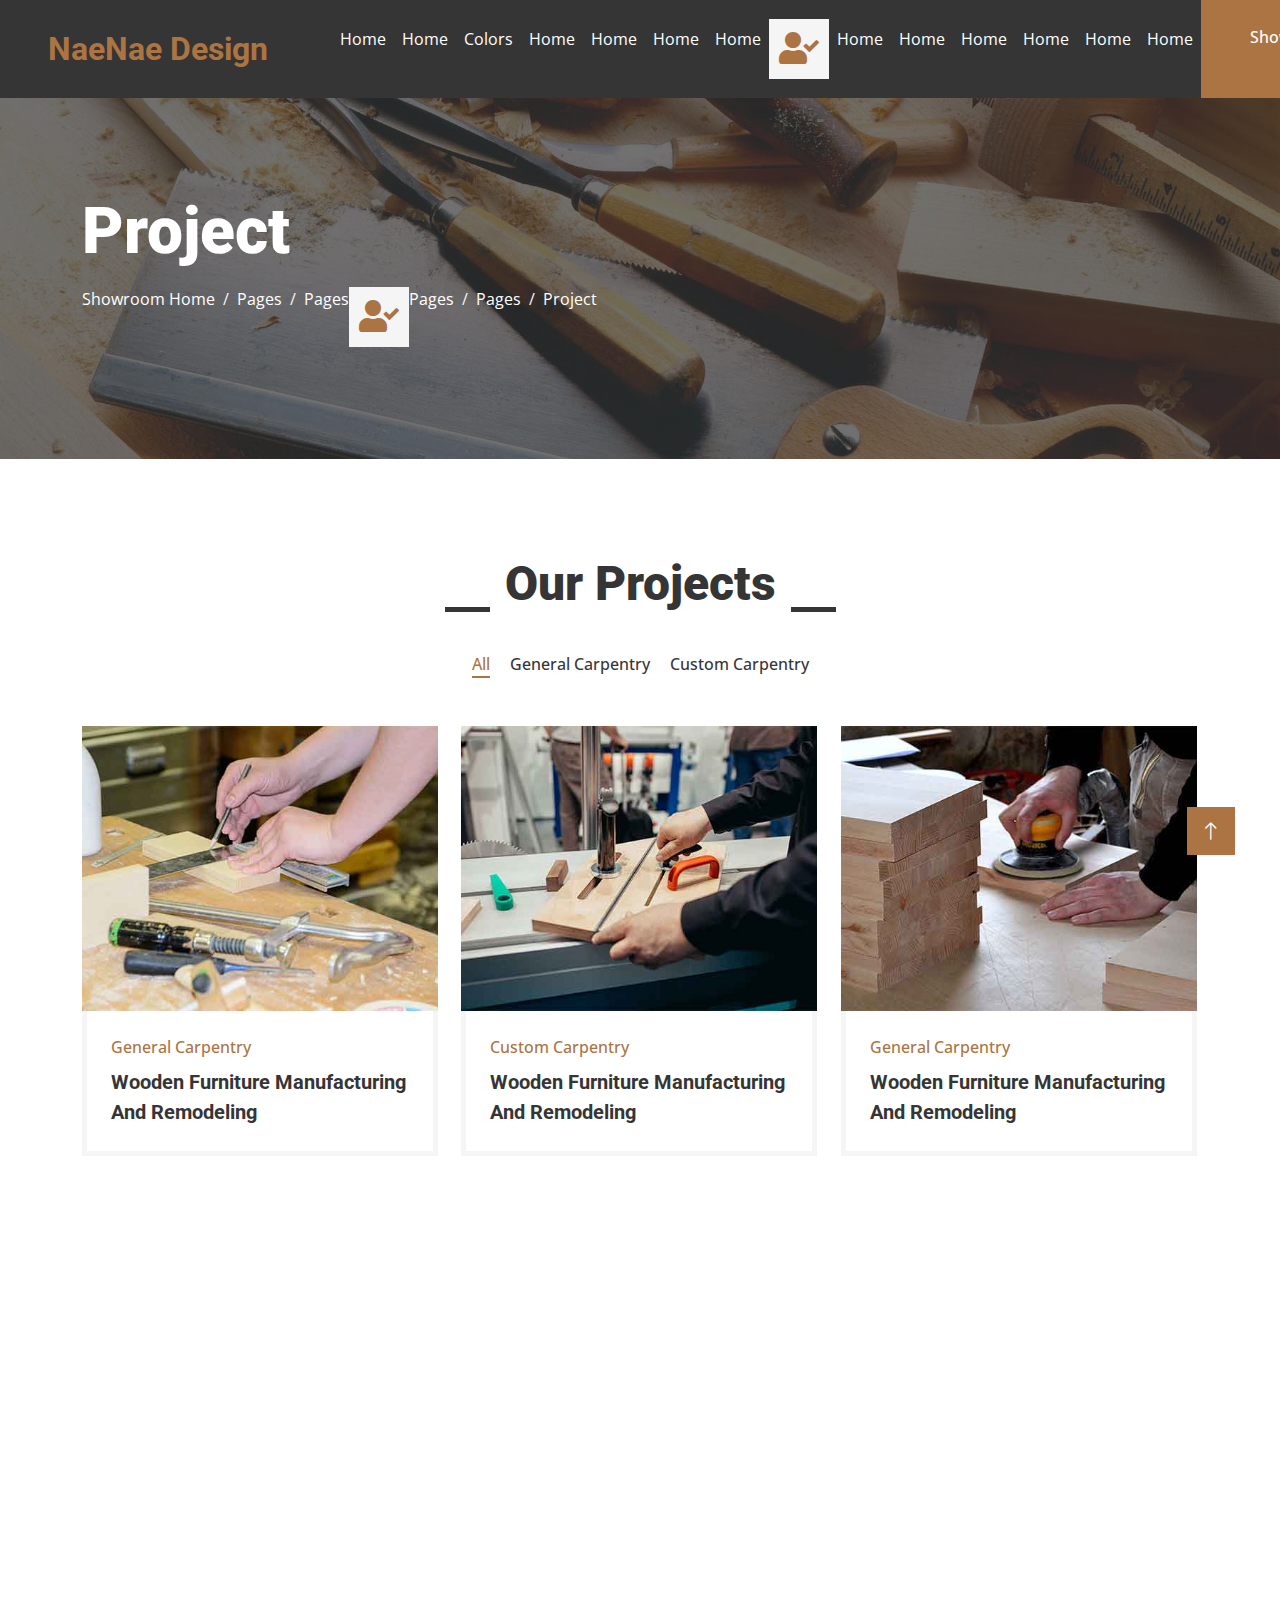
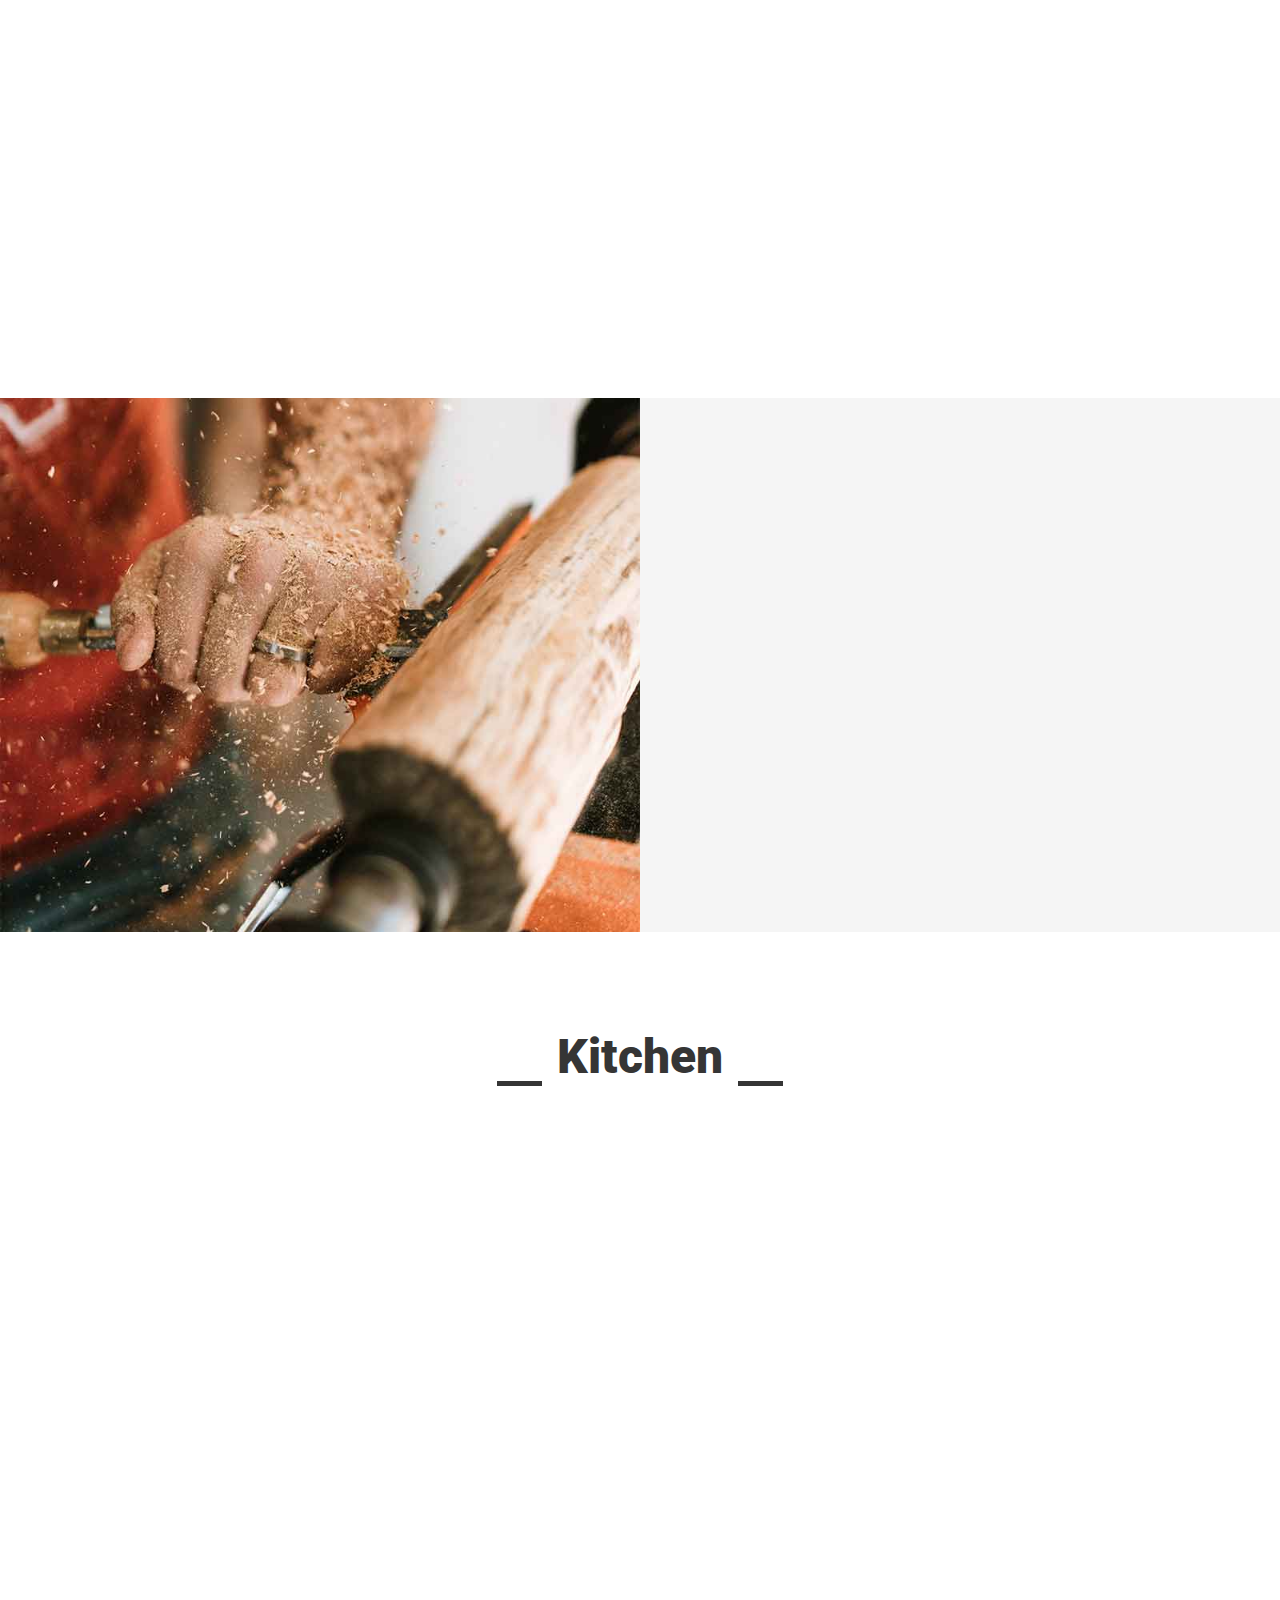
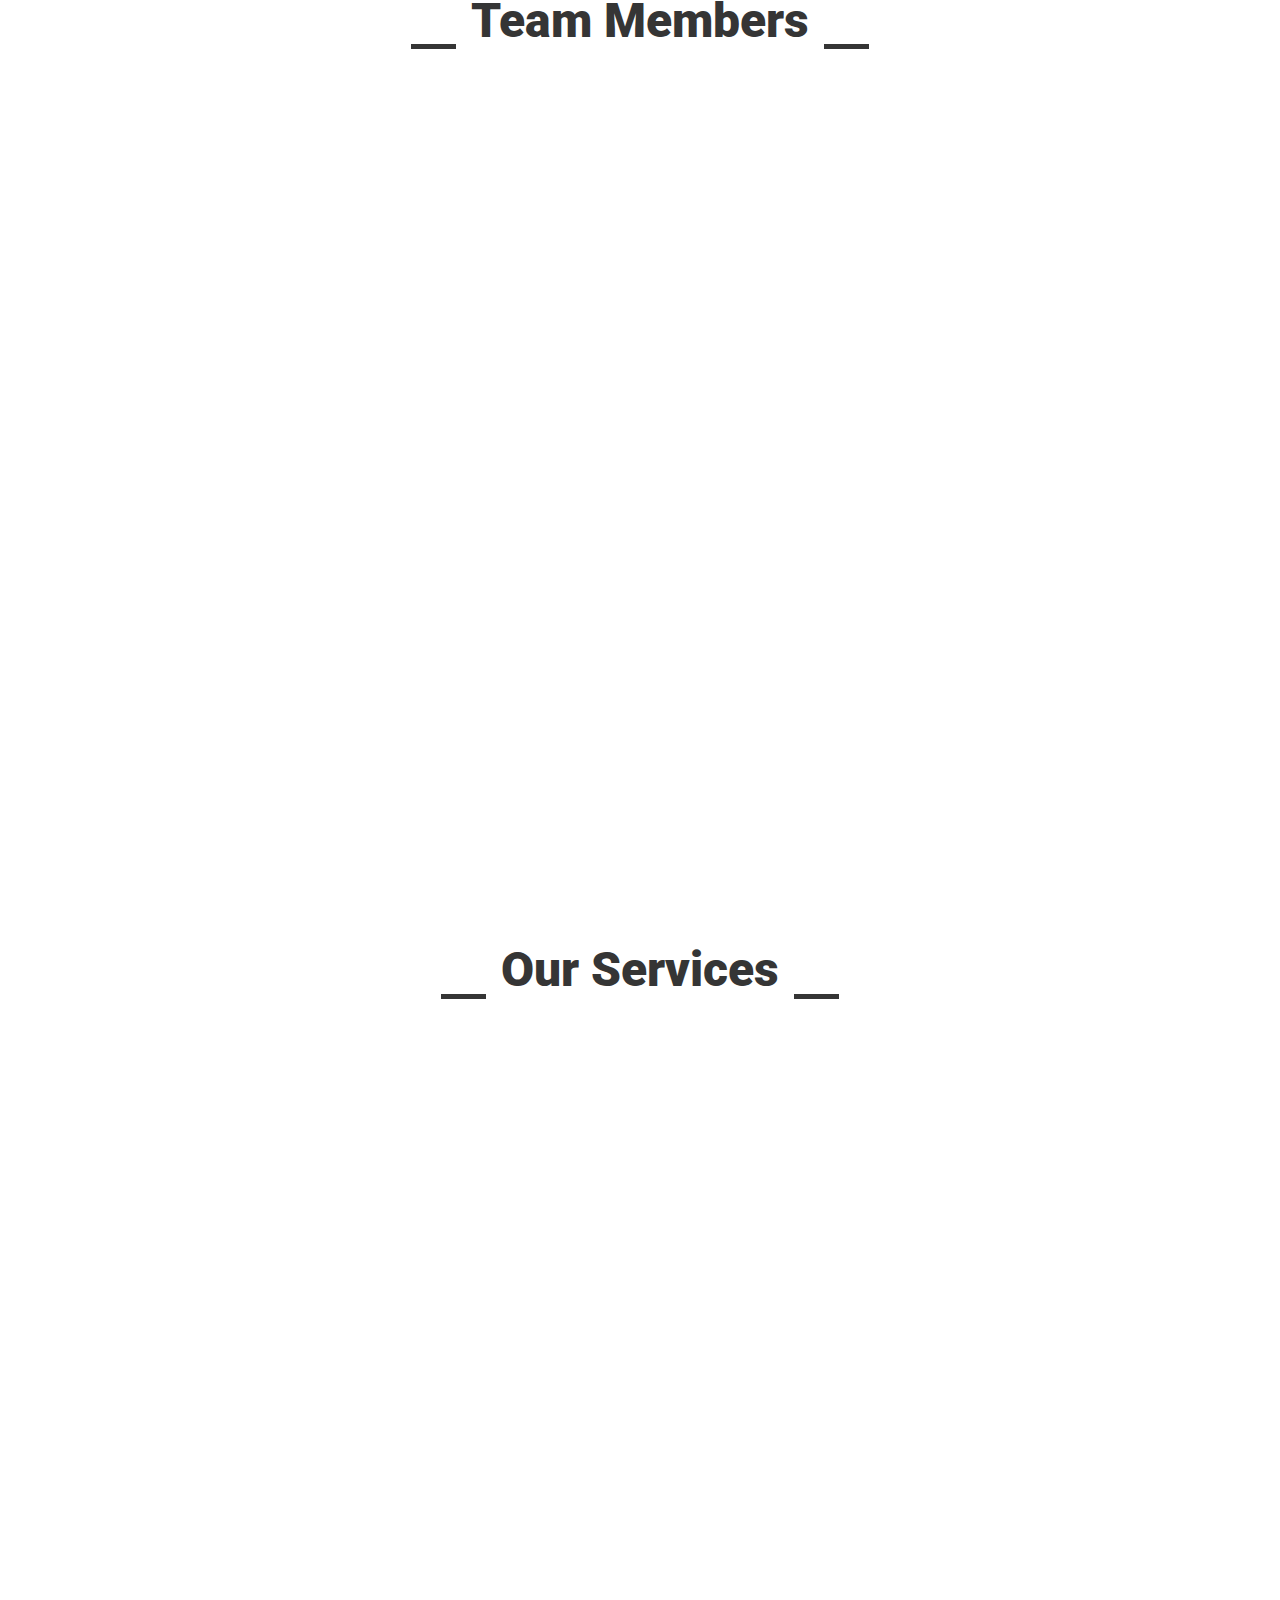
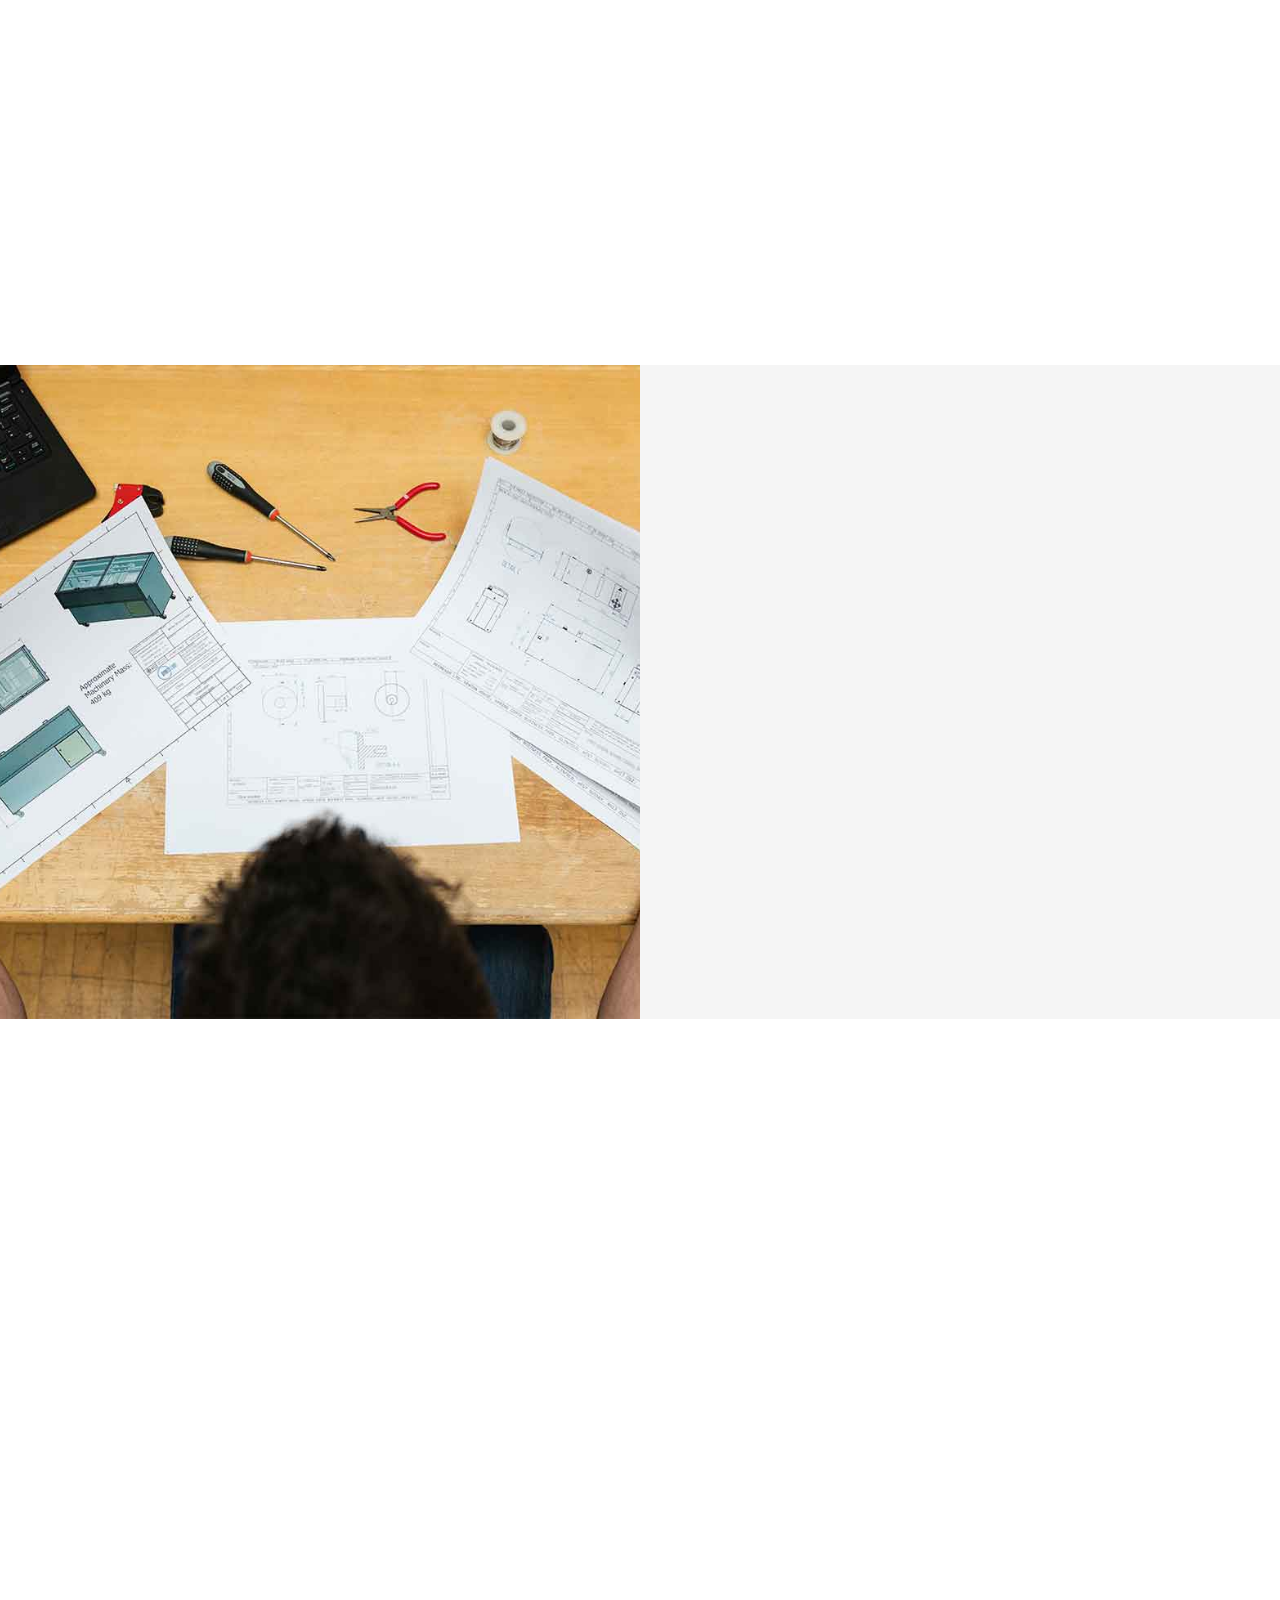
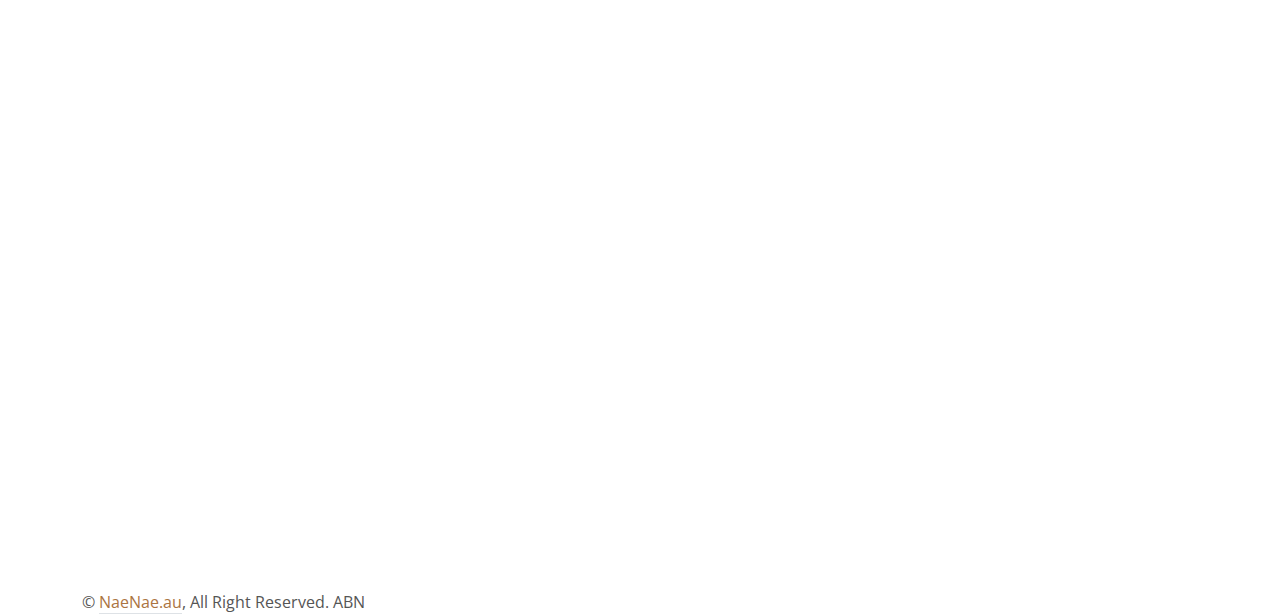
<file: showroom1.html>
<!DOCTYPE html>
<html lang="en">

<head>
    <meta charset="utf-8">
    <link rel="icon" href="favicon.ico" type="image/x-icon" />
    <title>NaeNae Design</title>
    <meta content="width=device-width, initial-scale=1.0" name="viewport">
    <meta content="" name="keywords">
    <meta content="" name="description">

    <!-- Favicon -->
    <link href="img/favicon.ico" rel="icon">

    <!-- Google Web Fonts -->
    <link rel="preconnect" href="https://fonts.googleapis.com">
    <link rel="preconnect" href="https://fonts.gstatic.com" crossorigin>
    <link href="https://fonts.googleapis.com/css2?family=Open+Sans:wght@400;500&family=Roboto:wght@500;700;900&display=swap" rel="stylesheet"> 

    <!-- Icon Font Stylesheet -->
    <link href="https://cdnjs.cloudflare.com/ajax/libs/font-awesome/5.10.0/css/all.min.css" rel="stylesheet">
    <link href="https://cdn.jsdelivr.net/npm/bootstrap-icons@1.4.1/font/bootstrap-icons.css" rel="stylesheet">

    <!-- Libraries Stylesheet -->
    <link href="lib/animate/animate.min.css" rel="stylesheet">
    <link href="lib/owlcarousel/assets/owl.carousel.min.css" rel="stylesheet">
    <link href="lib/lightbox/css/lightbox.min.css" rel="stylesheet">

    <!-- Customized Bootstrap Stylesheet -->
    <link href="css/bootstrap.min.css" rel="stylesheet">

    <!-- Template Stylesheet -->
    <link href="css/style.css" rel="stylesheet">
</head>

<body>
    <!-- Spinner Start -->
    <div id="spinner" class="show bg-dark position-fixed translate-middle w-100 vh-100 top-50 start-50 d-flex align-items-center justify-content-center">
        <div class="spinner-grow text-primary" style="width: 3rem; height: 3rem;" role="status">
            <span class="sr-only">Loading...</span>
        </div>
    </div>
    <!-- Spinner End -->



    <!-- Navbar Start -->
    <nav class="navbar navbar-expand-lg bg-dark navbar-dark sticky-top p-0">
        <a href="index.html" class="navbar-brand d-flex align-items-center px-4 px-lg-5">
            <h2 class="m-0 text-primary">NaeNae Design</h2>
        </a>
        <button type="button" class="navbar-toggler me-4" data-bs-toggle="collapse" data-bs-target="#navbarCollapse">
            <span class="navbar-toggler-icon"></span>
        </button>
        <div class="collapse navbar-collapse" id="navbarCollapse">
            <div class="navbar-nav ms-auto p-4 p-lg-0">
                <a href="index.html" class="nav-item nav-link active">Home</a>
                <a href="index.html" class="nav-item nav-link active">Home</a>
                <a href="index.html" class="nav-item nav-link active">Colors</a>

                <a href="index.html" class="nav-item nav-link active">Home</a>
                <a href="index.html" class="nav-item nav-link active">Home</a>
                <a href="index.html" class="nav-item nav-link active">Home</a>
                <a href="index.html" class="nav-item nav-link active">Home</a>

                
                    <div class="d-flex align-items-center justify-content-center bg-light" style="width: 60px; height: 60px;">
                           <a class="text-white" href="index.html"> <i class="fa fa-user-check fa-2x text-primary"></i></a></li>
                        </div>


                <a href="index.html" class="nav-item nav-link active">Home</a>
                <a href="index.html" class="nav-item nav-link active">Home</a>
                <a href="index.html" class="nav-item nav-link active">Home</a>
                <a href="index.html" class="nav-item nav-link active">Home</a>
                <a href="index.html" class="nav-item nav-link active">Home</a>
                <a href="index.html" class="nav-item nav-link active">Home</a>

                    </div>
                </div>
            </div>
            <a href="gallery.html" class="btn btn-primary py-4 px-lg-5 d-none d-lg-block">Showroom<i class="fa fa-arrow-right ms-3"></i></a>
        </div>
    </nav>
    <!-- Navbar End -->


    <!-- Page Header Start -->
    <div class="container-fluid page-header py-5 mb-5">
        <div class="container py-5">
            <h1 class="display-3 text-white mb-3 animated slideInDown">Project</h1>
            <nav aria-label="breadcrumb animated slideInDown">
                <ol class="breadcrumb">
                    <li class="breadcrumb-item"><a class="text-white" href="#">Showroom Home</a></li>
                    <li class="breadcrumb-item"><a class="text-white" href="#">Pages</a></li>
                    <li class="breadcrumb-item"><a class="text-white" href="#">Pages</a></li>

                    
                    <div class="d-flex align-items-center justify-content-center bg-light" style="width: 60px; height: 60px;">
                           <a class="text-white" href="index.html"> <i class="fa fa-user-check fa-2x text-primary"></i></a></li>
                        </div>



                    <li class="breadcrumb-item"><a class="text-white" href="#">Pages</a></li>
                    <li class="breadcrumb-item"><a class="text-white" href="#">Pages</a></li>
                    <li class="breadcrumb-item text-white active" aria-current="page">Project</li>
                </ol>
            </nav>
        </div>
    </div>
    <!-- Page Header End -->

   <!-- Projects Start -->
    <div class="container-xxl py-5">
        <div class="container">
            <div class="section-title text-center">
                <h1 class="display-5 mb-5">Our Projects</h1>
            </div>
            <div class="row mt-n2 wow fadeInUp" data-wow-delay="0.3s">
                <div class="col-12 text-center">
                    <ul class="list-inline mb-5" id="portfolio-flters">
                        <li class="mx-2 active" data-filter="*">All</li>
                        <li class="mx-2" data-filter=".first">General Carpentry</li>
                        <li class="mx-2" data-filter=".second">Custom Carpentry</li>
                    </ul>
                </div>
            </div>
            <div class="row g-4 portfolio-container">
                <div class="col-lg-4 col-md-6 portfolio-item first wow fadeInUp" data-wow-delay="0.1s">
                    <div class="rounded overflow-hidden">
                        <div class="position-relative overflow-hidden">
                            <img class="img-fluid w-100" src="img/portfolio-1.jpg" alt="">
                            <div class="portfolio-overlay">
                                <a class="btn btn-square btn-outline-light mx-1" href="img/portfolio-1.jpg" data-lightbox="portfolio"><i class="fa fa-eye"></i></a>
                                <a class="btn btn-square btn-outline-light mx-1" href=""><i class="fa fa-link"></i></a>
                            </div>
                        </div>
                        <div class="border border-5 border-light border-top-0 p-4">
                            <p class="text-primary fw-medium mb-2">General Carpentry</p>
                            <h5 class="lh-base mb-0">Wooden Furniture Manufacturing And Remodeling</a>
                        </div>
                    </div>
                </div>
                <div class="col-lg-4 col-md-6 portfolio-item second wow fadeInUp" data-wow-delay="0.3s">
                    <div class="rounded overflow-hidden">
                        <div class="position-relative overflow-hidden">
                            <img class="img-fluid w-100" src="img/portfolio-2.jpg" alt="">
                            <div class="portfolio-overlay">
                                <a class="btn btn-square btn-outline-light mx-1" href="img/portfolio-2.jpg" data-lightbox="portfolio"><i class="fa fa-eye"></i></a>
                                <a class="btn btn-square btn-outline-light mx-1" href=""><i class="fa fa-link"></i></a>
                            </div>
                        </div>
                        <div class="border border-5 border-light border-top-0 p-4">
                            <p class="text-primary fw-medium mb-2">Custom Carpentry</p>
                            <h5 class="lh-base mb-0">Wooden Furniture Manufacturing And Remodeling</a>
                        </div>
                    </div>
                </div>
                <div class="col-lg-4 col-md-6 portfolio-item first wow fadeInUp" data-wow-delay="0.5s">
                    <div class="rounded overflow-hidden">
                        <div class="position-relative overflow-hidden">
                            <img class="img-fluid w-100" src="img/portfolio-3.jpg" alt="">
                            <div class="portfolio-overlay">
                                <a class="btn btn-square btn-outline-light mx-1" href="img/portfolio-3.jpg" data-lightbox="portfolio"><i class="fa fa-eye"></i></a>
                                <a class="btn btn-square btn-outline-light mx-1" href=""><i class="fa fa-link"></i></a>
                            </div>
                        </div>
                        <div class="border border-5 border-light border-top-0 p-4">
                            <p class="text-primary fw-medium mb-2">General Carpentry</p>
                            <h5 class="lh-base mb-0">Wooden Furniture Manufacturing And Remodeling</a>
                        </div>
                    </div>
                </div>
                <div class="col-lg-4 col-md-6 portfolio-item second wow fadeInUp" data-wow-delay="0.1s">
                    <div class="rounded overflow-hidden">
                        <div class="position-relative overflow-hidden">
                            <img class="img-fluid w-100" src="img/portfolio-4.jpg" alt="">
                            <div class="portfolio-overlay">
                                <a class="btn btn-square btn-outline-light mx-1" href="img/portfolio-4.jpg" data-lightbox="portfolio"><i class="fa fa-eye"></i></a>
                                <a class="btn btn-square btn-outline-light mx-1" href=""><i class="fa fa-link"></i></a>
                            </div>
                        </div>
                        <div class="border border-5 border-light border-top-0 p-4">
                            <p class="text-primary fw-medium mb-2">Custom Carpentry</p>
                            <h5 class="lh-base mb-0">Wooden Furniture Manufacturing And Remodeling</a>
                        </div>
                    </div>
                </div>
                <div class="col-lg-4 col-md-6 portfolio-item first wow fadeInUp" data-wow-delay="0.3s">
                    <div class="rounded overflow-hidden">
                        <div class="position-relative overflow-hidden">
                            <img class="img-fluid w-100" src="img/portfolio-5.jpg" alt="">
                            <div class="portfolio-overlay">
                                <a class="btn btn-square btn-outline-light mx-1" href="img/portfolio-5.jpg" data-lightbox="portfolio"><i class="fa fa-eye"></i></a>
                                <a class="btn btn-square btn-outline-light mx-1" href=""><i class="fa fa-link"></i></a>
                            </div>
                        </div>
                        <div class="border border-5 border-light border-top-0 p-4">
                            <p class="text-primary fw-medium mb-2">General Carpentry</p>
                            <h5 class="lh-base mb-0">Wooden Furniture Manufacturing And Remodeling</a>
                        </div>
                    </div>
                </div>
                <div class="col-lg-4 col-md-6 portfolio-item second wow fadeInUp" data-wow-delay="0.5s">
                    <div class="rounded overflow-hidden">
                        <div class="position-relative overflow-hidden">
                            <img class="img-fluid w-100" src="img/portfolio-6.jpg" alt="">
                            <div class="portfolio-overlay">
                                <a class="btn btn-square btn-outline-light mx-1" href="img/portfolio-6.jpg" data-lightbox="portfolio"><i class="fa fa-eye"></i></a>
                                <a class="btn btn-square btn-outline-light mx-1" href=""><i class="fa fa-link"></i></a>
                            </div>
                        </div>
                        <div class="border border-5 border-light border-top-0 p-4">
                            <p class="text-primary fw-medium mb-2">Custom Carpentry</p>
                            <h5 class="lh-base mb-0">Wooden Furniture Manufacturing And Remodeling</a>
                        </div>
                    </div>
                </div>
            </div>
        </div>
    </div>
    <!-- Projects End -->
        


    <!-- Feature Start -->
    <div class="container-xxl py-5">
        <div class="container">
            <div class="row g-5">
                <div class="col-md-6 col-lg-3 wow fadeIn" data-wow-delay="0.1s">
                    <div class="d-flex align-items-center justify-content-between mb-2">
                        <div class="d-flex align-items-center justify-content-center bg-light" style="width: 60px; height: 60px;">
                            <i class="fa fa-user-check fa-2x text-primary"></i>
                        </div>
                        <h1 class="display-1 text-light mb-0">01</h1>
                    </div>
                    <h5>Creative Designers</h5>
                </div>
                <div class="col-md-6 col-lg-3 wow fadeIn" data-wow-delay="0.3s">
                    <div class="d-flex align-items-center justify-content-between mb-2">
                        <div class="d-flex align-items-center justify-content-center bg-light" style="width: 60px; height: 60px;">
                            <i class="fa fa-check fa-2x text-primary"></i>
                        </div>
                        <h1 class="display-1 text-light mb-0">02</h1>
                    </div>
                    <h5>Quality Products</h5>
                </div>
                <div class="col-md-6 col-lg-3 wow fadeIn" data-wow-delay="0.5s">
                    <div class="d-flex align-items-center justify-content-between mb-2">
                        <div class="d-flex align-items-center justify-content-center bg-light" style="width: 60px; height: 60px;">
                            <i class="fa fa-palette fa-2x text-primary"></i>
                        </div>
                        <h1 class="display-1 text-light mb-0">03</h1>
                    </div>
                    <h5>Colors</h5>
                </div>
                <div class="col-md-6 col-lg-3 wow fadeIn" data-wow-delay="0.7s">
                    <div class="d-flex align-items-center justify-content-between mb-2">
                        <div class="d-flex align-items-center justify-content-center bg-light" style="width: 60px; height: 60px;">
                            <i class="fa fa-hashtag fa-2x text-primary"></i>
                        </div>
                        <h1 class="display-1 text-light mb-0">05</h1>
                    </div>
                    <h5>Customer Support</h5>
                </div>
            </div>
        </div>
    </div>
    <!-- Feature Start -->



    <!-- About Start -->
    <div class="container-fluid bg-light overflow-hidden my-5 px-lg-0">
        <div class="container about px-lg-0">
            <div class="row g-0 mx-lg-0">
                <div class="col-lg-6 ps-lg-0" style="min-height: 400px;">
                    <div class="position-relative h-100">
                        <img class="position-absolute img-fluid w-100 h-100" src="img/about.jpg" style="object-fit: cover;" alt="">
                    </div>
                </div>
                <div class="col-lg-6 about-text py-5 wow fadeIn" data-wow-delay="0.5s">
                    <div class="p-lg-5 pe-lg-0">
                        <div class="section-title text-start">
                            <h1 class="display-5 mb-4">About Us</h1>
                        </div>
                        <p class="mb-4 pb-2">Tempor erat elitr rebum at clita. Diam dolor diam ipsum sit. Aliqu diam amet diam et eos. Clita erat ipsum et lorem et sit, sed stet lorem sit clita duo justo erat amet</p>
                        <div class="row g-4 mb-4 pb-2">
                            <div class="col-sm-6 wow fadeIn" data-wow-delay="0.1s">
                                <div class="d-flex align-items-center">
                                    <div class="d-flex flex-shrink-0 align-items-center justify-content-center bg-white" style="width: 60px; height: 60px;">
                                        <i class="fa fa-users fa-2x text-primary"></i>
                                    </div>
                                    <div class="ms-3">
                                        <h2 class="text-primary mb-1" data-toggle="counter-up">1234</h2>
                                        <p class="fw-medium mb-0">Happy Clients</p>
                                    </div>
                                </div>
                            </div>
                            <div class="col-sm-6 wow fadeIn" data-wow-delay="0.3s">
                                <div class="d-flex align-items-center">
                                    <div class="d-flex flex-shrink-0 align-items-center justify-content-center bg-white" style="width: 60px; height: 60px;">
                                        <i class="fa fa-check fa-2x text-primary"></i>
                                    </div>
                                    <div class="ms-3">
                                        <h2 class="text-primary mb-1" data-toggle="counter-up">1234</h2>
                                        <p class="fw-medium mb-0">Projects Done</p>
                                    </div>
                                </div>
                            </div>
                        </div>
                        <a href="" class="btn btn-primary py-3 px-5">Explore More</a>
                    </div>
                </div>
            </div>
        </div>
    </div>
    <!-- About End -->


    <!-- Team Start -->
    <div class="container-xxl py-5">
        <div class="container">
            <div class="section-title text-center">
                <h1 class="display-5 mb-5">Kitchen</h1>
            </div>
            <div class="row g-4">
                <div class="col-lg-3 col-md-6 wow fadeInUp" data-wow-delay="0.1s">
                    <div class="team-item">
                        <div class="overflow-hidden position-relative">
                            <img class="img-fluid" src="img/team-1.jpg" alt="">
                            <div class="team-social">
                                <a class="btn btn-square" href=""><i class="fab fa-facebook-f"></i></a>
                                <a class="btn btn-square" href=""><i class="fab fa-twitter"></i></a>
                                <a class="btn btn-square" href=""><i class="fab fa-instagram"></i></a>
                            </div>
                        </div>
                        <div class="text-center border border-5 border-light border-top-0 p-4">
                            <h5 class="mb-0">Full Name</h5>
                            <small>Designation</small>
                        </div>
                    </div>
                </div>
                <div class="col-lg-3 col-md-6 wow fadeInUp" data-wow-delay="0.3s">
                    <div class="team-item">
                        <div class="overflow-hidden position-relative">
                            <img class="img-fluid" src="img/team-2.jpg" alt="">
                            <div class="team-social">
                                <a class="btn btn-square" href=""><i class="fab fa-facebook-f"></i></a>
                                <a class="btn btn-square" href=""><i class="fab fa-twitter"></i></a>
                                <a class="btn btn-square" href=""><i class="fab fa-instagram"></i></a>
                            </div>
                        </div>
                        <div class="text-center border border-5 border-light border-top-0 p-4">
                            <h5 class="mb-0">Full Name</h5>
                            <small>Designation</small>
                        </div>
                    </div>
                </div>
                <div class="col-lg-3 col-md-6 wow fadeInUp" data-wow-delay="0.5s">
                    <div class="team-item">
                        <div class="overflow-hidden position-relative">
                            <img class="img-fluid" src="img/team-3.jpg" alt="">
                            <div class="team-social">
                                <a class="btn btn-square" href=""><i class="fab fa-facebook-f"></i></a>
                                <a class="btn btn-square" href=""><i class="fab fa-twitter"></i></a>
                                <a class="btn btn-square" href=""><i class="fab fa-instagram"></i></a>
                            </div>
                        </div>
                        <div class="text-center border border-5 border-light border-top-0 p-4">
                            <h5 class="mb-0">Full Name</h5>
                            <small>Designation</small>
                        </div>
                    </div>
                </div>
                <div class="col-lg-3 col-md-6 wow fadeInUp" data-wow-delay="0.7s">
                    <div class="team-item">
                        <div class="overflow-hidden position-relative">
                            <img class="img-fluid" src="img/team-4.jpg" alt="">
                            <div class="team-social">
                                <a class="btn btn-square" href=""><i class="fab fa-facebook-f"></i></a>
                                <a class="btn btn-square" href=""><i class="fab fa-twitter"></i></a>
                                <a class="btn btn-square" href=""><i class="fab fa-instagram"></i></a>
                            </div>
                        </div>
                        <div class="text-center border border-5 border-light border-top-0 p-4">
                            <h5 class="mb-0">Full Name</h5>
                            <small>Designation</small>
                        </div>
                    </div>
                </div>
            </div>
        </div>
    </div>
    <!-- Team End -->

    
    <!-- Team Start -->
    <div class="container-xxl py-5">
        <div class="container">
            <div class="section-title text-center">
                <h1 class="display-5 mb-5">Team Members</h1>
            </div>
            <div class="row g-4">
                <div class="col-lg-3 col-md-6 wow fadeInUp" data-wow-delay="0.1s">
                    <div class="team-item">
                        <div class="overflow-hidden position-relative">
                            <img class="img-fluid" src="img/team-1.jpg" alt="">
                            <div class="team-social">
                                <a class="btn btn-square" href=""><i class="fab fa-facebook-f"></i></a>
                                <a class="btn btn-square" href=""><i class="fab fa-twitter"></i></a>
                                <a class="btn btn-square" href=""><i class="fab fa-instagram"></i></a>
                            </div>
                        </div>
                        <div class="text-center border border-5 border-light border-top-0 p-4">
                            <h5 class="mb-0">Full Name</h5>
                            <small>Designation</small>
                        </div>
                    </div>
                </div>
                <div class="col-lg-3 col-md-6 wow fadeInUp" data-wow-delay="0.3s">
                    <div class="team-item">
                        <div class="overflow-hidden position-relative">
                            <img class="img-fluid" src="img/team-2.jpg" alt="">
                            <div class="team-social">
                                <a class="btn btn-square" href=""><i class="fab fa-facebook-f"></i></a>
                                <a class="btn btn-square" href=""><i class="fab fa-twitter"></i></a>
                                <a class="btn btn-square" href=""><i class="fab fa-instagram"></i></a>
                            </div>
                        </div>
                        <div class="text-center border border-5 border-light border-top-0 p-4">
                            <h5 class="mb-0">Full Name</h5>
                            <small>Designation</small>
                        </div>
                    </div>
                </div>
                <div class="col-lg-3 col-md-6 wow fadeInUp" data-wow-delay="0.5s">
                    <div class="team-item">
                        <div class="overflow-hidden position-relative">
                            <img class="img-fluid" src="img/team-3.jpg" alt="">
                            <div class="team-social">
                                <a class="btn btn-square" href=""><i class="fab fa-facebook-f"></i></a>
                                <a class="btn btn-square" href=""><i class="fab fa-twitter"></i></a>
                                <a class="btn btn-square" href=""><i class="fab fa-instagram"></i></a>
                            </div>
                        </div>
                        <div class="text-center border border-5 border-light border-top-0 p-4">
                            <h5 class="mb-0">Full Name</h5>
                            <small>Designation</small>
                        </div>
                    </div>
                </div>
                <div class="col-lg-3 col-md-6 wow fadeInUp" data-wow-delay="0.7s">
                    <div class="team-item">
                        <div class="overflow-hidden position-relative">
                            <img class="img-fluid" src="img/team-4.jpg" alt="">
                            <div class="team-social">
                                <a class="btn btn-square" href=""><i class="fab fa-facebook-f"></i></a>
                                <a class="btn btn-square" href=""><i class="fab fa-twitter"></i></a>
                                <a class="btn btn-square" href=""><i class="fab fa-instagram"></i></a>
                            </div>
                        </div>
                        <div class="text-center border border-5 border-light border-top-0 p-4">
                            <h5 class="mb-0">Full Name</h5>
                            <small>Designation</small>
                        </div>
                    </div>
                </div>
                <div class="col-lg-3 col-md-6 wow fadeInUp" data-wow-delay="0.1s">
                    <div class="team-item">
                        <div class="overflow-hidden position-relative">
                            <img class="img-fluid" src="img/team-2.jpg" alt="">
                            <div class="team-social">
                                <a class="btn btn-square" href=""><i class="fab fa-facebook-f"></i></a>
                                <a class="btn btn-square" href=""><i class="fab fa-twitter"></i></a>
                                <a class="btn btn-square" href=""><i class="fab fa-instagram"></i></a>
                            </div>
                        </div>
                        <div class="text-center border border-5 border-light border-top-0 p-4">
                            <h5 class="mb-0">Full Name</h5>
                            <small>Designation</small>
                        </div>
                    </div>
                </div>
                <div class="col-lg-3 col-md-6 wow fadeInUp" data-wow-delay="0.3s">
                    <div class="team-item">
                        <div class="overflow-hidden position-relative">
                            <img class="img-fluid" src="img/team-3.jpg" alt="">
                            <div class="team-social">
                                <a class="btn btn-square" href=""><i class="fab fa-facebook-f"></i></a>
                                <a class="btn btn-square" href=""><i class="fab fa-twitter"></i></a>
                                <a class="btn btn-square" href=""><i class="fab fa-instagram"></i></a>
                            </div>
                        </div>
                        <div class="text-center border border-5 border-light border-top-0 p-4">
                            <h5 class="mb-0">Full Name</h5>
                            <small>Designation</small>
                        </div>
                    </div>
                </div>
                <div class="col-lg-3 col-md-6 wow fadeInUp" data-wow-delay="0.5s">
                    <div class="team-item">
                        <div class="overflow-hidden position-relative">
                            <img class="img-fluid" src="img/team-4.jpg" alt="">
                            <div class="team-social">
                                <a class="btn btn-square" href=""><i class="fab fa-facebook-f"></i></a>
                                <a class="btn btn-square" href=""><i class="fab fa-twitter"></i></a>
                                <a class="btn btn-square" href=""><i class="fab fa-instagram"></i></a>
                            </div>
                        </div>
                        <div class="text-center border border-5 border-light border-top-0 p-4">
                            <h5 class="mb-0">Full Name</h5>
                            <small>Designation</small>
                        </div>
                    </div>
                </div>
                <div class="col-lg-3 col-md-6 wow fadeInUp" data-wow-delay="0.7s">
                    <div class="team-item">
                        <div class="overflow-hidden position-relative">
                            <img class="img-fluid" src="img/team-1.jpg" alt="">
                            <div class="team-social">
                                <a class="btn btn-square" href=""><i class="fab fa-facebook-f"></i></a>
                                <a class="btn btn-square" href=""><i class="fab fa-twitter"></i></a>
                                <a class="btn btn-square" href=""><i class="fab fa-instagram"></i></a>
                            </div>
                        </div>
                        <div class="text-center border border-5 border-light border-top-0 p-4">
                            <h5 class="mb-0">Full Name</h5>
                            <small>Designation</small>
                        </div>
                    </div>
                </div>
            </div>
        </div>
    </div>
    <!-- Team End -->

        <!-- Service Start -->
    <div class="container-xxl py-5">
        <div class="container">
            <div class="section-title text-center">
                <h1 class="display-5 mb-5">Our Services</h1>
            </div>
            <div class="row g-4">
                <div class="col-md-6 col-lg-4 wow fadeInUp" data-wow-delay="0.1s">
                    <div class="service-item">
                        <div class="overflow-hidden">
                            <img class="img-fluid" src="img/service-1.jpg" alt="">
                        </div>
                        <div class="p-4 text-center border border-5 border-light border-top-0">
                            <h4 class="mb-3">General Carpentry</h4>
                            <p>Stet stet justo dolor sed duo. Ut clita sea sit ipsum diam lorem diam.</p>
                            <a class="fw-medium" href="">Read More<i class="fa fa-arrow-right ms-2"></i></a>
                        </div>
                    </div>
                </div>
                <div class="col-md-6 col-lg-4 wow fadeInUp" data-wow-delay="0.3s">
                    <div class="service-item">
                        <div class="overflow-hidden">
                            <img class="img-fluid" src="img/service-2.jpg" alt="">
                        </div>
                        <div class="p-4 text-center border border-5 border-light border-top-0">
                            <h4 class="mb-3">Furniture Manufacturing</h4>
                            <p>Stet stet justo dolor sed duo. Ut clita sea sit ipsum diam lorem diam.</p>
                            <a class="fw-medium" href="">Read More<i class="fa fa-arrow-right ms-2"></i></a>
                        </div>
                    </div>
                </div>
                <div class="col-md-6 col-lg-4 wow fadeInUp" data-wow-delay="0.5s">
                    <div class="service-item">
                        <div class="overflow-hidden">
                            <img class="img-fluid" src="img/service-3.jpg" alt="">
                        </div>
                        <div class="p-4 text-center border border-5 border-light border-top-0">
                            <h4 class="mb-3">Furniture Remodeling</h4>
                            <p>Stet stet justo dolor sed duo. Ut clita sea sit ipsum diam lorem diam.</p>
                            <a class="fw-medium" href="">Read More<i class="fa fa-arrow-right ms-2"></i></a>
                        </div>
                    </div>
                </div>
                <div class="col-md-6 col-lg-4 wow fadeInUp" data-wow-delay="0.1s">
                    <div class="service-item">
                        <div class="overflow-hidden">
                            <img class="img-fluid" src="img/service-4.jpg" alt="">
                        </div>
                        <div class="p-4 text-center border border-5 border-light border-top-0">
                            <h4 class="mb-3">Wooden Floor</h4>
                            <p>Stet stet justo dolor sed duo. Ut clita sea sit ipsum diam lorem diam.</p>
                            <a class="fw-medium" href="">Read More<i class="fa fa-arrow-right ms-2"></i></a>
                        </div>
                    </div>
                </div>
                <div class="col-md-6 col-lg-4 wow fadeInUp" data-wow-delay="0.3s">
                    <div class="service-item">
                        <div class="overflow-hidden">
                            <img class="img-fluid" src="img/service-5.jpg" alt="">
                        </div>
                        <div class="p-4 text-center border border-5 border-light border-top-0">
                            <h4 class="mb-3">Wooden Furniture</h4>
                            <p>Stet stet justo dolor sed duo. Ut clita sea sit ipsum diam lorem diam.</p>
                            <a class="fw-medium" href="">Read More<i class="fa fa-arrow-right ms-2"></i></a>
                        </div>
                    </div>
                </div>
                <div class="col-md-6 col-lg-4 wow fadeInUp" data-wow-delay="0.5s">
                    <div class="service-item">
                        <div class="overflow-hidden">
                            <img class="img-fluid" src="img/service-6.jpg" alt="">
                        </div>
                        <div class="p-4 text-center border border-5 border-light border-top-0">
                            <h4 class="mb-3">Custom Work</h4>
                            <p>Stet stet justo dolor sed duo. Ut clita sea sit ipsum diam lorem diam.</p>
                            <a class="fw-medium" href="">Read More<i class="fa fa-arrow-right ms-2"></i></a>
                        </div>
                    </div>
                </div>
            </div>
        </div>
    </div>
    <!-- Service End -->


    <!-- Quote Start -->
    <div class="container-fluid bg-light overflow-hidden my-5 px-lg-0">
        <div class="container quote px-lg-0">
            <div class="row g-0 mx-lg-0">
                <div class="col-lg-6 ps-lg-0" style="min-height: 400px;">
                    <div class="position-relative h-100">
                        <img class="position-absolute img-fluid w-100 h-100" src="img/quote.jpg" style="object-fit: cover;" alt="">
                    </div>
                </div>
                <div class="col-lg-6 quote-text py-5 wow fadeIn" data-wow-delay="0.5s">
                    <div class="p-lg-5 pe-lg-0">
                        <div class="section-title text-start">
                            <h1 class="display-5 mb-4">Free Quote</h1>
                        </div>
                        <p class="mb-4 pb-2">Tempor erat elitr rebum at clita. Diam dolor diam ipsum sit. Aliqu diam amet diam et eos. Clita erat ipsum et lorem et sit, sed stet lorem sit clita duo justo erat amet</p>
                        <form>
                            <div class="row g-3">
                                <div class="col-12 col-sm-6">
                                    <input type="text" class="form-control border-0" placeholder="Your Name" style="height: 55px;">
                                </div>
                                <div class="col-12 col-sm-6">
                                    <input type="email" class="form-control border-0" placeholder="Your Email" style="height: 55px;">
                                </div>
                                <div class="col-12 col-sm-6">
                                    <input type="text" class="form-control border-0" placeholder="Your Mobile" style="height: 55px;">
                                </div>
                                <div class="col-12 col-sm-6">
                                    <select class="form-select border-0" style="height: 55px;">
                                        <option selected>Select A Service</option>
                                        <option value="1">Service 1</option>
                                        <option value="2">Service 2</option>
                                        <option value="3">Service 3</option>
                                    </select>
                                </div>
                                <div class="col-12">
                                    <textarea class="form-control border-0" placeholder="Special Note"></textarea>
                                </div>
                                <div class="col-12">
                                    <button class="btn btn-primary w-100 py-3" type="submit">Submit</button>
                                </div>
                            </div>
                        </form>
                    </div>
                </div>
            </div>
        </div>
    </div>
    <!-- Quote End -->


    <!-- Testimonial Start -->
    <div class="container-xxl py-5 wow fadeInUp" data-wow-delay="0.1s">
        <div class="container">
            <div class="section-title text-center">
                <h1 class="display-5 mb-5">Testimonial</h1>
            </div>
            <div class="owl-carousel testimonial-carousel">
                <div class="testimonial-item text-center">
                    <img class="img-fluid bg-light p-2 mx-auto mb-3" src="img/testimonial-1.jpg" style="width: 90px; height: 90px;">
                    <div class="testimonial-text text-center p-4">
                        <p>Clita clita tempor justo dolor ipsum amet kasd amet duo justo duo duo labore sed sed. Magna ut diam sit et amet stet eos sed clita erat magna elitr erat sit sit erat at rebum justo sea clita.</p>
                        <h5 class="mb-1">Client Name</h5>
                        <span class="fst-italic">Profession</span>
                    </div>
                </div>
                <div class="testimonial-item text-center">
                    <img class="img-fluid bg-light p-2 mx-auto mb-3" src="img/testimonial-2.jpg" style="width: 90px; height: 90px;">
                    <div class="testimonial-text text-center p-4">
                        <p>Clita clita tempor justo dolor ipsum amet kasd amet duo justo duo duo labore sed sed. Magna ut diam sit et amet stet eos sed clita erat magna elitr erat sit sit erat at rebum justo sea clita.</p>
                        <h5 class="mb-1">Client Name</h5>
                        <span class="fst-italic">Profession</span>
                    </div>
                </div>
                <div class="testimonial-item text-center">
                    <img class="img-fluid bg-light p-2 mx-auto mb-3" src="img/testimonial-3.jpg" style="width: 90px; height: 90px;">
                    <div class="testimonial-text text-center p-4">
                        <p>Clita clita tempor justo dolor ipsum amet kasd amet duo justo duo duo labore sed sed. Magna ut diam sit et amet stet eos sed clita erat magna elitr erat sit sit erat at rebum justo sea clita.</p>
                        <h5 class="mb-1">Client Name</h5>
                        <span class="fst-italic">Profession</span>
                    </div>
                </div>
            </div>
        </div>
    </div>
    <!-- Testimonial End -->

    


 
      <!-- Footer Start -->
    <div class="container-fluid bg-dark text-light footer mt-5 pt-5 wow fadeIn" data-wow-delay="0.1s">
        <div class="container py-5">
            <div class="row g-5">
                <div class="col-lg-3 col-md-6">
                    <p class="mb-2"><i class="fa fa-phone-alt me-3"></i>0405577154</p>
                    <p class="mb-2"><i class="fa fa-envelope me-3"></i>Behrouz@Naenae.au</p>
                    <div class="d-flex pt-2">
                        <a class="btn btn-outline-light btn-social" href="https://www.instagram.com/cabinetnet"><i class="fab fa-instagram"></i></a>
                    </div>
                </div>
                <div class="col-lg-3 col-md-6">
                    <h4 class="text-light mb-4">Services</h4>
                    <a class="btn btn-link" href="">Custom Kitchen Cabinets</a>
                    <a class="btn btn-link" href="">Kitchen Renovations & Facelifts</a>
                    <a class="btn btn-link" href="">Built-in Wardrobes & Storage Solutions</a>
                    <a class="btn btn-link" href="">Bathroom Vanities & Cabinets</a>
                    <a class="btn btn-link" href="">Custom Joinery & Carpentry</a>
                    <a class="btn btn-link" href="">Commercial Joinery</a>
                    <a class="btn btn-link" href="">Repair & Maintenance Services</a>
                    <a class="btn btn-link" href="">Professional Installation</a>
                    <a class="btn btn-link" href="">Design Consultation & 3D Planning</a>
                    <a class="btn btn-link" href="">Painting Services - Flooring Installation</a>
                </div>
                <div class="col-lg-3 col-md-6">
                    <h4 class="text-light mb-4">Quick Links</h4>
                    <a class="btn btn-link" href="gallery.html">Showroom</a>
                    <a class="btn btn-link" href="">Contact Us</a>
                    <a class="btn btn-link" href="">Terms & Condition</a>
                    <a class="btn btn-link" href="">Support</a>
                </div>

                    </div>
                </div>
            </div>
        </div>
        <div class="container">
            <div class="copyright">
                <div class="row">
                    <div class="col-md-6 text-center text-md-start mb-3 mb-md-0">
                        &copy; <a class="border-bottom" href="#">NaeNae.au</a>, All Right Reserved. ABN
                    </div>
                </div>
            </div>
        </div>
    </div>
    <!-- Footer End -->


    <!-- Back to Top -->
    <a href="#" class="btn btn-lg btn-primary btn-lg-square rounded-0 back-to-top"><i class="bi bi-arrow-up"></i></a>


    <!-- JavaScript Libraries -->
    <script src="https://code.jquery.com/jquery-3.4.1.min.js"></script>
    <script src="https://cdn.jsdelivr.net/npm/bootstrap@5.0.0/dist/js/bootstrap.bundle.min.js"></script>
    <script src="lib/wow/wow.min.js"></script>
    <script src="lib/easing/easing.min.js"></script>
    <script src="lib/waypoints/waypoints.min.js"></script>
    <script src="lib/counterup/counterup.min.js"></script>
    <script src="lib/owlcarousel/owl.carousel.min.js"></script>
    <script src="lib/isotope/isotope.pkgd.min.js"></script>
    <script src="lib/lightbox/js/lightbox.min.js"></script>

    <!-- Template Javascript -->
    <script src="js/main.js"></script>
</body>

</html>
</file>
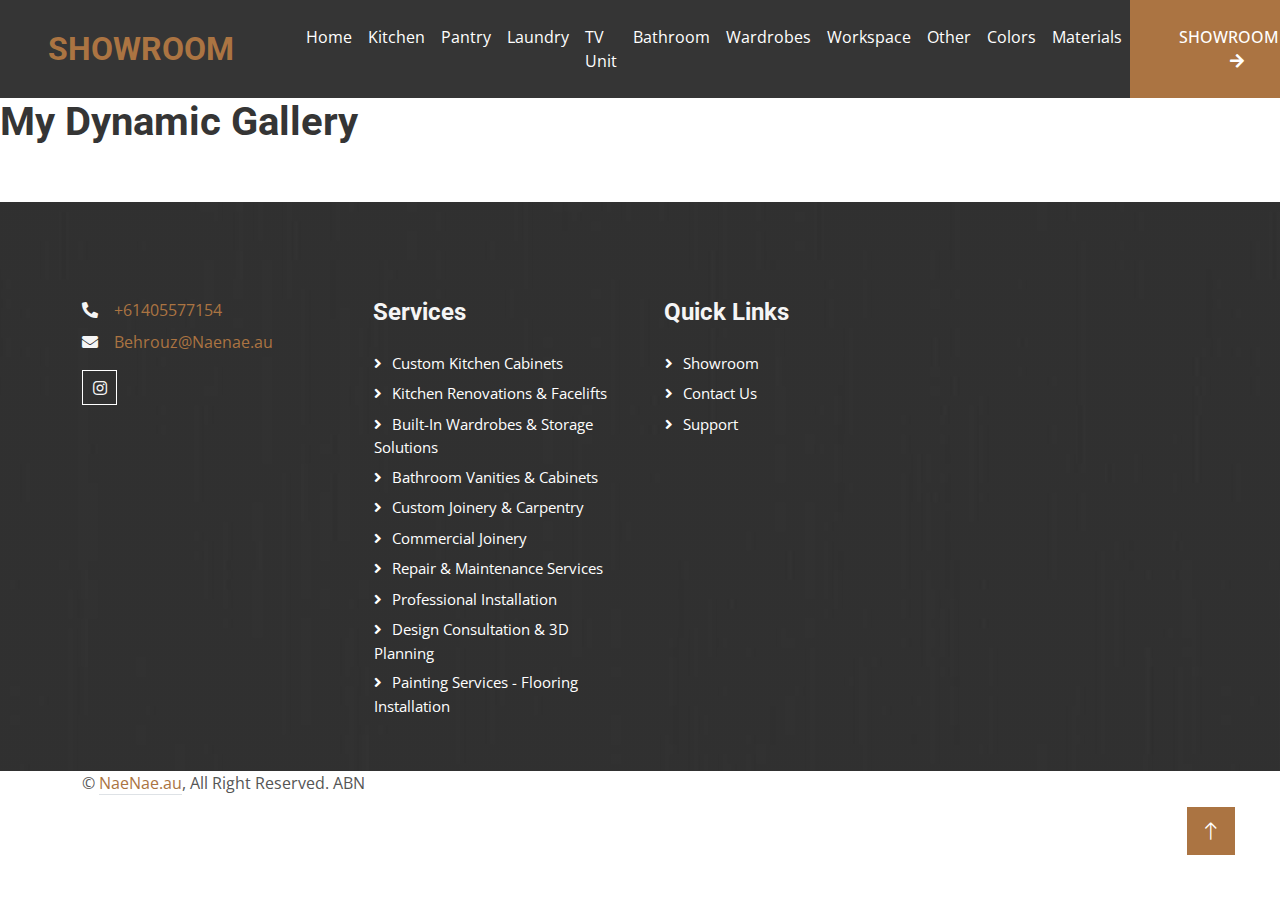
<file: showroom_bath.html>
<!DOCTYPE html>
<html lang="en">

<head>
    <meta charset="utf-8">
    <link rel="icon" href="favicon.ico" type="image/x-icon" />
    <title>NaeNae Design</title>
    <meta content="width=device-width, initial-scale=1.0" name="viewport">
    <meta content="" name="keywords">
    <meta content="" name="description">

    <!-- Favicon -->
    <link href="img/favicon.ico" rel="icon">

    <!-- Google Web Fonts -->
    <link rel="preconnect" href="https://fonts.googleapis.com">
    <link rel="preconnect" href="https://fonts.gstatic.com" crossorigin>
    <link href="https://fonts.googleapis.com/css2?family=Open+Sans:wght@400;500&family=Roboto:wght@500;700;900&display=swap" rel="stylesheet"> 

    <!-- Icon Font Stylesheet -->
    <link href="https://cdnjs.cloudflare.com/ajax/libs/font-awesome/5.10.0/css/all.min.css" rel="stylesheet">
    <link href="https://cdn.jsdelivr.net/npm/bootstrap-icons@1.4.1/font/bootstrap-icons.css" rel="stylesheet">

    <!-- Libraries Stylesheet -->
    <link href="lib/animate/animate.min.css" rel="stylesheet">
    <link href="lib/owlcarousel/assets/owl.carousel.min.css" rel="stylesheet">
    <link href="lib/lightbox/css/lightbox.min.css" rel="stylesheet">

    <!-- Customized Bootstrap Stylesheet -->
    <link href="css/bootstrap.min.css" rel="stylesheet">

    <!-- Template Stylesheet -->
    <link href="css/style.css" rel="stylesheet">
</head>

<body>
    <!-- Spinner Start -->
    <div id="spinner" class="show bg-dark position-fixed translate-middle w-100 vh-100 top-50 start-50 d-flex align-items-center justify-content-center">
        <div class="spinner-grow text-primary" style="width: 3rem; height: 3rem;" role="status">
            <span class="sr-only">Loading...</span>
        </div>
    </div>
    <!-- Spinner End -->



    <!-- Navbar Start -->
    <nav class="navbar navbar-expand-lg bg-dark navbar-dark sticky-top p-0">
        <a href="gallery.html" class="navbar-brand d-flex align-items-center px-4 px-lg-5">
            <h2 class="m-0 text-primary">SHOWROOM</h2>
        </a>
        <button type="button" class="navbar-toggler me-4" data-bs-toggle="collapse" data-bs-target="#navbarCollapse">
            <span class="navbar-toggler-icon"></span>
        </button>
        <div class="collapse navbar-collapse" id="navbarCollapse">
            <div class="navbar-nav ms-auto p-4 p-lg-0">
                <a href="index.html" class="nav-item nav-link active">Home</a>
                <a href="index.html" class="nav-item nav-link active">Kitchen</a>
                <a href="index.html" class="nav-item nav-link active">Pantry</a>
                <a href="index.html" class="nav-item nav-link active">Laundry</a>
                <a href="index.html" class="nav-item nav-link active">TV Unit</a>
                <a href="index.html" class="nav-item nav-link active">Bathroom</a>
                <a href="index.html" class="nav-item nav-link active">Wardrobes</a>
                <a href="index.html" class="nav-item nav-link active">Workspace</a>
                <a href="index.html" class="nav-item nav-link active">Other</a>
                <a href="index.html" class="nav-item nav-link active">Colors</a>
                <a href="index.html" class="nav-item nav-link active">Materials</a>

                    </div>
                </div>
            </div>
            <a href="gallery.html" class="btn btn-primary py-4 px-lg-5 d-none d-lg-block">SHOWROOM<i class="fa fa-arrow-right ms-3"></i></a>
        </div>
    </nav>
    <!-- Navbar End -->


 

<!-- photos Start -->
 
<!DOCTYPE html>
<html lang="en">
<head>
  <meta charset="UTF-8">
  <title>Kitchen Cabinets</title>
  <style>
    .gallery {
      display: grid;
      grid-template-columns: repeat(auto-fill, minmax(200px, 1fr));
      gap: 10px;
    }
    .gallery img {
      width: 100%;
      height: auto;
      border-radius: 8px;
      box-shadow: 0 2px 8px rgba(0,0,0,0.2);
    }
  </style>
</head>
<body>

<h1>My Dynamic Gallery</h1>
<div class="gallery" id="gallery"></div>

<script>
async function loadGallery() {
  const response = await fetch('https://api.github.com/repos/ibehrouz/ibehrouz.github.io/contents/photos/basic');
  const files = await response.json();

  const galleryDiv = document.getElementById('gallery');

  files.forEach(file => {
    if (file.type === 'file' && file.name.match(/\.(jpg|jpeg|png|gif)$/i)) {
      const img = document.createElement('img');
      img.src = file.download_url;
      galleryDiv.appendChild(img);
    }
  });
}

loadGallery();
</script>

</body>
</html>

<!-- Photos End -->




 
 
    <!-- Footer Start -->
    <div class="container-fluid bg-dark text-light footer mt-5 pt-5 wow fadeIn" data-wow-delay="0.1s">
        <div class="container py-5">
            <div class="row g-5">
                <div class="col-lg-3 col-md-6">
                    <p class="mb-2"><i class="fa fa-phone-alt me-3"></i><a href="tel:+61405577154">+61405577154</a></p>
                    <p class="mb-2"><i class="fa fa-envelope me-3"></i><a href="mailto:behrouz@naenae.au">Behrouz@Naenae.au</a></p>
                    <div class="d-flex pt-2">
                        <a class="btn btn-outline-light btn-social" href="https://www.instagram.com/cabinetnet"><i class="fab fa-instagram"></i></a>
                    </div>
                </div>
                <div class="col-lg-3 col-md-6">
                    <h4 class="text-light mb-4">Services</h4>
                    <a class="btn btn-link" href="">Custom Kitchen Cabinets</a>
                    <a class="btn btn-link" href="">Kitchen Renovations & Facelifts</a>
                    <a class="btn btn-link" href="">Built-in Wardrobes & Storage Solutions</a>
                    <a class="btn btn-link" href="">Bathroom Vanities & Cabinets</a>
                    <a class="btn btn-link" href="">Custom Joinery & Carpentry</a>
                    <a class="btn btn-link" href="">Commercial Joinery</a>
                    <a class="btn btn-link" href="">Repair & Maintenance Services</a>
                    <a class="btn btn-link" href="">Professional Installation</a>
                    <a class="btn btn-link" href="">Design Consultation & 3D Planning</a>
                    <a class="btn btn-link" href="">Painting Services - Flooring Installation</a>
                </div>
                <div class="col-lg-3 col-md-6">
                    <h4 class="text-light mb-4">Quick Links</h4>
                    <a class="btn btn-link" href="gallery.html">Showroom</a>
                    <a class="btn btn-link" href="contact.html">Contact Us</a>
                    <a class="btn btn-link" href="">Support</a>
                </div>

                    </div>
                </div>
            </div>
        </div>
        <div class="container">
            <div class="copyright">
                <div class="row">
                    <div class="col-md-6 text-center text-md-start mb-3 mb-md-0">
                        &copy; <a class="border-bottom" href="#">NaeNae.au</a>, All Right Reserved. ABN
                    </div>
                </div>
            </div>
        </div>
    </div>
    <!-- Footer End -->


    <!-- Back to Top -->
    <a href="#" class="btn btn-lg btn-primary btn-lg-square rounded-0 back-to-top"><i class="bi bi-arrow-up"></i></a>


    <!-- JavaScript Libraries -->
    <script src="https://code.jquery.com/jquery-3.4.1.min.js"></script>
    <script src="https://cdn.jsdelivr.net/npm/bootstrap@5.0.0/dist/js/bootstrap.bundle.min.js"></script>
    <script src="lib/wow/wow.min.js"></script>
    <script src="lib/easing/easing.min.js"></script>
    <script src="lib/waypoints/waypoints.min.js"></script>
    <script src="lib/counterup/counterup.min.js"></script>
    <script src="lib/owlcarousel/owl.carousel.min.js"></script>
    <script src="lib/isotope/isotope.pkgd.min.js"></script>
    <script src="lib/lightbox/js/lightbox.min.js"></script>

    <!-- Template Javascript -->
    <script src="js/main.js"></script>
</body>

</html>
</file>
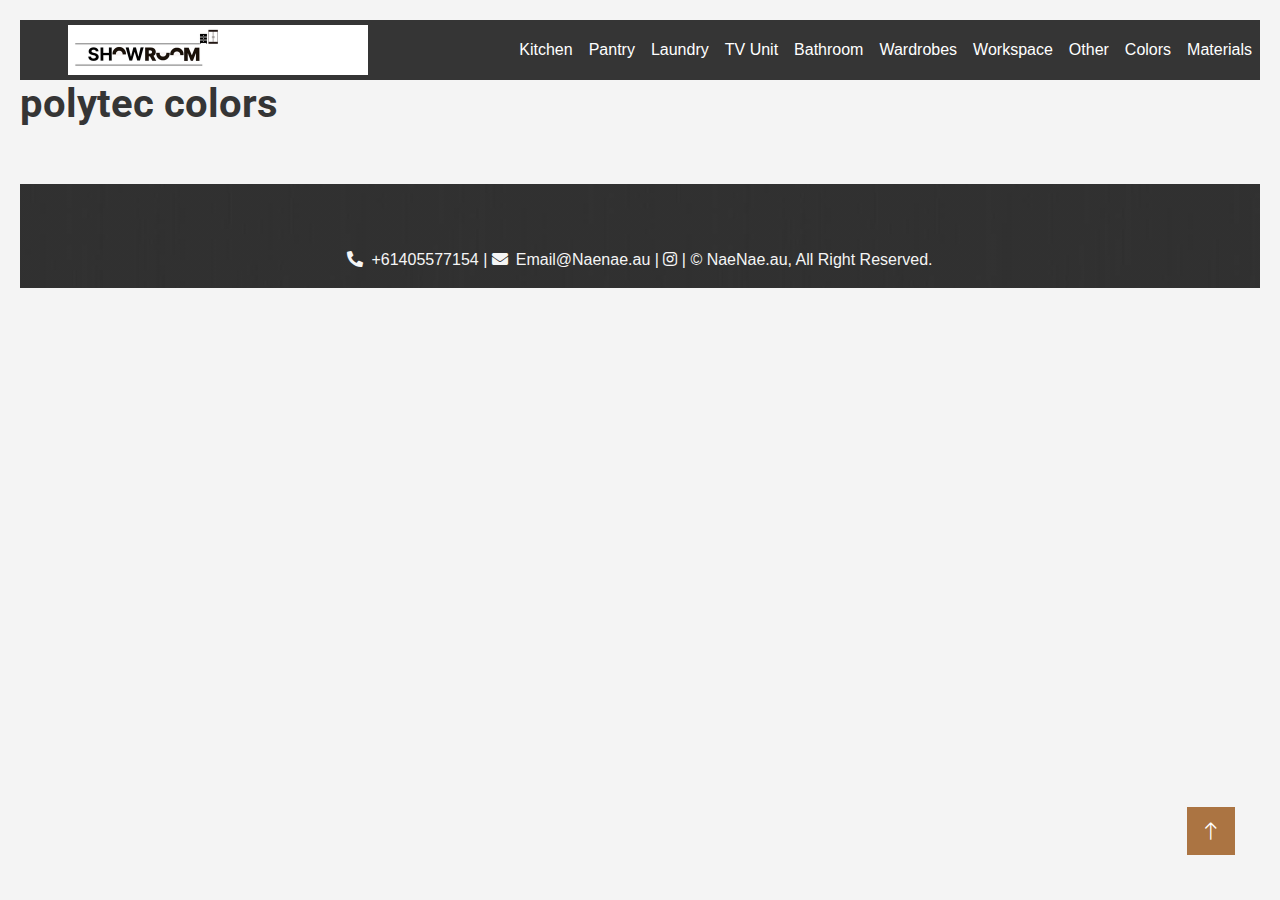
<file: showroom_colors.html>
<!DOCTYPE html>
<html lang="en">

<head>
    <meta charset="utf-8">
    <link rel="icon" href="favicon2.ico" type="image/x-icon" />
    <title>Showroom</title>
    <meta content="width=device-width, initial-scale=1.0" name="viewport">
    <meta content="" name="keywords">
    <meta content="" name="description">

    <!-- Favicon -->
    <link href="img/favicon2.ico" rel="icon">

    <!-- Apple Touch Icon for iPhone Home Screen -->
    <link rel="apple-touch-icon" href="img/appleshowroom.png">

    <!-- Google Web Fonts -->
    <link rel="preconnect" href="https://fonts.googleapis.com">
    <link rel="preconnect" href="https://fonts.gstatic.com" crossorigin>
    <link href="https://fonts.googleapis.com/css2?family=Open+Sans:wght@400;500&family=Roboto:wght@500;700;900&display=swap" rel="stylesheet"> 

    <!-- Icon Font Stylesheet -->
    <link href="https://cdnjs.cloudflare.com/ajax/libs/font-awesome/5.10.0/css/all.min.css" rel="stylesheet">
    <link href="https://cdn.jsdelivr.net/npm/bootstrap-icons@1.4.1/font/bootstrap-icons.css" rel="stylesheet">

    <!-- Libraries Stylesheet -->
    <link href="lib/animate/animate.min.css" rel="stylesheet">
    <link href="lib/owlcarousel/assets/owl.carousel.min.css" rel="stylesheet">
    <link href="lib/lightbox/css/lightbox.min.css" rel="stylesheet">

    <!-- Customized Bootstrap Stylesheet -->
    <link href="css/bootstrap.min.css" rel="stylesheet">

    <!-- Template Stylesheet -->
    <link href="css/style.css" rel="stylesheet">
</head>


<body>
    <!-- Spinner Start -->
    <div id="spinner" class="show bg-dark position-fixed translate-middle w-100 vh-100 top-50 start-50 d-flex align-items-center justify-content-center">
        <div class="spinner-grow text-primary" style="width: 3rem; height: 3rem;" role="status">
            <span class="sr-only">Loading...</span>
        </div>
    </div>
    <!-- Spinner End -->



    <!-- Navbar Start -->
    <nav class="navbar navbar-expand-lg bg-dark navbar-dark sticky-top p-0">
        <a href="gallery.html" class="navbar-brand d-flex align-items-center px-4 px-lg-5">
         <img src="img/showroomlogo.png" alt="SHOWROOM Logo" style="height: 50px;">
        </a>
        <button type="button" class="navbar-toggler me-4" data-bs-toggle="collapse" data-bs-target="#navbarCollapse">
            <span class="navbar-toggler-icon"></span>
        </button>
        <div class="collapse navbar-collapse" id="navbarCollapse">
            <div class="navbar-nav ms-auto p-4 p-lg-0">
                <a href="showroom_kitchen.html" class="nav-item nav-link active">Kitchen</a>
                <a href="showroom_pantry.html" class="nav-item nav-link active">Pantry</a>
                <a href="showroom_laundry.html" class="nav-item nav-link active">Laundry</a>
                <a href="showroom_tv.html" class="nav-item nav-link active">TV Unit</a>
                <a href="showroom_bath.html" class="nav-item nav-link active">Bathroom</a>
                <a href="showroom_robe.html" class="nav-item nav-link active">Wardrobes</a>
                <a href="showroom_shop.html" class="nav-item nav-link active">Workspace</a>
                <a href="showroom_other.html" class="nav-item nav-link active">Other</a>
                <a href="showroom_colors.html" class="nav-item nav-link active">Colors</a>
                <a href="showroom_colors.html" class="nav-item nav-link active">Materials</a>

                    </div>
                </div>
            </div>
        </div>
    </nav>
    <!-- Navbar End -->


<!-- info start -->

<!-- info end -->
 

<!-- photos Start -->
<!DOCTYPE html>
<html lang="en">
<head>
  <meta charset="UTF-8">
  <title>Auto Gallery</title>
  <style>
    body {
      font-family: Arial, sans-serif;
      background: #f4f4f4;
      padding: 20px;
    }
    .gallery {
      display: grid;
      grid-template-columns: repeat(auto-fill, minmax(150px, 1fr));
      gap: 20px;
    }
    .box {
      position: relative;
      border-radius: 8px;
      overflow: hidden;
      box-shadow: 0 2px 5px rgba(0,0,0,0.2);
    }
    .box img {
      width: 100%;
      height: 150px;
      object-fit: cover;
      display: block;
    }
    .label {
      position: absolute;
      bottom: 0;
      width: 100%;
      background: rgba(0, 0, 0, 0.6);
      color: #fff;
      padding: 5px;
      font-size: 14px;
      text-align: center;
      text-shadow: 1px 1px 2px black;
    }
  </style>
</head>
<body>

<h1>polytec colors</h1>

<div class="gallery" id="gallery"></div>

<script>
async function loadGallery() {
  const response = await fetch('https://api.github.com/repos/ibehrouz/ibehrouz.github.io/contents/photos/colors');
  const files = await response.json();

  const galleryDiv = document.getElementById('gallery');

  files.forEach(file => {
    if (file.type === 'file' && file.name.match(/\.(jpg|jpeg|png|gif)$/i)) {
      const box = document.createElement('div');
      box.className = 'box';

      const img = document.createElement('img');
      img.src = file.download_url;

      const label = document.createElement('div');
      label.className = 'label';
      label.textContent = file.name.replace(/\.[^/.]+$/, '').replace(/[-_]/g, ' ');

      box.appendChild(img);
      box.appendChild(label);
      galleryDiv.appendChild(box);
    }
  });
}

loadGallery();
</script>

</body>
</html>



<!-- Photos End -->




 
 
 <!-- Footer Start --> 
<div class="container-fluid bg-dark text-light footer mt-5 pt-5 wow fadeIn" data-wow-delay="0.1s">
    <div class="container py-3 text-center">
        <p class="mb-0 d-flex justify-content-center align-items-center flex-wrap">
            <span><i class="fa fa-phone-alt me-2"></i><a href="tel:+61405577154" class="text-light text-decoration-none">+61405577154</a></span>&nbsp;|&nbsp;
            <span><i class="fa fa-envelope me-2"></i><a href="mailto:Email@Naenae.au" class="text-light text-decoration-none">Email@Naenae.au</a></span>&nbsp;|&nbsp;
            <span><a href="https://www.instagram.com/cabinetnet" class="text-light text-decoration-none"><i class="fab fa-instagram"></i></a></span>&nbsp;|&nbsp;
            <span>&copy; <a class=" text-light text-decoration-none" href="#">NaeNae.au</a>, All Right Reserved.</span>
        </p>
    </div>
</div>
<!-- Footer End -->


    <!-- Back to Top -->
    <a href="#" class="btn btn-lg btn-primary btn-lg-square rounded-0 back-to-top"><i class="bi bi-arrow-up"></i></a>


    <!-- JavaScript Libraries -->
    <script src="https://code.jquery.com/jquery-3.4.1.min.js"></script>
    <script src="https://cdn.jsdelivr.net/npm/bootstrap@5.0.0/dist/js/bootstrap.bundle.min.js"></script>
    <script src="lib/wow/wow.min.js"></script>
    <script src="lib/easing/easing.min.js"></script>
    <script src="lib/waypoints/waypoints.min.js"></script>
    <script src="lib/counterup/counterup.min.js"></script>
    <script src="lib/owlcarousel/owl.carousel.min.js"></script>
    <script src="lib/isotope/isotope.pkgd.min.js"></script>
    <script src="lib/lightbox/js/lightbox.min.js"></script>

    <!-- Template Javascript -->
    <script src="js/main.js"></script>
</body>

</html>
</file>
<file: css/style.css>
/********** Template CSS **********/
:root {
    --primary: #AB7442;
    --light: #F5F5F5;
    --dark: #353535;
}

.fw-medium {
    font-weight: 500 !important;
}

.fw-bold {
    font-weight: 700 !important;
}

.fw-black {
    font-weight: 900 !important;
}

.back-to-top {
    position: fixed;
    display: none;
    right: 45px;
    bottom: 45px;
    z-index: 99;
}


/*** Spinner ***/
#spinner {
    opacity: 0;
    visibility: hidden;
    transition: opacity .5s ease-out, visibility 0s linear .5s;
    z-index: 99999;
}

#spinner.show {
    transition: opacity .5s ease-out, visibility 0s linear 0s;
    visibility: visible;
    opacity: 1;
}


/*** Button ***/
.btn {
    font-weight: 500;
    transition: .5s;
}

.btn.btn-primary,
.btn.btn-secondary {
    color: #FFFFFF;
}

.btn-square {
    width: 38px;
    height: 38px;
}

.btn-sm-square {
    width: 32px;
    height: 32px;
}

.btn-lg-square {
    width: 48px;
    height: 48px;
}

.btn-square,
.btn-sm-square,
.btn-lg-square {
    padding: 0;
    display: flex;
    align-items: center;
    justify-content: center;
    font-weight: normal;
}

/*** Navbar ***/
.navbar .dropdown-toggle::after {
    border: none;
    content: "\f107";
    font-family: "Font Awesome 5 Free";
    font-weight: 900;
    vertical-align: middle;
    margin-left: 8px;
}

.navbar-light .navbar-nav .nav-link {
    margin-right: 30px;
    padding: 25px 0;
    color: #FFFFFF;
    font-size: 15px;
    font-weight: 500;
    text-transform: uppercase;
    outline: none;
}

.navbar-light .navbar-nav .nav-link:hover,
.navbar-light .navbar-nav .nav-link.active {
    color: var(--primary);
}

@media (max-width: 991.98px) {
    .navbar-light .navbar-nav .nav-link  {
        margin-right: 0;
        padding: 10px 0;
    }

    .navbar-light .navbar-nav {
        border-top: 1px solid #EEEEEE;
    }
}

.navbar-light .navbar-brand,
.navbar-light a.btn {
    height: 75px;
}

.navbar-light .navbar-nav .nav-link {
    color: var(--dark);
    font-weight: 500;
}

.navbar-light.sticky-top {
    top: -100px;
    transition: .5s;
}

@media (min-width: 992px) {
    .navbar .nav-item .dropdown-menu {
        display: block;
        border: none;
        margin-top: 0;
        top: 150%;
        opacity: 0;
        visibility: hidden;
        transition: .5s;
    }

    .navbar .nav-item:hover .dropdown-menu {
        top: 100%;
        visibility: visible;
        transition: .5s;
        opacity: 1;
    }
}


/*** Header ***/
@media (max-width: 768px) {
    .header-carousel .owl-carousel-item {
        position: relative;
        min-height: 500px;
    }
    
    .header-carousel .owl-carousel-item img {
        position: absolute;
        width: 100%;
        height: 100%;
        object-fit: cover;
    }

    .header-carousel .owl-carousel-item h5,
    .header-carousel .owl-carousel-item p {
        font-size: 14px !important;
        font-weight: 400 !important;
    }

    .header-carousel .owl-carousel-item h1 {
        font-size: 30px;
        font-weight: 600;
    }
}

.header-carousel .owl-nav {
    position: absolute;
    width: 200px;
    height: 45px;
    bottom: 30px;
    left: 50%;
    transform: translateX(-50%);
    display: flex;
    justify-content: space-between;
}

.header-carousel .owl-nav .owl-prev,
.header-carousel .owl-nav .owl-next {
    width: 45px;
    height: 45px;
    display: flex;
    align-items: center;
    justify-content: center;
    color: #FFFFFF;
    background: transparent;
    border: 1px solid #FFFFFF;
    font-size: 22px;
    transition: .5s;
}

.header-carousel .owl-nav .owl-prev:hover,
.header-carousel .owl-nav .owl-next:hover {
    background: var(--primary);
    border-color: var(--primary);
}

.header-carousel .owl-dots {
    position: absolute;
    height: 45px;
    bottom: 30px;
    left: 50%;
    transform: translateX(-50%);
    display: flex;
    align-items: center;
    justify-content: center;
}

.header-carousel .owl-dot {
    position: relative;
    display: inline-block;
    margin: 0 5px;
    width: 15px;
    height: 15px;
    background: transparent;
    border: 1px solid #FFFFFF;
    transition: .5s;
}

.header-carousel .owl-dot::after {
    position: absolute;
    content: "";
    width: 5px;
    height: 5px;
    top: 4px;
    left: 4px;
    background: transparent;
    border: 1px solid #FFFFFF;
}

.header-carousel .owl-dot.active {
    background: var(--primary);
    border-color: var(--primary);
}

.page-header {
    background: linear-gradient(rgba(53, 53, 53, .7), rgba(53, 53, 53, .7)), url(../img/carousel-1.jpg) center center no-repeat;
    background-size: cover;
}

.breadcrumb-item + .breadcrumb-item::before {
    color: var(--light);
}


/*** Section Title ***/
.section-title h1 {
    position: relative;
    display: inline-block;
    padding: 0 60px;
}

.section-title.text-start h1 {
    padding-left: 0;
}

.section-title h1::before,
.section-title h1::after {
    position: absolute;
    content: "";
    width: 45px;
    height: 5px;
    bottom: 0;
    background: var(--dark);
}

.section-title h1::before {
    left: 0;
}

.section-title h1::after {
    right: 0;
}

.section-title.text-start h1::before {
    display: none;
}


/*** About ***/
@media (min-width: 992px) {
    .container.about {
        max-width: 100% !important;
    }

    .about-text  {
        padding-right: calc(((100% - 960px) / 2) + .75rem);
    }
}

@media (min-width: 1200px) {
    .about-text  {
        padding-right: calc(((100% - 1140px) / 2) + .75rem);
    }
}

@media (min-width: 1400px) {
    .about-text  {
        padding-right: calc(((100% - 1320px) / 2) + .75rem);
    }
}


/*** Service ***/
.service-item img {
    transition: .5s;
}

.service-item:hover img {
    transform: scale(1.1);
}


/*** Feature ***/
@media (min-width: 992px) {
    .container.feature {
        max-width: 100% !important;
    }

    .feature-text  {
        padding-left: calc(((100% - 960px) / 2) + .75rem);
    }
}

@media (min-width: 1200px) {
    .feature-text  {
        padding-left: calc(((100% - 1140px) / 2) + .75rem);
    }
}

@media (min-width: 1400px) {
    .feature-text  {
        padding-left: calc(((100% - 1320px) / 2) + .75rem);
    }
}


/*** Project Portfolio ***/
#portfolio-flters li {
    display: inline-block;
    font-weight: 500;
    color: var(--dark);
    cursor: pointer;
    transition: .5s;
    border-bottom: 2px solid transparent;
}

#portfolio-flters li:hover,
#portfolio-flters li.active {
    color: var(--primary);
    border-color: var(--primary);
}

.portfolio-item img {
    transition: .5s;
}

.portfolio-item:hover img {
    transform: scale(1.1);
}

.portfolio-item .portfolio-overlay {
    position: absolute;
    display: flex;
    align-items: center;
    justify-content: center;
    width: 0;
    height: 0;
    bottom: 0;
    left: 50%;
    background: rgba(53, 53, 53, .7);
    transition: .5s;
}

.portfolio-item:hover .portfolio-overlay {
    width: 100%;
    height: 100%;
    left: 0;
}

.portfolio-item .portfolio-overlay .btn {
    opacity: 0;
}

.portfolio-item:hover .portfolio-overlay .btn {
    opacity: 1;
}


/*** Quote ***/
@media (min-width: 992px) {
    .container.quote {
        max-width: 100% !important;
    }

    .quote-text  {
        padding-right: calc(((100% - 960px) / 2) + .75rem);
    }
}

@media (min-width: 1200px) {
    .quote-text  {
        padding-right: calc(((100% - 1140px) / 2) + .75rem);
    }
}

@media (min-width: 1400px) {
    .quote-text  {
        padding-right: calc(((100% - 1320px) / 2) + .75rem);
    }
}


/*** Team ***/
.team-item img {
    transition: .5s;
}

.team-item:hover img {
    transform: scale(1.1);
}

.team-item .team-social {
    position: absolute;
    width: 38px;
    top: 50%;
    left: -38px;
    transform: translateY(-50%);
    display: flex;
    flex-direction: column;
    background: #FFFFFF;
    transition: .5s;
}

.team-item .team-social .btn {
    color: var(--primary);
    background: #FFFFFF;
}

.team-item .team-social .btn:hover {
    color: #FFFFFF;
    background: var(--primary);
}

.team-item:hover .team-social {
    left: 0;
}


/*** Testimonial ***/
.testimonial-carousel::before {
    position: absolute;
    content: "";
    top: 0;
    left: 0;
    height: 100%;
    width: 0;
    background: linear-gradient(to right, rgba(255, 255, 255, 1) 0%, rgba(255, 255, 255, 0) 100%);
    z-index: 1;
}

.testimonial-carousel::after {
    position: absolute;
    content: "";
    top: 0;
    right: 0;
    height: 100%;
    width: 0;
    background: linear-gradient(to left, rgba(255, 255, 255, 1) 0%, rgba(255, 255, 255, 0) 100%);
    z-index: 1;
}

@media (min-width: 768px) {
    .testimonial-carousel::before,
    .testimonial-carousel::after {
        width: 200px;
    }
}

@media (min-width: 992px) {
    .testimonial-carousel::before,
    .testimonial-carousel::after {
        width: 300px;
    }
}

.testimonial-carousel .owl-item .testimonial-text {
    border: 5px solid var(--light);
    transform: scale(.8);
    transition: .5s;
}

.testimonial-carousel .owl-item.center .testimonial-text {
    transform: scale(1);
}

.testimonial-carousel .owl-nav {
    position: absolute;
    width: 350px;
    top: 10px;
    left: 50%;
    transform: translateX(-50%);
    display: flex;
    justify-content: space-between;
    opacity: 0;
    transition: .5s;
    z-index: 1;
}

.testimonial-carousel:hover .owl-nav {
    width: 300px;
    opacity: 1;
}

.testimonial-carousel .owl-nav .owl-prev,
.testimonial-carousel .owl-nav .owl-next {
    position: relative;
    color: var(--primary);
    font-size: 45px;
    transition: .5s;
}

.testimonial-carousel .owl-nav .owl-prev:hover,
.testimonial-carousel .owl-nav .owl-next:hover {
    color: var(--dark);
}


/*** Contact ***/
@media (min-width: 992px) {
    .container.contact {
        max-width: 100% !important;
    }

    .contact-text  {
        padding-left: calc(((100% - 960px) / 2) + .75rem);
    }
}

@media (min-width: 1200px) {
    .contact-text  {
        padding-left: calc(((100% - 1140px) / 2) + .75rem);
    }
}

@media (min-width: 1400px) {
    .contact-text  {
        padding-left: calc(((100% - 1320px) / 2) + .75rem);
    }
}


/*** Footer ***/
.footer {
    background: linear-gradient(rgba(53, 53, 53, .7), rgba(53, 53, 53, .7)), url(../img/footer.jpg) center center no-repeat;
    background-size: cover;
}

.footer .btn.btn-social {
    margin-right: 5px;
    width: 35px;
    height: 35px;
    display: flex;
    align-items: center;
    justify-content: center;
    color: var(--light);
    border: 1px solid #FFFFFF;
    transition: .3s;
}

.footer .btn.btn-social:hover {
    color: var(--primary);
}

.footer .btn.btn-link {
    display: block;
    margin-bottom: 5px;
    padding: 0;
    text-align: left;
    color: #FFFFFF;
    font-size: 15px;
    font-weight: normal;
    text-transform: capitalize;
    transition: .3s;
}

.footer .btn.btn-link::before {
    position: relative;
    content: "\f105";
    font-family: "Font Awesome 5 Free";
    font-weight: 900;
    margin-right: 10px;
}

.footer .btn.btn-link:hover {
    color: var(--primary);
    letter-spacing: 1px;
    box-shadow: none;
}

.footer .copyright {
    padding: 25px 0;
    font-size: 15px;
    border-top: 1px solid rgba(256, 256, 256, .1);
}

.footer .copyright a {
    color: var(--light);
}

.footer .copyright a:hover {
    color: var(--primary);
}
</file>
